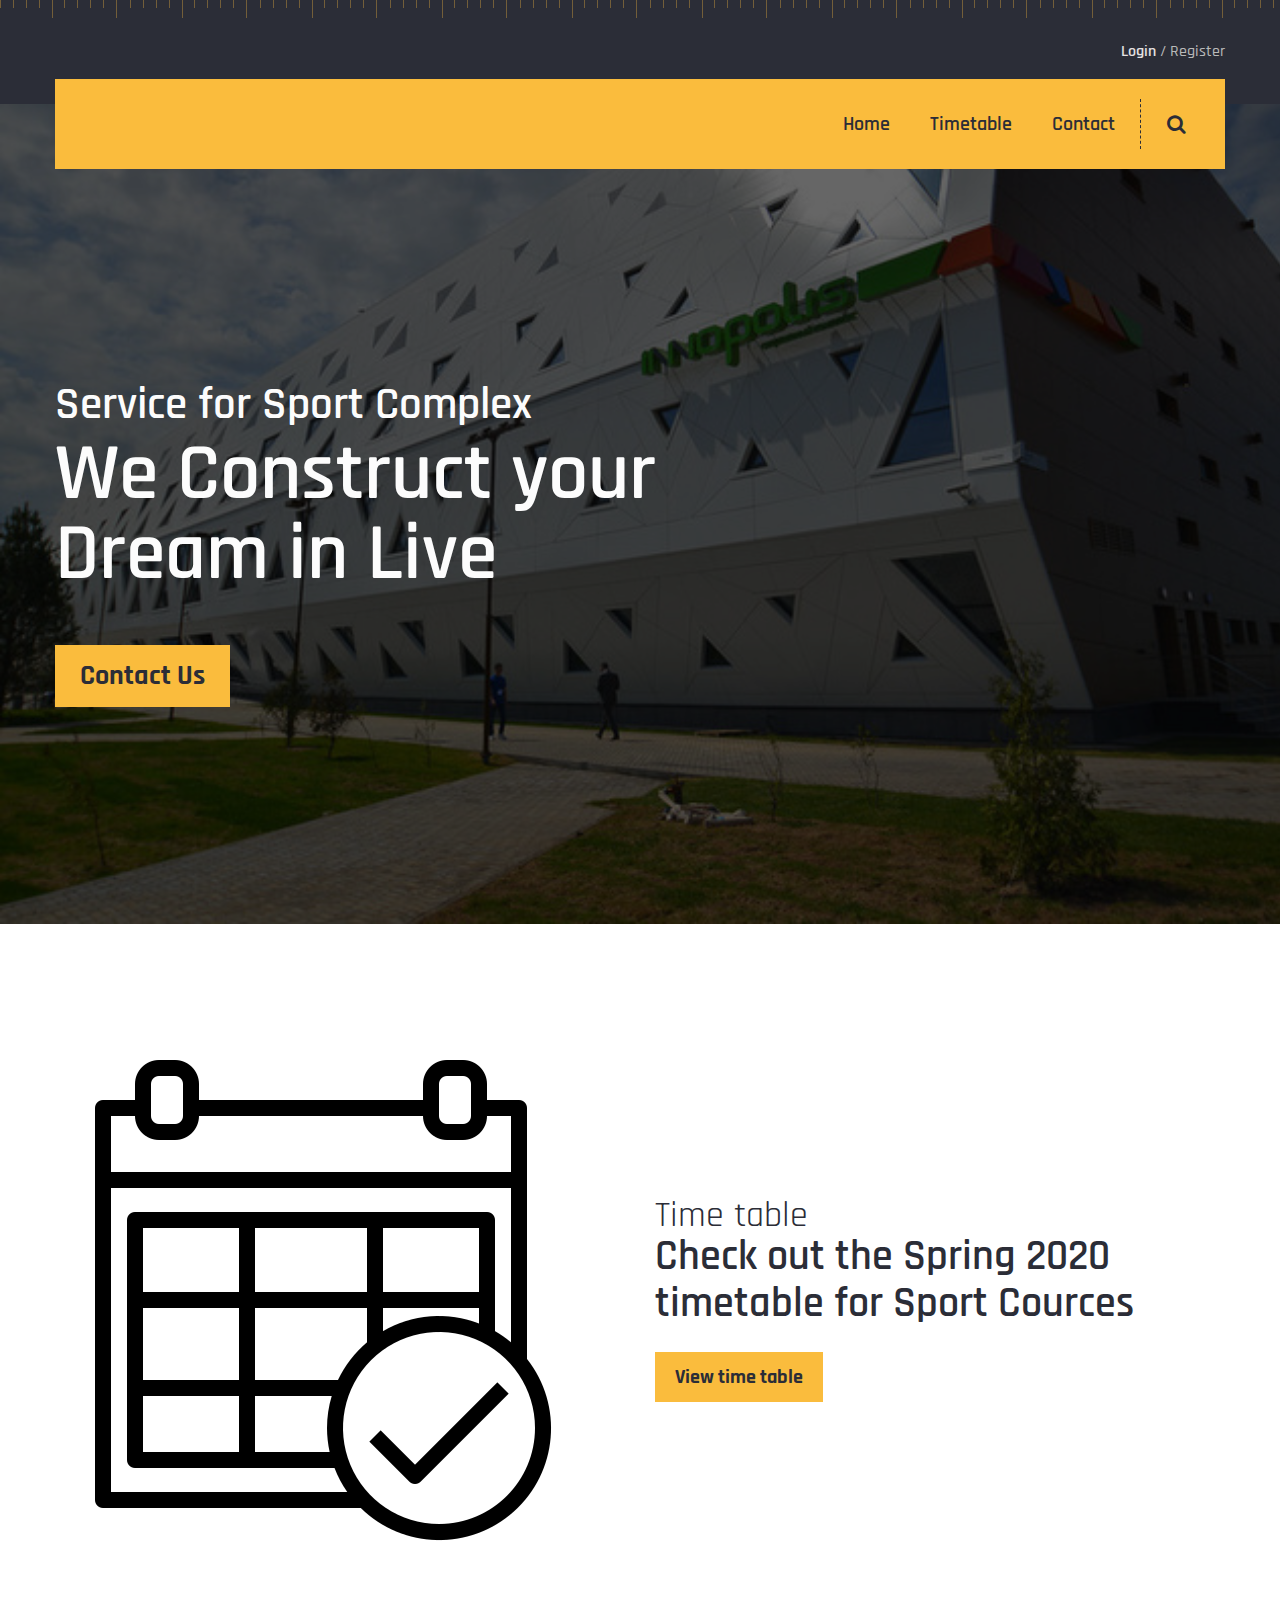
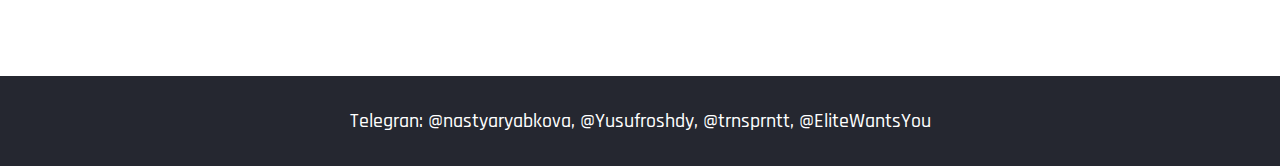
<file: main/templates/index.html>
<!DOCTYPE html><html class="no-js" lang="zxx"><head>    <meta charset="utf-8">    <meta http-equiv="X-UA-Compatible" content="IE=edge">    <title>Service for Sport Complex</title>    <meta name="description" content="">    <meta name="viewport" content="width=device-width, initial-scale=1">    <!-- CSS		============================================ -->    <!-- Bootstrap CSS -->    <link rel="stylesheet" href="assets/css/bootstrap.min.css">    <!-- FontAwesome CSS -->    <link rel="stylesheet" href="assets/css/font-awesome.min.css">    <!-- Flaticon CSS -->    <link rel="stylesheet" href="assets/css/flaticon.min.css">    <!-- Slick Slider CSS -->    <link rel="stylesheet" href="assets/css/plugins/slick.min.css">    <!-- CSS Animation CSS -->    <link rel="stylesheet" href="assets/css/plugins/cssanimation.min.css">    <!-- Justified Gallery CSS -->    <link rel="stylesheet" href="assets/css/plugins/justifiedGallery.min.css">    <!-- Light Gallery CSS -->    <link rel="stylesheet" href="assets/css/plugins/light-gallery.min.css">    <!-- Vendor & Plugins CSS (Please remove the comment from below vendor.min.css & plugins.min.css for better website load performance and remove css files from avobe) -->    <!--		<link rel="stylesheet" href="assets/css/vendor.min.css">		<link rel="stylesheet" href="assets/css/plugins/plugins.min.css">		-->    <!-- Main Style CSS -->    <link rel="stylesheet" href="assets/css/style.css"></head><body>    <!--====================  header area ====================-->    <div class="header-area header-sticky bg-img space__inner--y40 background-repeat--x background-color--dark d-none d-lg-block" data-bg="assets/img/icons/ruler.png">        <!-- header top -->        <div class="header-top">            <div class="container">                <div class="row">                    <div class="col-lg-4">                        <div class="header-top-info">                        </div>                    </div>                    <div class="col-lg-4">                        <div class="header-top-info text-center">                        </div>                    </div>                    <div class="col-lg-4">                        <div class="header-top-info text-right">                            <a class="header-top-info__link" href="http://127.0.0.1:5000/login"><span>Login</span></a> / <a class="header-top-info__link" href="http://127.0.0.1:5000/register">Register</a>                        </div>                    </div>                </div>            </div>        </div>        <!-- menu bar -->        <div class="menu-bar position-relative">            <div class="container">                <div class="row">                    <div class="col-lg-12">                        <div class="menu-bar-wrapper background-color--default space__inner--x35">                            <div class="menu-bar-wrapper-inner">                                <div class="row align-items-center">                                    <div class="col-lg-2">                                        <div class="brand-logo">                                            <a href="index.html">                                                <!-- <img src="assets/img/logo.png" class="img-fluid" alt=""> -->                                            </a>                                        </div>                                    </div>                                    <div class="col-lg-10">                                        <div class="navigation-area d-flex justify-content-end align-items-center">                                            <!-- navigation menu -->                                            <nav class="main-nav-menu">                                                <ul class="d-flex justify-content-end">                                                    <li><a href="index.html">Home</a></li>                                                       <li><a href="#timetable">Timetable</a></li>                                                    <li><a href="#contact">Contact</a></li>                                                </ul>                                            </nav>                                            <!-- search icon nav menu -->                                            <div class="nav-search-icon">                                                <button class="header-search-toggle"><i class="fa fa-search"></i></button>                                                <div class="header-search-form">                                                    <form action="#">                                                        <input type="text" placeholder="Type and hit enter">                                                        <button><i class="fa fa-search"></i></button>                                                    </form>                                                </div>                                            </div>                                        </div>                                    </div>                                </div>                            </div>                        </div>                    </div>                </div>            </div>        </div>    </div>    <!--====================  End of header area  ====================-->    <!--====================  hero slider area ====================-->    <div class="hero-slider-area space__bottom--r120">        <div class="hero-slick-slider-wrapper">            <div class="single-hero-slider single-hero-slider--background single-hero-slider--overlay position-relative bg-img" data-bg="assets/img/hero-slider/1.jpg">                <div class="container">                    <div class="row">                        <div class="col-lg-12">                            <!-- hero slider content -->                            <div class="hero-slider-content hero-slider-content--extra-space">                                <h3 class="hero-slider-content__subtitle">Service for Sport Complex</h3>                                <h2 class="hero-slider-content__title space__bottom--50">We Construct your Dream in Live</h2>                                <a href="#contact" class="default-btn default-btn--hero-slider">Contact Us</a>                            </div>                        </div>                    </div>                </div>            </div>                    </div>    </div>    <!--====================  End of hero slider area  ====================-->    <!--====================  about area ====================-->    <div id = "timetable" class="about-area space__bottom--r120 ">        <div class="container">            <div class="row align-items-center row-25">                <div class="col-md-6">                    <div class="about-image space__bottom__lm--30">                        <img src="assets/img/icons/timetable.png" class="img-fluid" alt="">                    </div>                </div>                <div class="col-md-6">                    <div class="about-content">                        <!-- section title -->                        <div class="section-title space__bottom--25">                            <h3 class="section-title__sub">Time table</h3>                            <h2 class="section-title__title">Check out the Spring 2020 timetable for Sport Cources</h2>                        </div>                        <a href="https://docs.google.com/spreadsheets/d/1PUafO5l0tKMgIRzl8q80vZjGdKpjsSgaUDLvsDmoXv8/edit#gid=298619241" class="default-btn">View time table</a>                    </div>                </div>            </div>        </div>    </div>    <!--====================  End of about area  ====================-->        <!-- copyright text -->    <div id = "contact"class="copyright-area background-color--deep-dark space__inner--y30">        <div class="container">            <div class="row">                <div class="col-lg-12 text-center">                    <p style ="color: white"class="copyright">Telegran: @nastyaryabkova, @Yusufroshdy, @trnsprntt, @EliteWantsYou </p>                </div>            </div>        </div>    </div>    <!--====================  End of footer area  ====================-->    <!--====================  scroll top ====================-->    <button class="scroll-top" id="scroll-top">        <i class="fa fa-angle-up"></i>    </button>    <!--====================  End of scroll top  ====================-->    <!-- JS    ============================================ -->    <!-- Modernizer JS -->    <script src="assets/js/modernizr-2.8.3.min.js"></script>    <!-- jQuery JS -->    <script src="assets/js/jquery-3.4.1.min.js"></script>    <!-- Bootstrap JS -->    <script src="assets/js/bootstrap.min.js"></script>    <!-- Popper JS -->    <script src="assets/js/popper.min.js"></script>    <!-- Slick slider JS -->    <script src="assets/js/plugins/slick.min.js"></script>    <!-- Counterup JS -->    <script src="assets/js/plugins/counterup.min.js"></script>    <!-- Waypoint JS -->    <script src="assets/js/plugins/waypoint.min.js"></script>    <!-- Justified Gallery JS -->    <script src="assets/js/plugins/justifiedGallery.min.js"></script>    <!-- Image Loaded JS -->    <script src="assets/js/plugins/imageloaded.min.js"></script>    <!-- Maosnry JS -->    <script src="assets/js/plugins/masonry.min.js"></script>    <!-- Light Gallery JS -->    <script src="assets/js/plugins/light-gallery.min.js"></script>    <!-- Mailchimp JS -->    <script src="assets/js/plugins/mailchimp-ajax-submit.min.js"></script>    <!-- Plugins JS (Please remove the comment from below plugins.min.js for better website load performance and remove plugin js files from avobe) -->    <!--    <script src="assets/js/plugins/plugins.min.js"></script>    -->    <!-- Main JS -->    <script src="assets/js/main.js"></script></body></html>
</file>
<file: main/templates/assets/css/style.css>
@import url("https://fonts.googleapis.com/css?family=Rajdhani:300,400,500,600,700&display=swap");

/*=============================================
=            CSS Index            =
=============================================

    -> Helper CSS
    -> Default styles
    -> Spacing
    -> Header
    -> Footer
    -> Sidebar
    -> Container
    -> Button
    -> Section title
    -> Backgrounds
    -> Scroll top
    -> Breadcrumb
    -> Pagination
    -> Hero slider
    -> About
    -> Feature
    -> Service
    -> Fun fact
    -> Brand logo
    -> Newsletter
    -> CTA
    -> Testimonial
    -> Team
    -> Contact
    -> Login


/*=====  End of CSS Index  ======*/

/*=============================================
=            Helper CSS            =
=============================================*/

.row-0 {
	margin-right: 0px;
	margin-left: 0px;
}

.row-0 > [class*="col"] {
	padding-right: 0px;
	padding-left: 0px;
}

.row-1 {
	margin-right: -1px;
	margin-left: -1px;
}

.row-1 > [class*="col"] {
	padding-right: 1px;
	padding-left: 1px;
}

.row-2 {
	margin-right: -2px;
	margin-left: -2px;
}

.row-2 > [class*="col"] {
	padding-right: 2px;
	padding-left: 2px;
}

.row-3 {
	margin-right: -3px;
	margin-left: -3px;
}

.row-3 > [class*="col"] {
	padding-right: 3px;
	padding-left: 3px;
}

.row-4 {
	margin-right: -4px;
	margin-left: -4px;
}

.row-4 > [class*="col"] {
	padding-right: 4px;
	padding-left: 4px;
}

.row-5 {
	margin-right: -5px;
	margin-left: -5px;
}

.row-5 > [class*="col"] {
	padding-right: 5px;
	padding-left: 5px;
}

.row-6 {
	margin-right: -6px;
	margin-left: -6px;
}

.row-6 > [class*="col"] {
	padding-right: 6px;
	padding-left: 6px;
}

.row-7 {
	margin-right: -7px;
	margin-left: -7px;
}

.row-7 > [class*="col"] {
	padding-right: 7px;
	padding-left: 7px;
}

.row-8 {
	margin-right: -8px;
	margin-left: -8px;
}

.row-8 > [class*="col"] {
	padding-right: 8px;
	padding-left: 8px;
}

.row-9 {
	margin-right: -9px;
	margin-left: -9px;
}

.row-9 > [class*="col"] {
	padding-right: 9px;
	padding-left: 9px;
}

.row-10 {
	margin-right: -10px;
	margin-left: -10px;
}

.row-10 > [class*="col"] {
	padding-right: 10px;
	padding-left: 10px;
}

.row-11 {
	margin-right: -11px;
	margin-left: -11px;
}

.row-11 > [class*="col"] {
	padding-right: 11px;
	padding-left: 11px;
}

.row-12 {
	margin-right: -12px;
	margin-left: -12px;
}

.row-12 > [class*="col"] {
	padding-right: 12px;
	padding-left: 12px;
}

.row-13 {
	margin-right: -13px;
	margin-left: -13px;
}

.row-13 > [class*="col"] {
	padding-right: 13px;
	padding-left: 13px;
}

.row-14 {
	margin-right: -14px;
	margin-left: -14px;
}

.row-14 > [class*="col"] {
	padding-right: 14px;
	padding-left: 14px;
}

.row-15 {
	margin-right: -15px;
	margin-left: -15px;
}

.row-15 > [class*="col"] {
	padding-right: 15px;
	padding-left: 15px;
}

.row-16 {
	margin-right: -16px;
	margin-left: -16px;
}

.row-16 > [class*="col"] {
	padding-right: 16px;
	padding-left: 16px;
}

.row-17 {
	margin-right: -17px;
	margin-left: -17px;
}

.row-17 > [class*="col"] {
	padding-right: 17px;
	padding-left: 17px;
}

.row-18 {
	margin-right: -18px;
	margin-left: -18px;
}

.row-18 > [class*="col"] {
	padding-right: 18px;
	padding-left: 18px;
}

.row-19 {
	margin-right: -19px;
	margin-left: -19px;
}

.row-19 > [class*="col"] {
	padding-right: 19px;
	padding-left: 19px;
}

.row-20 {
	margin-right: -20px;
	margin-left: -20px;
}

.row-20 > [class*="col"] {
	padding-right: 20px;
	padding-left: 20px;
}

.row-21 {
	margin-right: -21px;
	margin-left: -21px;
}

.row-21 > [class*="col"] {
	padding-right: 21px;
	padding-left: 21px;
}

.row-22 {
	margin-right: -22px;
	margin-left: -22px;
}

.row-22 > [class*="col"] {
	padding-right: 22px;
	padding-left: 22px;
}

.row-23 {
	margin-right: -23px;
	margin-left: -23px;
}

.row-23 > [class*="col"] {
	padding-right: 23px;
	padding-left: 23px;
}

.row-24 {
	margin-right: -24px;
	margin-left: -24px;
}

.row-24 > [class*="col"] {
	padding-right: 24px;
	padding-left: 24px;
}

.row-25 {
	margin-right: -25px;
	margin-left: -25px;
}

.row-25 > [class*="col"] {
	padding-right: 25px;
	padding-left: 25px;
}

.row-26 {
	margin-right: -26px;
	margin-left: -26px;
}

.row-26 > [class*="col"] {
	padding-right: 26px;
	padding-left: 26px;
}

.row-27 {
	margin-right: -27px;
	margin-left: -27px;
}

.row-27 > [class*="col"] {
	padding-right: 27px;
	padding-left: 27px;
}

.row-28 {
	margin-right: -28px;
	margin-left: -28px;
}

.row-28 > [class*="col"] {
	padding-right: 28px;
	padding-left: 28px;
}

.row-29 {
	margin-right: -29px;
	margin-left: -29px;
}

.row-29 > [class*="col"] {
	padding-right: 29px;
	padding-left: 29px;
}

.row-30 {
	margin-right: -30px;
	margin-left: -30px;
}

.row-30 > [class*="col"] {
	padding-right: 30px;
	padding-left: 30px;
}

.row-31 {
	margin-right: -31px;
	margin-left: -31px;
}

.row-31 > [class*="col"] {
	padding-right: 31px;
	padding-left: 31px;
}

.row-32 {
	margin-right: -32px;
	margin-left: -32px;
}

.row-32 > [class*="col"] {
	padding-right: 32px;
	padding-left: 32px;
}

.row-33 {
	margin-right: -33px;
	margin-left: -33px;
}

.row-33 > [class*="col"] {
	padding-right: 33px;
	padding-left: 33px;
}

.row-34 {
	margin-right: -34px;
	margin-left: -34px;
}

.row-34 > [class*="col"] {
	padding-right: 34px;
	padding-left: 34px;
}

.row-35 {
	margin-right: -35px;
	margin-left: -35px;
}

.row-35 > [class*="col"] {
	padding-right: 35px;
	padding-left: 35px;
}

.row-36 {
	margin-right: -36px;
	margin-left: -36px;
}

.row-36 > [class*="col"] {
	padding-right: 36px;
	padding-left: 36px;
}

.row-37 {
	margin-right: -37px;
	margin-left: -37px;
}

.row-37 > [class*="col"] {
	padding-right: 37px;
	padding-left: 37px;
}

.row-38 {
	margin-right: -38px;
	margin-left: -38px;
}

.row-38 > [class*="col"] {
	padding-right: 38px;
	padding-left: 38px;
}

.row-39 {
	margin-right: -39px;
	margin-left: -39px;
}

.row-39 > [class*="col"] {
	padding-right: 39px;
	padding-left: 39px;
}

.row-40 {
	margin-right: -40px;
	margin-left: -40px;
}

.row-40 > [class*="col"] {
	padding-right: 40px;
	padding-left: 40px;
}

.row-41 {
	margin-right: -41px;
	margin-left: -41px;
}

.row-41 > [class*="col"] {
	padding-right: 41px;
	padding-left: 41px;
}

.row-42 {
	margin-right: -42px;
	margin-left: -42px;
}

.row-42 > [class*="col"] {
	padding-right: 42px;
	padding-left: 42px;
}

.row-43 {
	margin-right: -43px;
	margin-left: -43px;
}

.row-43 > [class*="col"] {
	padding-right: 43px;
	padding-left: 43px;
}

.row-44 {
	margin-right: -44px;
	margin-left: -44px;
}

.row-44 > [class*="col"] {
	padding-right: 44px;
	padding-left: 44px;
}

.row-45 {
	margin-right: -45px;
	margin-left: -45px;
}

.row-45 > [class*="col"] {
	padding-right: 45px;
	padding-left: 45px;
}

.row-46 {
	margin-right: -46px;
	margin-left: -46px;
}

.row-46 > [class*="col"] {
	padding-right: 46px;
	padding-left: 46px;
}

.row-47 {
	margin-right: -47px;
	margin-left: -47px;
}

.row-47 > [class*="col"] {
	padding-right: 47px;
	padding-left: 47px;
}

.row-48 {
	margin-right: -48px;
	margin-left: -48px;
}

.row-48 > [class*="col"] {
	padding-right: 48px;
	padding-left: 48px;
}

.row-49 {
	margin-right: -49px;
	margin-left: -49px;
}

.row-49 > [class*="col"] {
	padding-right: 49px;
	padding-left: 49px;
}

.row-50 {
	margin-right: -50px;
	margin-left: -50px;
}

.row-50 > [class*="col"] {
	padding-right: 50px;
	padding-left: 50px;
}

.row-51 {
	margin-right: -51px;
	margin-left: -51px;
}

.row-51 > [class*="col"] {
	padding-right: 51px;
	padding-left: 51px;
}

.row-52 {
	margin-right: -52px;
	margin-left: -52px;
}

.row-52 > [class*="col"] {
	padding-right: 52px;
	padding-left: 52px;
}

.row-53 {
	margin-right: -53px;
	margin-left: -53px;
}

.row-53 > [class*="col"] {
	padding-right: 53px;
	padding-left: 53px;
}

.row-54 {
	margin-right: -54px;
	margin-left: -54px;
}

.row-54 > [class*="col"] {
	padding-right: 54px;
	padding-left: 54px;
}

.row-55 {
	margin-right: -55px;
	margin-left: -55px;
}

.row-55 > [class*="col"] {
	padding-right: 55px;
	padding-left: 55px;
}

.row-56 {
	margin-right: -56px;
	margin-left: -56px;
}

.row-56 > [class*="col"] {
	padding-right: 56px;
	padding-left: 56px;
}

.row-57 {
	margin-right: -57px;
	margin-left: -57px;
}

.row-57 > [class*="col"] {
	padding-right: 57px;
	padding-left: 57px;
}

.row-58 {
	margin-right: -58px;
	margin-left: -58px;
}

.row-58 > [class*="col"] {
	padding-right: 58px;
	padding-left: 58px;
}

.row-59 {
	margin-right: -59px;
	margin-left: -59px;
}

.row-59 > [class*="col"] {
	padding-right: 59px;
	padding-left: 59px;
}

.row-60 {
	margin-right: -60px;
	margin-left: -60px;
}

.row-60 > [class*="col"] {
	padding-right: 60px;
	padding-left: 60px;
}

.row-61 {
	margin-right: -61px;
	margin-left: -61px;
}

.row-61 > [class*="col"] {
	padding-right: 61px;
	padding-left: 61px;
}

.row-62 {
	margin-right: -62px;
	margin-left: -62px;
}

.row-62 > [class*="col"] {
	padding-right: 62px;
	padding-left: 62px;
}

.row-63 {
	margin-right: -63px;
	margin-left: -63px;
}

.row-63 > [class*="col"] {
	padding-right: 63px;
	padding-left: 63px;
}

.row-64 {
	margin-right: -64px;
	margin-left: -64px;
}

.row-64 > [class*="col"] {
	padding-right: 64px;
	padding-left: 64px;
}

.row-65 {
	margin-right: -65px;
	margin-left: -65px;
}

.row-65 > [class*="col"] {
	padding-right: 65px;
	padding-left: 65px;
}

.row-66 {
	margin-right: -66px;
	margin-left: -66px;
}

.row-66 > [class*="col"] {
	padding-right: 66px;
	padding-left: 66px;
}

.row-67 {
	margin-right: -67px;
	margin-left: -67px;
}

.row-67 > [class*="col"] {
	padding-right: 67px;
	padding-left: 67px;
}

.row-68 {
	margin-right: -68px;
	margin-left: -68px;
}

.row-68 > [class*="col"] {
	padding-right: 68px;
	padding-left: 68px;
}

.row-69 {
	margin-right: -69px;
	margin-left: -69px;
}

.row-69 > [class*="col"] {
	padding-right: 69px;
	padding-left: 69px;
}

.row-70 {
	margin-right: -70px;
	margin-left: -70px;
}

.row-70 > [class*="col"] {
	padding-right: 70px;
	padding-left: 70px;
}

.row-71 {
	margin-right: -71px;
	margin-left: -71px;
}

.row-71 > [class*="col"] {
	padding-right: 71px;
	padding-left: 71px;
}

.row-72 {
	margin-right: -72px;
	margin-left: -72px;
}

.row-72 > [class*="col"] {
	padding-right: 72px;
	padding-left: 72px;
}

.row-73 {
	margin-right: -73px;
	margin-left: -73px;
}

.row-73 > [class*="col"] {
	padding-right: 73px;
	padding-left: 73px;
}

.row-74 {
	margin-right: -74px;
	margin-left: -74px;
}

.row-74 > [class*="col"] {
	padding-right: 74px;
	padding-left: 74px;
}

.row-75 {
	margin-right: -75px;
	margin-left: -75px;
}

.row-75 > [class*="col"] {
	padding-right: 75px;
	padding-left: 75px;
}

.row-76 {
	margin-right: -76px;
	margin-left: -76px;
}

.row-76 > [class*="col"] {
	padding-right: 76px;
	padding-left: 76px;
}

.row-77 {
	margin-right: -77px;
	margin-left: -77px;
}

.row-77 > [class*="col"] {
	padding-right: 77px;
	padding-left: 77px;
}

.row-78 {
	margin-right: -78px;
	margin-left: -78px;
}

.row-78 > [class*="col"] {
	padding-right: 78px;
	padding-left: 78px;
}

.row-79 {
	margin-right: -79px;
	margin-left: -79px;
}

.row-79 > [class*="col"] {
	padding-right: 79px;
	padding-left: 79px;
}

.row-80 {
	margin-right: -80px;
	margin-left: -80px;
}

.row-80 > [class*="col"] {
	padding-right: 80px;
	padding-left: 80px;
}

/* no gutters */

.no-gutters {
	margin-right: 0;
	margin-left: 0;
}

.no-gutters > .col,
.no-gutters > [class*="col-"] {
	margin: 0;
	padding-right: 0;
	padding-left: 0;
}

/*=====  End of Helper CSS  ======*/

/*=============================================
=            Default CSS            =
=============================================*/

/*-- Google Font --*/

*,
*::after,
*::before {
	-webkit-box-sizing: border-box;
	box-sizing: border-box;
}

html,
body {
	height: 100%;
}

body {
	font-family: "Rajdhani", sans-serif;
	font-size: 20px;
	font-weight: 500;
	font-style: normal;
	line-height: 1.5;
	position: relative;
	visibility: visible;
	color: #2B2D37;
	background-color: #FFFFFF;
}

body.no-overflow {
	overflow: hidden;
}

h1,
h2,
h3,
h4,
h5,
h6 {
	font-family: "Rajdhani", sans-serif;
	font-weight: 600;
	line-height: 1.23;
	margin-top: 0;
	margin-bottom: 0;
	color: #2B2D37;
}

h1 {
	font-size: 56px;
}

h2 {
	font-size: 48px;
}

h3 {
	font-size: 40px;
}

h4 {
	font-size: 28px;
}

h5 {
	font-size: 24px;
}

h6 {
	font-size: 18px;
}

p:last-child {
	margin-bottom: 0;
}

a,
button {
	line-height: inherit;
	display: inline-block;
	cursor: pointer;
	text-decoration: none;
	color: inherit;
}

a,
button,
img,
input,
span {
	-webkit-transition: 0.3s;
	-o-transition: 0.3s;
	transition: 0.3s;
}

*:focus {
	outline: none !important;
}

a:focus {
	text-decoration: none;
	color: inherit;
	outline: none;
}

a:hover {
	text-decoration: none;
	color: #FABC3D;
}

button,
input[type="submit"] {
	cursor: pointer;
}

ul {
	margin: 0;
	padding: 0;
	list-style: outside none none;
}

/*-- Tab Content & Pane Fix --*/

select {
	padding-right: 15px;
	background-image: url("data:image/svg+xml;charset=utf8,%3Csvg xmlns='http://www.w3.org/2000/svg' version='1.1' height='10px' width='15px'%3E%3Ctext x='0' y='10' fill='black'%3E%E2%96%BE%3C/text%3E%3C/svg%3E");
	background-repeat: no-repeat;
	background-position: 95% 50%;
	-webkit-appearance: none;
	-moz-appearance: none;
}

/*----------  Sharp border tippyjs theme  ----------*/

/* If `animateFill: true` (default) */

.tippy-tooltip.sharpborder__yellow-theme .tippy-backdrop {
	font-weight: 400;
	color: #FFF;
	background-color: #FABC3D;
}

/* If `animateFill: false` */

.tippy-tooltip.sharpborder__yellow-theme {
	font-size: 12px;
	font-weight: 400;
	line-height: 12px;
	padding: 8px 10px;
	white-space: nowrap;
	color: #FFF;
	border-radius: 0;
	background-color: #FABC3D;
}

.tippy-popper[x-placement^="bottom"] .tippy-tooltip.sharpborder__yellow-theme .tippy-arrow {
	border-bottom-color: #FABC3D;
}

/* If `animateFill: true` (default) */

.tippy-tooltip.sharpborder__black-theme .tippy-backdrop {
	font-weight: 400;
	color: #FFF;
	background-color: #000000;
}

/* If `animateFill: false` */

.tippy-tooltip.sharpborder__black-theme {
	font-size: 12px;
	font-weight: 400;
	line-height: 12px;
	padding: 8px 10px;
	white-space: nowrap;
	color: #FFF;
	border-radius: 0;
	background-color: #000000;
}

.tippy-popper[x-placement^="bottom"] .tippy-tooltip.sharpborder__black-theme .tippy-arrow {
	border-bottom-color: #000000;
}

.tippy-popper[x-placement^="top"] .tippy-tooltip.sharpborder__black-theme .tippy-arrow {
	border-top-color: #000000;
}

.border {
	border: 1px solid #EDEDED !important;
}

.border-top {
	border-top: 1px solid #EDEDED !important;
}

.border-right {
	border-right: 1px solid #EDEDED !important;
}

.border-bottom {
	border-bottom: 1px solid #EDEDED !important;
}

.border-left {
	border-left: 1px solid #EDEDED !important;
}

::-moz-selection {
	color: #FFFFFF;
	background-color: #FABC3D;
}

::selection {
	color: #FFFFFF;
	background-color: #FABC3D;
}

.slick-slide > div > div {
	vertical-align: middle;
}

/*=====  End of Default CSS  ======*/

/*=============================================
=            spacing            =
=============================================*/

.space__inner--y30 {
	padding-top: 30px;
	padding-bottom: 30px;
}

.space__inner--y50 {
	padding-top: 50px;
	padding-bottom: 50px;
}

.space__inner--y60 {
	padding-top: 60px;
	padding-bottom: 60px;
}

.space__inner--y35 {
	padding-top: 35px;
	padding-bottom: 35px;
}

.space__inner--y40 {
	padding-top: 40px;
	padding-bottom: 40px;
}

.space__inner--ry100 {
	padding-top: 100px;
	padding-bottom: 100px;
}

.space__inner--ry120 {
	padding-top: 120px;
	padding-bottom: 120px;
}

.space__inner--x35 {
	padding-right: 35px;
	padding-left: 35px;
}

.space__inner__top--50 {
	padding-top: 50px;
}

.space__inner__top--60 {
	padding-top: 60px;
}

.space__inner__bottom--30 {
	padding-bottom: 30px;
}

.space__inner__bottom--50 {
	padding-bottom: 50px;
}

.space__inner__bottom--150 {
	padding-bottom: 150px;
}

.space__top--10 {
	margin-top: 10px;
}

.space__top--15 {
	margin-top: 15px;
}

.space__top--30 {
	margin-top: 30px;
}

.space__top--50 {
	margin-top: 50px;
}

.space__top--60 {
	margin-top: 60px;
}

.space__top--65 {
	margin-top: 65px;
}

.space__top--m100 {
	margin-top: -100px;
}

.space__bottom--10 {
	margin-bottom: 10px;
}

.space__bottom--15 {
	margin-bottom: 15px;
}

.space__bottom--20 {
	margin-bottom: 20px;
}

.space__bottom--25 {
	margin-bottom: 25px;
}

.space__bottom--30 {
	margin-bottom: 30px;
}

.space__bottom--35 {
	margin-bottom: 35px;
}

.space__bottom--40 {
	margin-bottom: 40px;
}

.space__bottom--50 {
	margin-bottom: 50px;
}

.space__bottom--m5 {
	margin-bottom: -5px;
}

.space__bottom--m30 {
	margin-bottom: -30px;
}

.space__bottom--m35 {
	margin-bottom: -35px;
}

.space__bottom--m40 {
	margin-bottom: -40px;
}

.space__bottom--m50 {
	margin-bottom: -50px;
}

.space__bottom--50 {
	margin-bottom: 50px;
}

.space__bottom--r120 {
	margin-bottom: 120px;
}

/*=====  End of spacing  ======*/

/*=============================================
=            Header            =
=============================================*/

/* header sticky */

.header-sticky.is-sticky .menu-bar-wrapper {
	position: fixed;
	z-index: 999;
	top: 0;
	left: 0;
	width: 100%;
	-webkit-transition: 0.3s;
	-o-transition: 0.3s;
	transition: 0.3s;
	-webkit-animation: 0.95s ease-in-out 0s normal none 1 running fadeInTop;
	animation: 0.95s ease-in-out 0s normal none 1 running fadeInTop;
}

.header-sticky.is-sticky .menu-bar-wrapper-inner {
	width: 100%;
	max-width: 1200px;
	margin-right: auto;
	margin-left: auto;
	padding-right: 15px;
	padding-left: 15px;
}

.header-sticky.is-sticky.mobile-header {
	position: fixed;
	z-index: 999;
	top: 0;
	left: 0;
	width: 100%;
	-webkit-transition: 0.3s;
	-o-transition: 0.3s;
	transition: 0.3s;
	-webkit-animation: 0.95s ease-in-out 0s normal none 1 running fadeInTop;
	animation: 0.95s ease-in-out 0s normal none 1 running fadeInTop;
}

/* header top */

.header-top-info {
	font-size: 16px;
	font-weight: 500;
	color: #B9B9B9;
}

.header-top-info__link {
	font-weight: 500;
}

.header-top-info__link:hover {
	color: #FABC3D;
}

.header-top-info__link span {
	font-weight: 600;
	color: #E4E1E1;
}

.header-top-info__link span:hover {
	color: #FABC3D;
}

/* menubar wrapper */

.menu-bar-wrapper {
	position: absolute;
	z-index: 9;
	top: 15px;
	left: 15px;
	width: calc(100% - 30px);
}

/* navigation menu */

.main-nav-menu > ul > li {
	margin-right: 40px;
}

.main-nav-menu > ul > li:last-child {
	margin-right: 0;
}

.main-nav-menu > ul > li > a {
	font-size: 20px;
	font-weight: 600;
	line-height: 90px;
	position: relative;
}

.main-nav-menu > ul > li > a:hover {
	color: #2B2D37;
}

.main-nav-menu > ul > li > a:after {
	position: absolute;
	right: 0;
	bottom: 0;
	left: auto;
	width: 0;
	height: 3px;
	content: "";
	-webkit-transition: 0.3s;
	-o-transition: 0.3s;
	transition: 0.3s;
	background-color: #2B2D37;
}

.main-nav-menu > ul > li.has-sub-menu {
	position: relative;
}

.main-nav-menu > ul > li.has-sub-menu:after {
	font-family: FontAwesome;
	font-size: 15px;
	position: absolute;
	top: 50%;
	right: -15px;
	content: "\f107";
	-webkit-transform: translateY(-50%);
	-ms-transform: translateY(-50%);
	transform: translateY(-50%);
	vertical-align: middle;
}

.main-nav-menu > ul > li.has-sub-menu:hover > .sub-menu {
	visibility: visible;
	margin-top: 0;
	opacity: 1;
}

.main-nav-menu > ul > li.has-sub-menu > .sub-menu {
	position: absolute;
	top: 100%;
	left: 0;
}

.main-nav-menu > ul > li.has-sub-menu > .sub-menu.left {
	right: 0;
}

.main-nav-menu > ul > li.has-sub-menu > .sub-menu li.has-sub-menu {
	position: relative;
}

.main-nav-menu > ul > li.has-sub-menu > .sub-menu li.has-sub-menu:after {
	font-family: FontAwesome;
	font-size: 15px;
	position: absolute;
	top: 50%;
	right: 15px;
	content: "\f105";
	-webkit-transform: translateY(-50%);
	-ms-transform: translateY(-50%);
	transform: translateY(-50%);
	vertical-align: middle;
}

.main-nav-menu > ul > li.has-sub-menu > .sub-menu li.has-sub-menu > .sub-menu {
	top: 0;
	right: auto;
	left: 100%;
}

.main-nav-menu > ul > li.has-sub-menu > .sub-menu li.has-sub-menu > .sub-menu.left {
	right: 100%;
	left: auto;
}

.main-nav-menu > ul > li.has-sub-menu > .sub-menu li.has-sub-menu:hover > .sub-menu {
	visibility: visible;
	margin-top: 0;
	opacity: 1;
}

.main-nav-menu > ul > li:hover > a {
	color: #2B2D37;
}

.main-nav-menu > ul > li:hover > a:after {
	right: auto;
	left: 0;
	width: 100%;
}

/* sub menu */

.sub-menu {
	position: absolute;
	visibility: hidden;
	width: 250px;
	margin-top: 20px;
	padding: 20px 0;
	-webkit-transition: 0.3s;
	-o-transition: 0.3s;
	transition: 0.3s;
	opacity: 0;
	border-bottom: 3px solid #FABC3D;
	background-color: #FFFFFF;
	-webkit-box-shadow: 0 5px 10px rgba(0, 0, 0, 0.15);
	box-shadow: 0 5px 10px rgba(0, 0, 0, 0.15);
}

.sub-menu li {
	margin-bottom: 5px;
}

.sub-menu li a {
	font-size: 17px;
	width: 100%;
	padding: 0 20px;
	-webkit-transition: 0.3s;
	-o-transition: 0.3s;
	transition: 0.3s;
}

.sub-menu li:hover > a {
	padding-left: 25px;
	color: #FABC3D;
}

/* nav search icon */

.nav-search-icon {
	line-height: 50px;
	width: 50px;
	height: 50px;
	margin-left: 25px;
	padding-left: 20px;
	border-left: 1px dashed #2B2D37;
}

.nav-search-icon button {
	border: none;
	background: none;
}

.nav-search-icon button:hover {
	color: #2B2D37;
}

/*-- Search Form --*/

.header-search-form {
	position: absolute;
	top: 100%;
	right: 0;
	display: none;
	background-color: #FFFFFF;
	-webkit-box-shadow: 0 2px 5px rgba(0, 0, 0, 0.15);
	box-shadow: 0 2px 5px rgba(0, 0, 0, 0.15);
}

.header-search-form form {
	display: -webkit-box;
	display: -webkit-flex;
	display: -ms-flexbox;
	display: flex;
}

.header-search-form form input {
	line-height: 24px;
	width: 250px;
	padding: 13px 20px;
	color: #2B2D37;
	border: none;
	background-color: transparent;
}

.header-search-form form button {
	line-height: 24px;
	display: -webkit-box;
	display: -webkit-flex;
	display: -ms-flexbox;
	display: flex;
	padding: 13px 15px;
	color: #FFFFFF;
	border: none;
	background-color: #FABC3D;
}

.header-search-form form button i {
	font-size: 24px;
	line-height: 24px;
}

/* mobile menu */

.mobile-menu-area {
	padding: 15px 0;
}

.mobile-menu-content {
	display: -webkit-box;
	display: -webkit-flex;
	display: -ms-flexbox;
	display: flex;
	-webkit-box-pack: end;
	-webkit-justify-content: flex-end;
	-ms-flex-pack: end;
	justify-content: flex-end;
}

.mobile-menu-content .social-links {
	padding: 0 15px;
}

.mobile-menu-content .mobile-navigation-icon {
	margin-left: 15px;
}

/* mobile menu overlay */

.header-wrapper--shadow {
	-webkit-box-shadow: 0 0 10px rgba(0, 0, 0, 0.07);
	box-shadow: 0 0 10px rgba(0, 0, 0, 0.07);
}

.header-wrapper__inner {
	display: -webkit-box;
	display: -webkit-flex;
	display: -ms-flexbox;
	display: flex;
	-webkit-box-align: center;
	-webkit-align-items: center;
	-ms-flex-align: center;
	align-items: center;
	-webkit-box-pack: justify;
	-webkit-justify-content: space-between;
	-ms-flex-pack: justify;
	justify-content: space-between;
}

.header-wrapper__inner .logo {
	-webkit-flex-shrink: 0;
	-ms-flex-negative: 0;
	flex-shrink: 0;
}

.header-wrapper__inner .header-navigation {
	-webkit-box-flex: 1;
	-webkit-flex-grow: 1;
	-ms-flex-positive: 1;
	flex-grow: 1;
}

.header-wrapper__inner .header-navigation__nav {
	display: -webkit-box;
	display: -webkit-flex;
	display: -ms-flexbox;
	display: flex;
	-webkit-flex-basis: 100%;
	-ms-flex-preferred-size: 100%;
	flex-basis: 100%;
	-webkit-box-pack: center;
	-webkit-justify-content: center;
	-ms-flex-pack: center;
	justify-content: center;
}

.header-wrapper__inner .request-quote-button-wrapper {
	-webkit-flex-shrink: 0;
	-ms-flex-negative: 0;
	flex-shrink: 0;
}

/* offcanvas mobile menu */

.header-mobile-navigation {
	padding: 20px 0;
}

.header-mobile-navigation .mobile-navigation .header-cart-icon a span {
	left: 50%;
}

.offcanvas-widget-area {
	margin-top: auto;
	margin-bottom: 35px;
}

.off-canvas-contact-widget {
	margin-bottom: 20px;
}

.off-canvas-contact-widget .header-contact-info {
	-webkit-flex-basis: 33.33%;
	-ms-flex-preferred-size: 33.33%;
	flex-basis: 33.33%;
}

.off-canvas-contact-widget .header-contact-info__list li {
	font-size: 17px;
	display: inline-block;
	margin-right: 25px;
	color: #666;
}

.off-canvas-contact-widget .header-contact-info__list li i {
	font-size: 17px;
	margin-right: 5px;
	color: #111;
}

.off-canvas-contact-widget .header-contact-info__list li a {
	font-size: 17px;
	font-weight: 400;
	color: #666;
}

.off-canvas-contact-widget .header-contact-info__list li a:hover {
	color: #FABC3D;
}

.off-canvas-contact-widget .header-contact-info__list li:last-child {
	margin-right: 0;
}

.offcanvas-mobile-menu {
	position: fixed;
	z-index: 9999;
	top: 0;
	right: 0;
	width: 400px;
	max-width: 100%;
	height: 100vh;
	padding-left: 60px;
	-webkit-transition: 0.6s;
	-o-transition: 0.6s;
	transition: 0.6s;
	-webkit-transform: translateX(100%);
	-ms-transform: translateX(100%);
	transform: translateX(100%);
}

.offcanvas-mobile-menu.active {
	-webkit-transform: translateX(0);
	-ms-transform: translateX(0);
	transform: translateX(0);
}

.offcanvas-mobile-menu.inactive {
	-webkit-transform: translateX(calc(100% + 60px));
	-ms-transform: translateX(calc(100% + 60px));
	transform: translateX(calc(100% + 60px));
}

.offcanvas-menu-close {
	font-size: 30px;
	line-height: 60px;
	position: absolute;
	z-index: 9;
	top: 0;
	left: 0;
	width: 60px;
	height: 60px;
	text-align: center;
	color: #FFF;
	background: #343538;
}

.offcanvas-menu-close:hover,
.offcanvas-menu-close:focus {
	color: #FFFFFF;
}

.offcanvas-menu-close i {
	-webkit-transition: 0.3s;
	-o-transition: 0.3s;
	transition: 0.3s;
	-webkit-transform: rotate(0);
	-ms-transform: rotate(0);
	transform: rotate(0);
}

.offcanvas-menu-close:hover i,
.offcanvas-menu-close:hover .menu-close {
	-webkit-transform: rotate(-90deg);
	-ms-transform: rotate(-90deg);
	transform: rotate(-90deg);
}

.offcanvas-wrapper {
	overflow: auto;
	height: 100%;
	background-color: #FFFFFF;
	-webkit-box-shadow: 0 0 87px 0 rgba(0, 0, 0, 0.09);
	box-shadow: 0 0 87px 0 rgba(0, 0, 0, 0.09);
}

.offcanvas-mobile-search-area {
	position: absolute;
	z-index: 9;
	top: 0;
	left: 0;
	width: calc(100% - 60px);
	margin-left: 60px;
	padding: 10px;
	background-color: #E6E6E6;
}

.offcanvas-mobile-search-area input {
	font-size: 16px;
	display: block;
	width: 100%;
	padding: 9px 25px;
	color: #222;
	border: none;
	background: #E6E6E6;
}

.offcanvas-mobile-search-area button {
	position: absolute;
	top: 50%;
	right: 20px;
	padding: 0;
	-webkit-transform: translateY(-50%);
	-ms-transform: translateY(-50%);
	transform: translateY(-50%);
	color: #AAA;
	border: none;
	background: none;
}

.offcanvas-mobile-search-area button i {
	font-size: 18px;
	line-height: 40px;
}

.offcanvas-inner-content {
	display: -webkit-box;
	display: -webkit-flex;
	display: -ms-flexbox;
	display: flex;
	-webkit-box-orient: vertical;
	-webkit-box-direction: normal;
	-webkit-flex-direction: column;
	-ms-flex-direction: column;
	flex-direction: column;
	height: 100%;
	padding: 90px 35px 0;
}

.offcanvas-navigation {
	margin-bottom: 50px;
}

.offcanvas-navigation > ul > li > a {
	font-size: 20px;
	font-weight: 600;
	line-height: 1.2;
	padding: 10px 0;
	color: #111;
}

.offcanvas-navigation > ul > li > a:hover {
	color: #FABC3D;
}

.offcanvas-navigation ul.sub-menu-mobile {
	margin-left: 25px;
}

.offcanvas-navigation ul.sub-menu-mobile > li > a {
	font-size: 18px;
	font-weight: 400;
	padding: 10px 0;
	color: #111;
}

.offcanvas-navigation ul.sub-menu-mobile > li > a:hover {
	color: #FABC3D;
}

.offcanvas-navigation ul li.menu-item-has-children {
	position: relative;
	display: block;
}

.offcanvas-navigation ul li.menu-item-has-children a {
	display: block;
}

.offcanvas-navigation ul li.menu-item-has-children.active > .menu-expand i:before {
	-webkit-transform: rotate(0);
	-ms-transform: rotate(0);
	transform: rotate(0);
}

.offcanvas-navigation ul li.menu-item-has-children .menu-expand {
	line-height: 50px;
	position: absolute;
	top: -5px;
	right: auto;
	left: 95%;
	width: 30px;
	height: 50px;
	cursor: pointer;
	text-align: center;
}

.offcanvas-navigation ul li.menu-item-has-children .menu-expand i {
	position: relative;
	display: block;
	width: 10px;
	margin-top: 25px;
	-webkit-transition: all 250ms ease-out;
	-o-transition: all 250ms ease-out;
	transition: all 250ms ease-out;
	border-bottom: 1px solid;
}

.offcanvas-navigation ul li.menu-item-has-children .menu-expand i:before {
	position: absolute;
	top: 0;
	display: block;
	width: 100%;
	content: "";
	-webkit-transform: rotate(90deg);
	-ms-transform: rotate(90deg);
	transform: rotate(90deg);
	border-bottom: 1px solid;
}

.off-canvas-widget-social a {
	font-size: 20px;
	margin: 0 10px;
}

.off-canvas-widget-social a:first-child {
	margin-left: 0;
}

.off-canvas-widget-social a:hover {
	color: #FABC3D;
}

/* offcanvas settings */

.offcanvas-settings .offcanvas-navigation > ul > li > a {
	font-size: 12px;
	font-weight: 400;
	padding: 5px 0;
}

.offcanvas-settings .offcanvas-navigation > ul > li.menu-item-has-children .menu-expand {
	top: -15px;
	height: 30px;
	margin-top: 0;
}

.offcanvas-settings .offcanvas-navigation ul.sub-menu-mobile > li > a {
	padding: 5px 0;
}

/* mobile menu trigger */

.mobile-menu-trigger-wrapper {
	display: block;
	width: 26px;
	height: 20px;
	margin-left: auto;
	cursor: pointer;
}

.mobile-menu-trigger {
	position: relative;
	display: block;
	width: 26px;
	height: 2px;
	background-color: #FFFFFF;
}

.mobile-menu-trigger:before,
.mobile-menu-trigger:after {
	position: absolute;
	left: 0;
	width: 100%;
	height: 100%;
	content: "";
	background-color: #FFFFFF;
}

.mobile-menu-trigger:before {
	bottom: -8px;
}

.mobile-menu-trigger:after {
	bottom: -16px;
}

/* menu close */

.menu-close {
	position: relative;
	display: block;
	width: 100%;
	height: 100%;
	background-color: transparent;
}

.menu-close:before,
.menu-close:after {
	position: absolute;
	top: 50%;
	left: 50%;
	width: 26px;
	height: 2px;
	content: "";
	background-color: #FFFFFF;
}

.menu-close:before {
	-webkit-transform: translateX(-50%) rotate(45deg);
	-ms-transform: translateX(-50%) rotate(45deg);
	transform: translateX(-50%) rotate(45deg);
}

.menu-close:after {
	-webkit-transform: translateX(-50%) rotate(-45deg);
	-ms-transform: translateX(-50%) rotate(-45deg);
	transform: translateX(-50%) rotate(-45deg);
}

/*=====  End of Header  ======*/

/*=============================================
=            footer            =
=============================================*/

/* footer widget */

.footer-widget__text {
	width: 310px;
	max-width: 100%;
	color: #DDD;
}

.footer-widget__title {
	font-weight: 700;
	color: #DDD;
}

.footer-widget__menu li {
	margin-bottom: 10px;
}

.footer-widget__menu li:last-child {
	margin-bottom: 0;
}

.footer-widget__menu li a {
	color: #DDD;
}

.footer-widget__menu li a:hover {
	color: #FABC3D;
}

.footer-widget .social-icons li {
	display: inline-block;
	margin-right: 15px;
}

.footer-widget .social-icons li:last-child {
	margin-right: 0;
}

.footer-widget .social-icons li a {
	font-size: 14px;
	line-height: 30px;
	display: block;
	width: 30px;
	height: 30px;
	padding: 0 5px;
	text-align: center;
	color: #DDD;
	border: 1px solid;
}

.footer-widget .social-icons li a:hover {
	color: #FABC3D;
}

/* footer contact */

.single-footer-contact {
	display: -webkit-box;
	display: -webkit-flex;
	display: -ms-flexbox;
	display: flex;
	margin-bottom: 20px;
}

.single-footer-contact:last-child {
	margin-bottom: 0;
}

.single-footer-contact__icon {
	-webkit-flex-basis: 20px;
	-ms-flex-preferred-size: 20px;
	flex-basis: 20px;
}

.single-footer-contact__icon i {
	color: #DDD;
}

.single-footer-contact__text {
	line-height: 1.2;
	-webkit-flex-basis: calc(100% - 20px);
	-ms-flex-preferred-size: calc(100% - 20px);
	flex-basis: calc(100% - 20px);
	margin-left: 15px;
	color: #DDD;
}

/* copyright */

.copyright-text {
	color: #FAFAFA;
}

/*=====  End of footer ======*/

/*=============================================
=            Sidebar            =
=============================================*/

/*-- Sidebar --*/

.sidebar {
	margin-bottom: 50px;
	padding: 30px;
	background-color: #F7F8F9;
}

.sidebar.sidebar-two {
	padding: 0;
	background-color: transparent;
}

.sidebar:last-child {
	margin-bottom: 0;
}

/*-- Sidebar Title --*/

.sidebar-title {
	font-size: 24px;
	font-weight: 700;
	margin-top: -4px;
	margin-bottom: 30px;
}

/*-- Sidebar Search --*/

.sidebar-search form {
	display: -webkit-box;
	display: -webkit-flex;
	display: -ms-flexbox;
	display: flex;
	border: 1px solid #E5E6E7;
}

.sidebar-search form input {
	font-size: 18px;
	-webkit-box-flex: 1;
	-webkit-flex: 1 0 calc(100% - 40px);
	-ms-flex: 1 0 calc(100% - 40px);
	flex: 1 0 calc(100% - 40px);
	max-width: calc(100% - 40px);
	height: 40px;
	padding: 5px 15px;
	color: #2B2D37;
	border: none;
	background-color: transparent;
}

.sidebar-search form button {
	display: -webkit-box;
	display: -webkit-flex;
	display: -ms-flexbox;
	display: flex;
	-webkit-box-flex: 1;
	-webkit-flex: 1 0 40px;
	-ms-flex: 1 0 40px;
	flex: 1 0 40px;
	-webkit-box-pack: center;
	-webkit-justify-content: center;
	-ms-flex-pack: center;
	justify-content: center;
	max-width: 40px;
	height: 40px;
	padding: 0;
	border: none;
	background-color: transparent;
}

.sidebar-search form button i {
	font-size: 20px;
}

.sidebar-search form button:hover {
	color: #FABC3D;
}

/*-- Sidebar List --*/

.sidebar-list li {
	margin-bottom: 10px;
	padding-bottom: 10px;
	border-bottom: 1px solid #E5E6E7;
}

.sidebar-list li:last-child {
	margin-bottom: 0;
	padding-bottom: 0;
	border-bottom: 0 solid transparent;
}

.sidebar-list li a {
	font-size: 20px;
	display: -webkit-box;
	display: -webkit-flex;
	display: -ms-flexbox;
	display: flex;
	-webkit-box-align: center;
	-webkit-align-items: center;
	-ms-flex-align: center;
	align-items: center;
}

.sidebar-list li a img {
	width: 25px;
	margin-right: 15px;
}

.sidebar-list li a i {
	font-size: 24px;
	margin-right: 15px;
}

.sidebar-list li a:hover {
	color: #FABC3D;
}

/*-- Sidebar Blog --*/

.sidebar-blog {
	display: -webkit-box;
	display: -webkit-flex;
	display: -ms-flexbox;
	display: flex;
	-webkit-flex-wrap: wrap;
	-ms-flex-wrap: wrap;
	flex-wrap: wrap;
	margin-bottom: 15px;
	padding-bottom: 15px;
	border-bottom: 1px solid #E5E6E7;
}

.sidebar-blog:last-child {
	margin-bottom: 0;
	padding-bottom: 0;
	border-bottom: 0;
}

.sidebar-blog .image {
	-webkit-box-flex: 1;
	-webkit-flex: 1 0 80px;
	-ms-flex: 1 0 80px;
	flex: 1 0 80px;
	max-width: 80px;
}

.sidebar-blog .image img {
	width: 100%;
}

.sidebar-blog .content {
	-webkit-box-flex: 1;
	-webkit-flex: 1 0 calc(100% - 80px);
	-ms-flex: 1 0 calc(100% - 80px);
	flex: 1 0 calc(100% - 80px);
	max-width: calc(100% - 80px);
	padding-left: 15px;
}

.sidebar-blog .content h5 {
	font-size: 18px;
	line-height: 1.2;
	margin-bottom: 5px;
}

.sidebar-blog .content h5 a:hover {
	color: #FABC3D;
}

.sidebar-blog .content span {
	font-size: 13px;
	line-height: 18px;
	display: block;
}

/*-- Sidebar Tags --*/

.sidebar-tag {
	display: -webkit-box;
	display: -webkit-flex;
	display: -ms-flexbox;
	display: flex;
	-webkit-flex-wrap: wrap;
	-ms-flex-wrap: wrap;
	flex-wrap: wrap;
	margin: -5px;
}

.sidebar-tag li {
	padding: 5px;
}

.sidebar-tag li a {
	font-size: 14px;
	display: block;
	padding: 3px 15px;
	border: 1px solid #E5E6E7;
}

.sidebar-tag li a:hover {
	color: #FFFFFF;
	border-color: #FABC3D;
	background-color: #FABC3D;
}

/*=====  End of Sidebar  ======*/

/*=============================================
=            container            =
=============================================*/

/*=====  End of container  ======*/

/*=============================================
=            Button            =
=============================================*/

.default-btn {
	font-size: 20px;
	font-weight: 700;
	line-height: 1;
	display: inline-block;
	padding: 15px 20px;
	color: #2B2D37;
	border: none;
	background: none;
	background: #FABC3D;
}

.default-btn--hero-slider {
	font-size: 28px;
	padding: 17px 25px;
}

.default-btn:hover {
	color: #FFFFFF;
	background: #2B2D37;
}

.see-more-link {
	font-size: 18px;
	font-weight: 700;
	line-height: 1;
	-webkit-transition: 0.3s;
	-o-transition: 0.3s;
	transition: 0.3s;
	text-decoration: underline;
	color: #2B2D37;
}

.see-more-link:hover {
	text-decoration: underline;
	color: #FABC3D;
}

.see-more-link--color {
	color: #FABC3D;
}

.see-more-link--color:hover {
	color: #2B2D37;
}

/*=====  End of Button  ======*/

/*=============================================
=            section title            =
=============================================*/

.section-title {
	width: 525px;
	max-width: 100%;
}

.section-title__sub {
	font-size: 36px;
	font-weight: 400;
	line-height: 1;
}

.section-title__title {
	font-size: 42px;
	line-height: 1.1;
	margin-bottom: 20px;
}

/*=====  End of section title  ======*/

/*=============================================
=            backgrounds            =
=============================================*/

.background-repeat--x {
	background-repeat: repeat-x;
}

.background-repeat--x-bottom {
	background-repeat: repeat-x;
	background-position: bottom;
}

.background-color--dark {
	background-color: #2B2D37;
}

.background-color--deep-dark {
	background-color: #252730;
}

.background-color--dark-overlay {
	background-color: rgba(43, 45, 55, 0.9);
}

.background-color--default {
	background-color: #FABC3D;
}

.background-color--default-overlay {
	background-color: rgba(250, 188, 61, 0.9);
}

.background-color--default-light-overlay {
	background-color: rgba(250, 188, 61, 0.8);
}

/*=====  End of backgrounds  ======*/

/*=============================================
=            scroll top            =
=============================================*/

.scroll-top {
	font-size: 25px;
	line-height: 60px;
	position: fixed;
	z-index: 999;
	right: 30px;
	bottom: -60px;
	display: block;
	visibility: hidden;
	width: 60px;
	height: 60px;
	padding: 0;
	cursor: pointer;
	-webkit-transition: 0.3s;
	-o-transition: 0.3s;
	transition: 0.3s;
	text-align: center;
	opacity: 0;
	color: #FFFFFF;
	border: none;
	border-radius: 50%;
	background-color: #FABC3D;
	-webkit-box-shadow: 0 30px 50px rgba(0, 0, 0, 0.03);
	box-shadow: 0 30px 50px rgba(0, 0, 0, 0.03);
}

.scroll-top:hover {
	background-color: #2B2D37;
}

.scroll-top.show {
	bottom: 60px;
	visibility: visible;
	opacity: 1;
}

/*=====  End of scroll top  ======*/

/*=============================================
=            breadcrumb            =
=============================================*/

.page-breadcrumb {
	position: relative;
	z-index: 1;
	padding: 125px 0 70px;
	background-repeat: no-repeat;
	background-position: center center;
	background-size: cover;
}

.page-breadcrumb::before {
	position: absolute;
	z-index: -1;
	top: 0;
	left: 0;
	width: 100%;
	height: 100%;
	content: "";
	opacity: 0.75;
	background-color: #000000;
}

/*-- Page Breadcrumb --*/

.page-breadcrumb-content h1 {
	font-size: 48px;
	font-weight: 600;
	letter-spacing: 0.1px;
	color: #FFFFFF;
}

/*-- Page Breadcrumb Links --*/

.page-breadcrumb-links {
	display: -webkit-box;
	display: -webkit-flex;
	display: -ms-flexbox;
	display: flex;
	-webkit-flex-wrap: wrap;
	-ms-flex-wrap: wrap;
	flex-wrap: wrap;
	-webkit-box-pack: center;
	-webkit-justify-content: center;
	-ms-flex-pack: center;
	justify-content: center;
	list-style: none;
}

.page-breadcrumb-links li {
	font-weight: 400;
	line-height: 1;
	margin-top: 10px;
	letter-spacing: 0.5px;
	color: #FFFFFF;
}

.page-breadcrumb-links li::after {
	margin: 0 6px;
	content: "-";
}

.page-breadcrumb-links li:last-child::after {
	display: none;
}

.page-breadcrumb-links li a:hover {
	color: #FABC3D;
}

/*=====  End of breadcrumb  ======*/

/*=============================================
=            pagination            =
=============================================*/

.page-pagination {
	display: -webkit-box;
	display: -webkit-flex;
	display: -ms-flexbox;
	display: flex;
	-webkit-flex-wrap: wrap;
	-ms-flex-wrap: wrap;
	flex-wrap: wrap;
	-webkit-box-pack: center;
	-webkit-justify-content: center;
	-ms-flex-pack: center;
	justify-content: center;
	margin: -5px -10px;
}

.page-pagination li {
	font-size: 16px;
	line-height: 24px;
	margin: 5px 10px;
	text-align: center;
	color: #2B2D37;
}

.page-pagination li a {
	display: -webkit-box;
	display: -webkit-flex;
	display: -ms-flexbox;
	display: flex;
	-webkit-box-align: center;
	-webkit-align-items: center;
	-ms-flex-align: center;
	align-items: center;
	-webkit-box-pack: center;
	-webkit-justify-content: center;
	-ms-flex-pack: center;
	justify-content: center;
	width: 44px;
	height: 44px;
	padding: 10px;
	color: #2B2D37;
	border-radius: 50px;
	background-color: #F8F8F8;
}

.page-pagination li a i {
	line-height: 24px;
}

.page-pagination li:hover a {
	color: #FABC3D;
	background-color: #2B2D37;
}

.page-pagination li.active a {
	color: #FFFFFF;
	background-color: #FABC3D;
}

.page-pagination li:first-child a {
	width: auto;
	padding: 10px 20px;
	color: #2B2D37;
}

.page-pagination li:first-child a i {
	float: left;
	margin-right: 10px;
}

.page-pagination li:first-child a:hover {
	color: #FABC3D;
}

.page-pagination li:last-child a {
	-webkit-box-orient: horizontal;
	-webkit-box-direction: reverse;
	-webkit-flex-direction: row-reverse;
	-ms-flex-direction: row-reverse;
	flex-direction: row-reverse;
	width: auto;
	padding: 10px 20px;
	color: #2B2D37;
}

.page-pagination li:last-child a i {
	float: right;
	margin-left: 10px;
}

.page-pagination li:last-child a:hover {
	color: #FABC3D;
}

/*=====  End of pagination  ======*/

/*=============================================
=            hero slider            =
=============================================*/

.single-hero-slider {
	display: -webkit-box !important;
	display: -webkit-flex !important;
	display: -ms-flexbox !important;
	display: flex !important;
	-webkit-box-orient: vertical;
	-webkit-box-direction: normal;
	-webkit-flex-direction: column;
	-ms-flex-direction: column;
	flex-direction: column;
	-webkit-box-pack: center;
	-webkit-justify-content: center;
	-ms-flex-pack: center;
	justify-content: center;
	height: 820px;
}

.single-hero-slider--background {
	background-repeat: no-repeat;
	background-size: cover;
}

.single-hero-slider--overlay:before {
	position: absolute;
	top: 0;
	left: 0;
	width: 100%;
	height: 100%;
	content: "";
	opacity: 0.6;
	background-color: #000000;
}

.single-hero-slider__abs-img {
	position: absolute;
	top: 0;
	right: 0;
	width: 950px;
}

.single-hero-slider__abs-img img {
	width: 100%;
}

/* hero slick slider */

.hero-slick-slider-wrapper .slick-active .hero-slider-content > *:nth-child(1) {
	-webkit-animation-name: fadeInBottom;
	animation-name: fadeInBottom;
	-webkit-animation-duration: 1s;
	animation-duration: 1s;
	-webkit-animation-delay: 0.5s;
	animation-delay: 0.5s;
}

.hero-slick-slider-wrapper .slick-active .hero-slider-content > *:nth-child(2) {
	-webkit-animation-name: fadeInBottom;
	animation-name: fadeInBottom;
	-webkit-animation-duration: 1s;
	animation-duration: 1s;
	-webkit-animation-delay: 1.5s;
	animation-delay: 1.5s;
}

.hero-slick-slider-wrapper .slick-active .hero-slider-content > *:nth-child(3) {
	-webkit-animation-name: fadeInBottom;
	animation-name: fadeInBottom;
	-webkit-animation-duration: 1s;
	animation-duration: 1s;
	-webkit-animation-delay: 2.5s;
	animation-delay: 2.5s;
}

.hero-slick-slider-wrapper .slick-arrow {
	font-size: 30px;
	line-height: 50px;
	position: absolute;
	z-index: 2;
	top: calc(50% - 35px);
	visibility: hidden;
	width: 50px;
	height: 50px;
	padding: 0;
	-webkit-transform: translateY(-50%);
	-ms-transform: translateY(-50%);
	transform: translateY(-50%);
	opacity: 0;
	color: #FFFFFF;
	border: none;
	background: none;
	background-color: rgba(255, 255, 255, 0.3);
}

.hero-slick-slider-wrapper .slick-arrow.slick-next {
	right: 120px;
}

.hero-slick-slider-wrapper .slick-arrow.slick-prev {
	left: 120px;
}

.hero-slick-slider-wrapper .slick-dots {
	position: absolute;
	bottom: 30px;
	left: 50%;
	-webkit-transform: translateX(-50%);
	-ms-transform: translateX(-50%);
	transform: translateX(-50%);
}

.hero-slick-slider-wrapper .slick-dots li {
	display: inline-block;
	margin-right: 10px;
}

.hero-slick-slider-wrapper .slick-dots li button {
	font-size: 0;
	width: 15px;
	height: 15px;
	padding: 0;
	border: none;
	border-radius: 50%;
	background: none;
	background-color: rgba(255, 255, 255, 0.3);
}

.hero-slick-slider-wrapper .slick-dots li.slick-active button {
	background-color: #FFFFFF;
}

.hero-slick-slider-wrapper .slick-dots li:hover button {
	background-color: #FFFFFF;
}

.hero-slick-slider-wrapper:hover .slick-arrow {
	visibility: visible;
	opacity: 1;
}

.hero-slick-slider-wrapper:hover .slick-arrow.slick-next {
	right: 100px;
}

.hero-slick-slider-wrapper:hover .slick-arrow.slick-prev {
	left: 100px;
}

/* hero slider content */

.hero-slider-content {
	width: 800px;
	max-width: 100%;
}

.hero-slider-content > * {
	-webkit-animation-name: fadeOutTop;
	animation-name: fadeOutTop;
	-webkit-animation-duration: 1s;
	animation-duration: 1s;
	-webkit-animation-fill-mode: both;
	animation-fill-mode: both;
}

.hero-slider-content__subtitle {
	font-size: 45px;
	line-height: 1.3;
	margin-bottom: 0;
	color: #FCFCFC;
}

.hero-slider-content__subtitle--dark {
	color: #2B2D37;
}

.hero-slider-content__title {
	font-size: 80px;
	line-height: 1;
	color: #FCFCFC;
}

.hero-slider-content__title--dark {
	color: #2B2D37;
}

.hero-slider-content--extra-space {
	margin-top: 55px;
}

.hero-area-wrapper .hero-slider-content > * {
	-webkit-animation: none;
	animation: none;
}

/*=====  End of hero slider  ======*/

/*=============================================
=            About            =
=============================================*/

.about-content__text {
	width: 100%;
	max-width: 520px;
}

/*=====  End of About  ======*/

/*=============================================
=            feature            =
=============================================*/

/* feature content */

.single-feature {
	display: -webkit-box;
	display: -webkit-flex;
	display: -ms-flexbox;
	display: flex;
}

.single-feature__icon {
	-webkit-flex-basis: 60px;
	-ms-flex-preferred-size: 60px;
	flex-basis: 60px;
}

.single-feature__content {
	-webkit-flex-basis: calc(100% - 60px);
	-ms-flex-preferred-size: calc(100% - 60px);
	flex-basis: calc(100% - 60px);
	margin-left: 15px;
}

.single-feature__title {
	font-weight: 700;
	margin-bottom: 20px;
}

.single-feature__text {
	width: 100%;
	max-width: 405px;
}

/* feature content image */

.feature-content-image {
	position: relative;
	min-height: 550px;
}

.feature-content-image img {
	-webkit-box-shadow: -3px 0 51.84px 2.16px rgba(0, 0, 0, 0.42);
	box-shadow: -3px 0 51.84px 2.16px rgba(0, 0, 0, 0.42);
}

.feature-content-image img:nth-child(1) {
	position: absolute;
	z-index: 9;
	top: 0;
	left: 0;
}

.feature-content-image img:nth-child(2) {
	position: absolute;
	z-index: -1;
	top: 180px;
	left: 250px;
}

/*=====  End of feature  ======*/

/*=============================================
=            Service            =
=============================================*/

.service-banner > img {
	display: block;
}

.single-service__image a {
	display: block;
}

.single-service__image a img {
	width: 100%;
}

.single-service__content {
	font-weight: 700;
}

/* service grid item */

.service-grid-item__image {
	position: relative;
	margin-bottom: 50px;
}

.service-grid-item__image .icon {
	line-height: 70px;
	position: absolute;
	bottom: -35px;
	left: 20px;
	width: 70px;
	height: 70px;
	-webkit-transition: 0.3s;
	-o-transition: 0.3s;
	transition: 0.3s;
	text-align: center;
	background-color: #393939;
}

.service-grid-item__image .icon i {
	font-size: 40px;
	color: #FFFFFF;
}

.service-grid-item__image a {
	display: block;
}

.service-grid-item__image a img {
	width: 100%;
	-webkit-transition: 0.3s;
	-o-transition: 0.3s;
	transition: 0.3s;
	-webkit-transition-duration: 0.6s;
	-o-transition-duration: 0.6s;
	transition-duration: 0.6s;
}

.service-grid-item__image-wrapper {
	overflow: hidden;
}

.service-grid-item__content .title a {
	font-size: 24px;
	font-weight: 700;
	-webkit-transition: 0.3s;
	-o-transition: 0.3s;
	transition: 0.3s;
}

.service-grid-item__content .title a:hover {
	color: #FABC3D;
}

.service-grid-item__content .subtitle {
	margin-bottom: 15px;
}

.service-grid-item:hover .service-grid-item__image .icon {
	background-color: #FABC3D;
}

.service-grid-item:hover .service-grid-item__image img {
	-webkit-transform: scale(1.1);
	-ms-transform: scale(1.1);
	transform: scale(1.1);
}

.service-grid-item:hover .service-grid-item__content .see-more-link {
	color: #FABC3D;
}

.service-gallery__wrapper .slick-arrow {
	font-size: 30px;
	line-height: 50px;
	position: absolute;
	z-index: 2;
	top: 50%;
	visibility: hidden;
	width: 50px;
	height: 50px;
	padding: 0;
	-webkit-transform: translateY(-50%);
	-ms-transform: translateY(-50%);
	transform: translateY(-50%);
	opacity: 0;
	color: #FFFFFF;
	border: none;
	background: none;
	background-color: rgba(255, 255, 255, 0.6);
}

.service-gallery__wrapper .slick-arrow.slick-next {
	right: 80px;
}

.service-gallery__wrapper .slick-arrow.slick-prev {
	left: 80px;
}

.service-gallery__wrapper:hover .slick-arrow {
	visibility: visible;
	opacity: 1;
}

.service-gallery__wrapper:hover .slick-arrow.slick-next {
	right: 60px;
}

.service-gallery__wrapper:hover .slick-arrow.slick-prev {
	left: 60px;
}

.service-details h3,
.service-details h4 {
	font-weight: 700;
}

/*=====  End of Service  ======*/

/*=============================================
=            Fun Fact            =
=============================================*/

.fun-fact-wrapper-bg {
	background-repeat: no-repeat;
	background-position: center;
	background-size: cover;
}

.fun-fact-content-wrapper {
	display: -webkit-box;
	display: -webkit-flex;
	display: -ms-flexbox;
	display: flex;
	-webkit-box-pack: justify;
	-webkit-justify-content: space-between;
	-ms-flex-pack: justify;
	justify-content: space-between;
}

.single-fun-fact {
	-webkit-flex-basis: 25%;
	-ms-flex-preferred-size: 25%;
	flex-basis: 25%;
	text-align: center;
}

.single-fun-fact__number {
	font-weight: 800;
}

/*=====  End of Fun Fact  ======*/

/*=============================================
=            Project            =
=============================================*/

.single-project-wrapper {
	position: relative;
}

.single-project-wrapper:before {
	position: absolute;
	z-index: 3;
	top: 20%;
	left: 65px;
	width: 1px;
	height: 0;
	content: "";
	-webkit-transition-duration: 0.3s;
	-o-transition-duration: 0.3s;
	transition-duration: 0.3s;
	background-color: #FFFFFF;
}

.single-project-wrapper:after {
	position: absolute;
	z-index: 3;
	bottom: 20%;
	left: 30px;
	width: 0;
	height: 1px;
	content: "";
	-webkit-transition-duration: 0.3s;
	-o-transition-duration: 0.3s;
	transition-duration: 0.3s;
	background-color: #FFFFFF;
}

.single-project-wrapper--reduced-abs:before {
	left: 35px;
}

.single-project-wrapper--reduced-abs:after {
	left: 15px;
}

.single-project-wrapper--reduced-abs .single-project-item .single-project-title {
	left: 50px;
}

.single-project-wrapper:hover .single-project-item:before {
	visibility: visible;
	opacity: 0.8;
}

.single-project-wrapper:hover .single-project-item .single-project-title {
	bottom: 25%;
	visibility: visible;
	opacity: 1;
}

.single-project-wrapper:hover:before {
	height: 70%;
}

.single-project-wrapper:hover:after {
	width: 70%;
}

.single-project-item {
	display: block;
	width: 100%;
	height: 100%;
	padding: 30px;
}

.single-project-item:before {
	position: absolute;
	z-index: 2;
	top: 0;
	left: 0;
	visibility: hidden;
	width: 100%;
	height: 100%;
	content: "";
	-webkit-transition: 0.3s;
	-o-transition: 0.3s;
	transition: 0.3s;
	opacity: 0;
	background-color: #000000;
}

.single-project-item img {
	width: 100%;
}

.single-project-item .single-project-title {
	font-size: 28px;
	font-weight: 500;
	line-height: 1.2;
	position: absolute;
	z-index: 9;
	bottom: 30%;
	left: 80px;
	display: inline-block;
	visibility: hidden;
	padding: 0 30px 0 0;
	-webkit-transition-duration: 0.3s;
	-o-transition-duration: 0.3s;
	transition-duration: 0.3s;
	opacity: 0;
	color: #FFFFFF;
}

.project-details {
	padding-left: 30px;
}

.project-details h3 {
	font-size: 40px;
	font-weight: 700;
}

/*-- Project Information --*/

.project-information {
	padding: 30px 35px;
	background-color: #2B2D37;
}

.project-information h3 {
	font-weight: 700;
	margin-bottom: 20px;
	color: #FFFFFF;
}

.project-information h4 {
	color: #FFFFFF;
}

.project-information ul li {
	font-size: 18px;
	margin-bottom: 10px;
	padding-bottom: 10px;
	color: #FFFFFF;
	border-bottom: 1px solid rgba(255, 255, 255, 0.1);
}

.project-information ul li:last-child {
	margin-bottom: 0;
	padding-bottom: 0;
	border: none;
}

.project-information ul li strong {
	display: -webkit-inline-box;
	display: -webkit-inline-flex;
	display: -ms-inline-flexbox;
	display: inline-flex;
	width: 80px;
}

.gallery-item {
	position: relative;
}

.gallery-item::before {
	position: absolute;
	z-index: 1;
	top: 0;
	left: 0;
	width: 100%;
	height: 100%;
	content: "";
	-webkit-transition: all 0.3s ease 0s;
	-o-transition: all 0.3s ease 0s;
	transition: all 0.3s ease 0s;
	opacity: 0;
	background-color: #2B2D37;
}

.gallery-item img {
	width: 100%;
}

.gallery-item .plus {
	position: absolute;
	z-index: 3;
	top: 50%;
	left: 50%;
	display: block;
	-webkit-transform: translateX(-50%) translateY(-50%);
	-ms-transform: translateX(-50%) translateY(-50%);
	transform: translateX(-50%) translateY(-50%);
	opacity: 0;
}

.gallery-item .plus::before,
.gallery-item .plus::after {
	position: absolute;
	top: 50%;
	left: 50%;
	content: "";
	-webkit-transition: all 0.3s ease 0s;
	-o-transition: all 0.3s ease 0s;
	transition: all 0.3s ease 0s;
	-webkit-transform: translateX(-50%) translateY(-50%);
	-ms-transform: translateX(-50%) translateY(-50%);
	transform: translateX(-50%) translateY(-50%);
	background-color: #FFFFFF;
}

.gallery-item .plus::before {
	width: 150px;
	height: 1px;
}

.gallery-item .plus::after {
	width: 1px;
	height: 150px;
}

.gallery-item:hover::before {
	opacity: 0.75;
}

.gallery-item:hover .plus {
	opacity: 1;
}

.gallery-item:hover .plus::before {
	width: 40px;
}

.gallery-item:hover .plus::after {
	height: 40px;
}

/*=====  End of Project  ======*/

/*=============================================
=            Blog            =
=============================================*/

.single-blog-grid__title {
	font-weight: 700;
}

.single-blog-grid a {
	display: block;
}

.single-blog-grid a img {
	width: 100%;
}

.blog-grid-wrapper {
	margin-bottom: -40px;
}

.blog-post-slider__single-slide--grid-view {
	margin-bottom: 40px;
}

.blog-post-slider__single-slide--grid-view:hover .blog-post-slider__image a:before {
	background-color: rgba(0, 0, 0, 0.3);
}

.blog-post-slider__image a {
	position: relative;
	display: block;
	width: 100%;
}

.blog-post-slider__image a:hover:before {
	background-color: rgba(0, 0, 0, 0.3);
}

.blog-post-slider__image a img {
	width: 100%;
}

.blog-post-slider__image a:before {
	position: absolute;
	top: 0;
	left: 0;
	display: inline-block;
	width: 100%;
	height: 100%;
	content: "";
	-webkit-transition: 0.3s;
	-o-transition: 0.3s;
	transition: 0.3s;
	background-color: transparent;
}

.blog-post-slider__content .post-meta {
	margin-bottom: 15px;
}

.blog-post-slider__content .post-date {
	font-size: 16px;
	font-weight: 700;
	margin-bottom: 5px;
	letter-spacing: 1px;
	color: #B5B5B5;
}

.blog-post-slider__content .post-title {
	font-size: 28px;
	font-weight: 700;
	margin-bottom: 10px;
}

.blog-post-slider__content .post-title a {
	-webkit-transition: 0.3s;
	-o-transition: 0.3s;
	transition: 0.3s;
	color: #2B2D37;
}

.blog-post-slider__content .post-title a:hover {
	color: #FABC3D;
}

.blog-post-slider__content .post-category {
	display: inline-block;
}

.blog-post-slider__content .post-category a {
	font-size: 13px;
	font-weight: 700;
	-webkit-transition: 0.3s;
	-o-transition: 0.3s;
	transition: 0.3s;
	letter-spacing: 1px;
	color: #FABC3D;
}

.blog-post-slider__content .post-category a:hover {
	color: #2B2D37;
}

/*-- Blog --*/

/*-- Blog Details --*/

.blog-details .blog-inner .media {
	margin-bottom: 30px;
}

.blog-details .blog-inner .media .image {
	display: block;
}

.blog-details .blog-inner .media .image img {
	width: 100%;
}

.blog-details .blog-inner .content .meta {
	display: -webkit-box;
	display: -webkit-flex;
	display: -ms-flexbox;
	display: flex;
	-webkit-flex-wrap: wrap;
	-ms-flex-wrap: wrap;
	flex-wrap: wrap;
	margin-bottom: 10px;
}

.blog-details .blog-inner .content .meta li {
	font-size: 18px;
	font-weight: 500;
	line-height: 18px;
	margin-bottom: 5px;
	text-transform: capitalize;
}

.blog-details .blog-inner .content .meta li::after {
	margin: 0 10px;
	content: "-";
}

.blog-details .blog-inner .content .meta li:last-child::after {
	display: none;
}

.blog-details .blog-inner .content .meta li a {
	-webkit-transition: 0.3s;
	-o-transition: 0.3s;
	transition: 0.3s;
}

.blog-details .blog-inner .content .meta li a:hover {
	color: #FABC3D;
}

.blog-details .blog-inner .content .title {
	font-size: 32px;
	font-weight: 700;
	margin-bottom: 0;
}

.blog-details .blog-inner .content .title a {
	-webkit-transition: 0.3s;
	-o-transition: 0.3s;
	transition: 0.3s;
}

.blog-details .blog-inner .content .title a:hover {
	color: #FABC3D;
}

.blog-details .blog-inner .content .desc {
	margin-top: 20px;
}

.blog-details .blog-inner .content .tags {
	display: -webkit-box;
	display: -webkit-flex;
	display: -ms-flexbox;
	display: flex;
	-webkit-box-align: center;
	-webkit-align-items: center;
	-ms-flex-align: center;
	align-items: center;
	-webkit-flex-wrap: wrap;
	-ms-flex-wrap: wrap;
	flex-wrap: wrap;
}

.blog-details .blog-inner .content .tags li {
	line-height: 24px;
	display: -webkit-box;
	display: -webkit-flex;
	display: -ms-flexbox;
	display: flex;
	-webkit-flex-wrap: wrap;
	-ms-flex-wrap: wrap;
	flex-wrap: wrap;
	margin-right: 15px;
}

.blog-details .blog-inner .content .tags li::after {
	margin-left: 3px;
	content: ",";
}

.blog-details .blog-inner .content .tags li:first-child::after,
.blog-details .blog-inner .content .tags li:last-child::after {
	display: none;
}

.blog-details .blog-inner .content .tags li i {
	font-size: 18px;
	line-height: 24px;
}

.blog-details .blog-inner .content .tags li a {
	display: block;
	-webkit-transition: 0.3s;
	-o-transition: 0.3s;
	transition: 0.3s;
}

.blog-details .blog-inner .content .tags li a:hover {
	color: #FABC3D;
}

.blog-gallery {
	position: relative;
}

/*-- Comment Wrap --*/

.comment-wrapper h3 {
	font-size: 24px;
	font-weight: 700;
	margin-bottom: 30px;
}

/*-- Comment Form --*/

.comment-form input {
	width: 100%;
	height: 50px;
	padding: 5px 20px;
	border: 1px solid #EEEEEE;
}

.comment-form textarea {
	width: 100%;
	height: 120px;
	padding: 10px 20px;
	resize: none;
	border: 1px solid #EEEEEE;
}

.comment-form input[type="submit"],
.comment-form button,
.comment-form .submit {
	font-weight: 700;
	width: auto;
	height: 50px;
	margin-top: 15px;
	padding: 5px 30px;
	-webkit-transition: 0.3s;
	-o-transition: 0.3s;
	transition: 0.3s;
	text-transform: uppercase;
	color: #FFFFFF;
	border: none;
	background-color: #FABC3D;
}

.comment-form input[type="submit"]:hover,
.comment-form button:hover,
.comment-form .submit:hover {
	background-color: #2B2D37;
}

blockquote.blockquote {
	position: relative;
	z-index: 1;
	overflow: hidden;
	padding: 30px;
	background-color: #F1F2F3;
}

blockquote.blockquote::before {
	position: absolute;
	z-index: -1;
	top: -10px;
	left: -5px;
	content: url(../img/icons/quote-left.png);
	opacity: 0.07;
}

blockquote.blockquote p {
	font-size: 18px;
	font-style: italic;
}

blockquote.blockquote .author {
	font-size: 14px;
	line-height: 18px;
	display: block;
}

/*=====  End of Blog  ======*/

/*=============================================
=            Brand Logo            =
=============================================*/

.single-brand-logo a {
	display: block;
}

.single-brand-logo a img {
	margin: 0 auto;
	-webkit-transition: 0.3s;
	-o-transition: 0.3s;
	transition: 0.3s;
	opacity: 0.25;
}

.single-brand-logo a:hover img {
	opacity: 1;
}

/*=====  End of Brand Logo  ======*/

/*=============================================
=            Newsletter            =
=============================================*/

.newsletter-area-bg {
	background-repeat: no-repeat;
	background-size: cover;
}

.newsletter-title {
	font-size: 40px;
	font-weight: 600;
	line-height: 1;
}

.newsletter-title span {
	font-size: 35px;
	font-weight: 400;
	display: block;
}

.newsletter-form {
	position: relative;
}

.newsletter-form input {
	font-size: 20px;
	font-weight: 500;
	width: 100%;
	padding: 20px;
	padding-right: 150px;
	color: #2B2D37;
	border: 1px solid #9D7A32;
	background-color: transparent;
}

.newsletter-form input::-webkit-input-placeholder {
	font-weight: 500;
	color: #2B2D37;
}

.newsletter-form input::-moz-placeholder {
	font-weight: 500;
	color: #2B2D37;
}

.newsletter-form input:-ms-input-placeholder {
	font-weight: 500;
	color: #2B2D37;
}

.newsletter-form input::-ms-input-placeholder {
	font-weight: 500;
	color: #2B2D37;
}

.newsletter-form input::placeholder {
	font-weight: 500;
	color: #2B2D37;
}

.newsletter-form button {
	font-size: 20px;
	font-weight: 700;
	position: absolute;
	top: 1px;
	right: 0;
	padding: 20px;
	-webkit-transition: 0.3s;
	-o-transition: 0.3s;
	transition: 0.3s;
	border: none;
	border-left: 1px solid #9D7A32;
	background-color: transparent;
}

.newsletter-form button:hover {
	color: #FFFFFF;
	background-color: #2B2D37;
}

.newsletter-form .mailchimp-alerts a {
	-webkit-transition: 0.3s;
	-o-transition: 0.3s;
	transition: 0.3s;
}

.newsletter-form .mailchimp-alerts a:hover {
	font-weight: 600;
	color: #2B2D37;
}

/*=====  End of Newsletter  ======*/

/*=============================================
=            CTA            =
=============================================*/

.cta-block--shadow {
	-webkit-box-shadow: -3px 0 51.84px 2.16px rgba(0, 0, 0, 0.23);
	box-shadow: -3px 0 51.84px 2.16px rgba(0, 0, 0, 0.23);
}

.cta-block--default-color p {
	color: #FABC3D;
}

.cta-block__inner {
	padding-right: 15px;
	padding-left: 15px;
}

.cta-block__light-text {
	font-size: 36px;
	font-weight: 400;
	line-height: 1;
}

.cta-block__light-text span {
	font-size: 48px;
	font-weight: 700;
	line-height: 1;
}

.cta-block__semi-bold-text {
	font-size: 42px;
	font-weight: 600;
	line-height: 1;
}

.cta-block__semi-bold-text--medium {
	font-size: 36px;
}

.cta-block__bold-text {
	font-size: 56px;
	font-weight: 700;
	line-height: 1;
}

.cta-block--bg {
	background-repeat: no-repeat;
	background-size: cover;
}

/*=====  End of CTA  ======*/

/*=============================================
=            Testimonial            =
=============================================*/

.testimonial-slider-wrapper .slick-slide > div,
.testimonial-multi-slider-wrapper .slick-slide > div {
	width: 100%;
	max-width: 530px;
	margin-right: auto;
	margin-left: auto;
}

.testimonial-slider-wrapper .slick-arrow,
.testimonial-multi-slider-wrapper .slick-arrow {
	position: absolute;
	bottom: -30px;
	left: 50%;
	width: 20px;
	height: 20px;
	padding: 0;
	-webkit-transition: 0.3s;
	-o-transition: 0.3s;
	transition: 0.3s;
	-webkit-transform: translateX(-50%);
	-ms-transform: translateX(-50%);
	transform: translateX(-50%);
	border: none;
	background: none;
	background-repeat: no-repeat;
}

.testimonial-slider-wrapper .slick-arrow.slick-prev,
.testimonial-multi-slider-wrapper .slick-arrow.slick-prev {
	-webkit-transform: translateX(-85%);
	-ms-transform: translateX(-85%);
	transform: translateX(-85%);
	background-image: url("../img/icons/left-arrow-black.png");
}

.testimonial-slider-wrapper .slick-arrow.slick-prev:hover,
.testimonial-multi-slider-wrapper .slick-arrow.slick-prev:hover {
	background-image: url("../img/icons/left-arrow-yellow.png");
}

.testimonial-slider-wrapper .slick-arrow.slick-next,
.testimonial-multi-slider-wrapper .slick-arrow.slick-next {
	-webkit-transition: 0.3s;
	-o-transition: 0.3s;
	transition: 0.3s;
	-webkit-transform: translateX(20%);
	-ms-transform: translateX(20%);
	transform: translateX(20%);
	background-image: url("../img/icons/right-arrow-black.png");
}

.testimonial-slider-wrapper .slick-arrow.slick-next:hover,
.testimonial-multi-slider-wrapper .slick-arrow.slick-next:hover {
	background-image: url("../img/icons/right-arrow-yellow.png");
}

.single-testimonial__text {
	position: relative;
	width: 100%;
	max-width: 520px;
}

.single-testimonial__text span {
	font-size: 60px;
	line-height: 1;
	position: absolute;
}

.single-testimonial__text span.quote-left {
	top: 0;
	left: -5px;
}

.single-testimonial__text span.quote-right {
	padding-left: 5px;
}

.single-testimonial__author {
	font-weight: 700;
}

.single-testimonial__rating {
	font-size: 14px;
	color: #FABC3D;
}

.single-testimonial__rating i {
	margin-right: 5px;
}

.single-testimonial__rating i:last-child {
	margin-right: 0;
}

.single-testimonial--style2 {
	padding: 40px 70px;
}

.single-testimonial--style2 .single-testimonial__text span.quote-left {
	left: -25px;
}

.testimonial-multi-slider-wrapper .slick-list {
	margin-top: -30px;
	margin-right: -70px;
	margin-bottom: -30px;
	margin-left: -70px;
	padding: 30px 0 !important;
}

.testimonial-multi-slider-wrapper .slick-slide.slick-active.slick-center .single-testimonial--style2 {
	padding: 40px 70px;
	border-top-right-radius: 50px;
	border-bottom-left-radius: 50px;
	background-color: #FFFBF2;
	-webkit-box-shadow: 0 0 56.05px 2.95px rgba(43, 45, 55, 0.11);
	box-shadow: 0 0 56.05px 2.95px rgba(43, 45, 55, 0.11);
}

.testimonial-multi-slider-wrapper .slick-arrow {
	bottom: 0;
}

/*=====  End of Testimonial  ======*/

/*=============================================
=            Team            =
=============================================*/

.team-member-title-wrapper {
	width: 100%;
	max-width: 320px;
}

.team-slider-column-wrapper {
	position: absolute;
	top: 25px;
	right: 30px;
	max-width: 60%;
}

.single-team-member__image img {
	width: 100%;
}

.single-team-member__content {
	padding: 10px 5px;
	background-color: #2B2D37;
}

.single-team-member__content h5 {
	color: #DFDDDD;
}

.single-team-member__content p {
	color: #B9B9B9;
}

.single-team-member--shadow {
	-webkit-box-shadow: 0 0 75.05px 3.95px rgba(10, 10, 10, 0.2);
	box-shadow: 0 0 75.05px 3.95px rgba(10, 10, 10, 0.2);
}

.team-member-link-wrapper {
	margin-right: -50px;
	margin-bottom: -50px;
	border: none;
}

.team-member-link-wrapper a {
	display: block;
	padding: 0;
	border: none;
	background: none;
}

.team-member-link-wrapper a img {
	width: 100%;
}

.team-member-link-wrapper a.nav-link {
	-webkit-flex-basis: calc(50% - 50px);
	-ms-flex-preferred-size: calc(50% - 50px);
	flex-basis: calc(50% - 50px);
	margin-right: 50px;
	margin-bottom: 50px;
	border: none;
	border-radius: 0;
}

.team-member-link-wrapper a.nav-link.active {
	border: none;
	-webkit-box-shadow: 0 0 75.05px 3.95px rgba(10, 10, 10, 0.2);
	box-shadow: 0 0 75.05px 3.95px rgba(10, 10, 10, 0.2);
}

/*=====  End of Team  ======*/

/*=============================================
=            contact            =
=============================================*/

/*-- Map --*/

.contact-map iframe {
	width: 100%;
	height: 400px;
	border: 1px solid #DDD;
}

/*-- Contact Information --*/

.contact-information h4 {
	font-weight: 700;
}

.contact-information ul li {
	display: -webkit-box;
	display: -webkit-flex;
	display: -ms-flexbox;
	display: flex;
	-webkit-flex-wrap: wrap;
	-ms-flex-wrap: wrap;
	flex-wrap: wrap;
	margin-bottom: 30px;
}

.contact-information ul li:last-child {
	margin-bottom: 0;
}

.contact-information ul li .icon {
	width: 50px;
}

.contact-information ul li .icon i {
	font-size: 30px;
}

.contact-information ul li .text {
	max-width: calc(100% - 50px);
}

.contact-information ul li .text span,
.contact-information ul li .text a {
	line-height: 24px;
	display: block;
	max-width: 230px;
}

.contact-information ul li .text span:hover,
.contact-information ul li .text a:hover {
	color: #FABC3D;
}

/*-- Contact Form --*/

.contact-form h4 {
	font-weight: 700;
}

.contact-form input {
	width: 100%;
	height: 50px;
	padding: 5px 20px;
	border: 1px solid #EEEEEE;
}

.contact-form textarea {
	width: 100%;
	height: 120px;
	padding: 10px 20px;
	resize: none;
	border: 1px solid #EEEEEE;
}

.contact-form input[type="submit"],
.contact-form button,
.contact-form .submit {
	font-weight: 700;
	width: auto;
	height: 50px;
	margin-top: 15px;
	padding: 5px 30px;
	text-transform: uppercase;
	color: #FFFFFF;
	border: none;
	background-color: #FABC3D;
}

.contact-form input[type="submit"]:hover,
.contact-form button:hover,
.contact-form .submit:hover {
	background-color: #2B2D37;
}

.form-message {
	line-height: 2;
}

/*=====  End of contact  ======*/

/*=============================================
=            Login            =
=============================================*/

/*-- Login Title --*/

.login-title {
	font-size: 24px;
	font-weight: 700;
	line-height: 23px;
	margin-bottom: 30px;
	text-decoration: underline;
	text-transform: capitalize;
}

/*-- Login Form --*/

.login-form {
	padding: 30px;
	background-color: #FFFFFF;
	-webkit-box-shadow: 0 5px 4px 0 rgba(0, 0, 0, 0.1);
	box-shadow: 0 5px 4px 0 rgba(0, 0, 0, 0.1);
}

.login-form label {
	font-size: 18px;
	font-weight: 600;
	display: block;
	margin-bottom: 12px;
	text-transform: capitalize;
}

.login-form input {
	font-size: 18px;
	line-height: 23px;
	width: 100%;
	margin-bottom: 15px;
	padding: 10px 20px;
	border: 1px solid #999999;
	border-radius: 0;
	background-color: transparent;
}

.login-form input[type="checkbox"] {
	width: auto;
}

.login-form .check-box {
	float: left;
	margin-right: 70px;
}

.login-form .check-box:last-child {
	margin-right: 0;
}

.login-form .check-box input[type="checkbox"] {
	display: none;
}

.login-form .check-box input[type="checkbox"] + label {
	font-size: 18px;
	font-weight: 600;
	line-height: 20px;
	position: relative;
	margin: 0;
	padding-left: 30px;
	color: #2B2D37;
}

.login-form .check-box input[type="checkbox"] + label::before {
	position: absolute;
	top: 0;
	left: 0;
	display: block;
	width: 20px;
	height: 20px;
	content: "";
	-webkit-transition: all 0.3s ease 0s;
	-o-transition: all 0.3s ease 0s;
	transition: all 0.3s ease 0s;
	border: 2px solid #999999;
}

.login-form .check-box input[type="checkbox"] + label::after {
	font-family: Fontawesome;
	font-size: 12px;
	line-height: 20px;
	position: absolute;
	top: 0;
	left: 0;
	display: block;
	width: 20px;
	content: "\f00c";
	-webkit-transition: all 0.3s ease 0s;
	-o-transition: all 0.3s ease 0s;
	transition: all 0.3s ease 0s;
	text-align: center;
	opacity: 0;
	color: #2B2D37;
}

.login-form .check-box input[type="checkbox"]:checked + label::before {
	border: 2px solid #2B2D37;
}

.login-form .check-box input[type="checkbox"]:checked + label::after {
	opacity: 1;
}

.forgot_pass {
	font-size: 18px;
}

/*=====  End of Login  ======*/

@media only screen and (min-width: 768px) and (max-width: 991px) {

.row-16 {
	margin-right: -15px;
	margin-left: -15px;
}

.row-16 > [class*="col"] {
	padding-right: 15px;
	padding-left: 15px;
}

.row-17 {
	margin-right: -15px;
	margin-left: -15px;
}

.row-17 > [class*="col"] {
	padding-right: 15px;
	padding-left: 15px;
}

.row-18 {
	margin-right: -15px;
	margin-left: -15px;
}

.row-18 > [class*="col"] {
	padding-right: 15px;
	padding-left: 15px;
}

.row-19 {
	margin-right: -15px;
	margin-left: -15px;
}

.row-19 > [class*="col"] {
	padding-right: 15px;
	padding-left: 15px;
}

.row-20 {
	margin-right: -15px;
	margin-left: -15px;
}

.row-20 > [class*="col"] {
	padding-right: 15px;
	padding-left: 15px;
}

.row-21 {
	margin-right: -15px;
	margin-left: -15px;
}

.row-21 > [class*="col"] {
	padding-right: 15px;
	padding-left: 15px;
}

.row-22 {
	margin-right: -15px;
	margin-left: -15px;
}

.row-22 > [class*="col"] {
	padding-right: 15px;
	padding-left: 15px;
}

.row-23 {
	margin-right: -15px;
	margin-left: -15px;
}

.row-23 > [class*="col"] {
	padding-right: 15px;
	padding-left: 15px;
}

.row-24 {
	margin-right: -15px;
	margin-left: -15px;
}

.row-24 > [class*="col"] {
	padding-right: 15px;
	padding-left: 15px;
}

.row-25 {
	margin-right: -15px;
	margin-left: -15px;
}

.row-25 > [class*="col"] {
	padding-right: 15px;
	padding-left: 15px;
}

.row-26 {
	margin-right: -15px;
	margin-left: -15px;
}

.row-26 > [class*="col"] {
	padding-right: 15px;
	padding-left: 15px;
}

.row-27 {
	margin-right: -15px;
	margin-left: -15px;
}

.row-27 > [class*="col"] {
	padding-right: 15px;
	padding-left: 15px;
}

.row-28 {
	margin-right: -15px;
	margin-left: -15px;
}

.row-28 > [class*="col"] {
	padding-right: 15px;
	padding-left: 15px;
}

.row-29 {
	margin-right: -15px;
	margin-left: -15px;
}

.row-29 > [class*="col"] {
	padding-right: 15px;
	padding-left: 15px;
}

.row-30 {
	margin-right: -15px;
	margin-left: -15px;
}

.row-30 > [class*="col"] {
	padding-right: 15px;
	padding-left: 15px;
}

.row-31 {
	margin-right: -15px;
	margin-left: -15px;
}

.row-31 > [class*="col"] {
	padding-right: 15px;
	padding-left: 15px;
}

.row-32 {
	margin-right: -15px;
	margin-left: -15px;
}

.row-32 > [class*="col"] {
	padding-right: 15px;
	padding-left: 15px;
}

.row-33 {
	margin-right: -15px;
	margin-left: -15px;
}

.row-33 > [class*="col"] {
	padding-right: 15px;
	padding-left: 15px;
}

.row-34 {
	margin-right: -15px;
	margin-left: -15px;
}

.row-34 > [class*="col"] {
	padding-right: 15px;
	padding-left: 15px;
}

.row-35 {
	margin-right: -15px;
	margin-left: -15px;
}

.row-35 > [class*="col"] {
	padding-right: 15px;
	padding-left: 15px;
}

.row-36 {
	margin-right: -15px;
	margin-left: -15px;
}

.row-36 > [class*="col"] {
	padding-right: 15px;
	padding-left: 15px;
}

.row-37 {
	margin-right: -15px;
	margin-left: -15px;
}

.row-37 > [class*="col"] {
	padding-right: 15px;
	padding-left: 15px;
}

.row-38 {
	margin-right: -15px;
	margin-left: -15px;
}

.row-38 > [class*="col"] {
	padding-right: 15px;
	padding-left: 15px;
}

.row-39 {
	margin-right: -15px;
	margin-left: -15px;
}

.row-39 > [class*="col"] {
	padding-right: 15px;
	padding-left: 15px;
}

.row-40 {
	margin-right: -15px;
	margin-left: -15px;
}

.row-40 > [class*="col"] {
	padding-right: 15px;
	padding-left: 15px;
}

.row-41 {
	margin-right: -15px;
	margin-left: -15px;
}

.row-41 > [class*="col"] {
	padding-right: 15px;
	padding-left: 15px;
}

.row-42 {
	margin-right: -15px;
	margin-left: -15px;
}

.row-42 > [class*="col"] {
	padding-right: 15px;
	padding-left: 15px;
}

.row-43 {
	margin-right: -15px;
	margin-left: -15px;
}

.row-43 > [class*="col"] {
	padding-right: 15px;
	padding-left: 15px;
}

.row-44 {
	margin-right: -15px;
	margin-left: -15px;
}

.row-44 > [class*="col"] {
	padding-right: 15px;
	padding-left: 15px;
}

.row-45 {
	margin-right: -15px;
	margin-left: -15px;
}

.row-45 > [class*="col"] {
	padding-right: 15px;
	padding-left: 15px;
}

.row-46 {
	margin-right: -15px;
	margin-left: -15px;
}

.row-46 > [class*="col"] {
	padding-right: 15px;
	padding-left: 15px;
}

.row-47 {
	margin-right: -15px;
	margin-left: -15px;
}

.row-47 > [class*="col"] {
	padding-right: 15px;
	padding-left: 15px;
}

.row-48 {
	margin-right: -15px;
	margin-left: -15px;
}

.row-48 > [class*="col"] {
	padding-right: 15px;
	padding-left: 15px;
}

.row-49 {
	margin-right: -15px;
	margin-left: -15px;
}

.row-49 > [class*="col"] {
	padding-right: 15px;
	padding-left: 15px;
}

.row-50 {
	margin-right: -15px;
	margin-left: -15px;
}

.row-50 > [class*="col"] {
	padding-right: 15px;
	padding-left: 15px;
}

.row-51 {
	margin-right: -15px;
	margin-left: -15px;
}

.row-51 > [class*="col"] {
	padding-right: 15px;
	padding-left: 15px;
}

.row-52 {
	margin-right: -15px;
	margin-left: -15px;
}

.row-52 > [class*="col"] {
	padding-right: 15px;
	padding-left: 15px;
}

.row-53 {
	margin-right: -15px;
	margin-left: -15px;
}

.row-53 > [class*="col"] {
	padding-right: 15px;
	padding-left: 15px;
}

.row-54 {
	margin-right: -15px;
	margin-left: -15px;
}

.row-54 > [class*="col"] {
	padding-right: 15px;
	padding-left: 15px;
}

.row-55 {
	margin-right: -15px;
	margin-left: -15px;
}

.row-55 > [class*="col"] {
	padding-right: 15px;
	padding-left: 15px;
}

.row-56 {
	margin-right: -15px;
	margin-left: -15px;
}

.row-56 > [class*="col"] {
	padding-right: 15px;
	padding-left: 15px;
}

.row-57 {
	margin-right: -15px;
	margin-left: -15px;
}

.row-57 > [class*="col"] {
	padding-right: 15px;
	padding-left: 15px;
}

.row-58 {
	margin-right: -15px;
	margin-left: -15px;
}

.row-58 > [class*="col"] {
	padding-right: 15px;
	padding-left: 15px;
}

.row-59 {
	margin-right: -15px;
	margin-left: -15px;
}

.row-59 > [class*="col"] {
	padding-right: 15px;
	padding-left: 15px;
}

.row-60 {
	margin-right: -15px;
	margin-left: -15px;
}

.row-60 > [class*="col"] {
	padding-right: 15px;
	padding-left: 15px;
}

.row-61 {
	margin-right: -15px;
	margin-left: -15px;
}

.row-61 > [class*="col"] {
	padding-right: 15px;
	padding-left: 15px;
}

.row-62 {
	margin-right: -15px;
	margin-left: -15px;
}

.row-62 > [class*="col"] {
	padding-right: 15px;
	padding-left: 15px;
}

.row-63 {
	margin-right: -15px;
	margin-left: -15px;
}

.row-63 > [class*="col"] {
	padding-right: 15px;
	padding-left: 15px;
}

.row-64 {
	margin-right: -15px;
	margin-left: -15px;
}

.row-64 > [class*="col"] {
	padding-right: 15px;
	padding-left: 15px;
}

.row-65 {
	margin-right: -15px;
	margin-left: -15px;
}

.row-65 > [class*="col"] {
	padding-right: 15px;
	padding-left: 15px;
}

.row-66 {
	margin-right: -15px;
	margin-left: -15px;
}

.row-66 > [class*="col"] {
	padding-right: 15px;
	padding-left: 15px;
}

.row-67 {
	margin-right: -15px;
	margin-left: -15px;
}

.row-67 > [class*="col"] {
	padding-right: 15px;
	padding-left: 15px;
}

.row-68 {
	margin-right: -15px;
	margin-left: -15px;
}

.row-68 > [class*="col"] {
	padding-right: 15px;
	padding-left: 15px;
}

.row-69 {
	margin-right: -15px;
	margin-left: -15px;
}

.row-69 > [class*="col"] {
	padding-right: 15px;
	padding-left: 15px;
}

.row-70 {
	margin-right: -15px;
	margin-left: -15px;
}

.row-70 > [class*="col"] {
	padding-right: 15px;
	padding-left: 15px;
}

.row-71 {
	margin-right: -15px;
	margin-left: -15px;
}

.row-71 > [class*="col"] {
	padding-right: 15px;
	padding-left: 15px;
}

.row-72 {
	margin-right: -15px;
	margin-left: -15px;
}

.row-72 > [class*="col"] {
	padding-right: 15px;
	padding-left: 15px;
}

.row-73 {
	margin-right: -15px;
	margin-left: -15px;
}

.row-73 > [class*="col"] {
	padding-right: 15px;
	padding-left: 15px;
}

.row-74 {
	margin-right: -15px;
	margin-left: -15px;
}

.row-74 > [class*="col"] {
	padding-right: 15px;
	padding-left: 15px;
}

.row-75 {
	margin-right: -15px;
	margin-left: -15px;
}

.row-75 > [class*="col"] {
	padding-right: 15px;
	padding-left: 15px;
}

.row-76 {
	margin-right: -15px;
	margin-left: -15px;
}

.row-76 > [class*="col"] {
	padding-right: 15px;
	padding-left: 15px;
}

.row-77 {
	margin-right: -15px;
	margin-left: -15px;
}

.row-77 > [class*="col"] {
	padding-right: 15px;
	padding-left: 15px;
}

.row-78 {
	margin-right: -15px;
	margin-left: -15px;
}

.row-78 > [class*="col"] {
	padding-right: 15px;
	padding-left: 15px;
}

.row-79 {
	margin-right: -15px;
	margin-left: -15px;
}

.row-79 > [class*="col"] {
	padding-right: 15px;
	padding-left: 15px;
}

.row-80 {
	margin-right: -15px;
	margin-left: -15px;
}

.row-80 > [class*="col"] {
	padding-right: 15px;
	padding-left: 15px;
}

h2 {
	font-size: 36px;
}

h3 {
	font-size: 28px;
}

h4 {
	font-size: 25px;
}

.space__inner--ry100 {
	padding-top: 80px;
	padding-bottom: 80px;
}

.space__inner--ry120 {
	padding-top: 80px;
	padding-bottom: 80px;
}

.space__inner__bottom__md--30 {
	padding-bottom: 30px;
}

.space__inner__bottom__md--50 {
	padding-bottom: 50px;
}

.space__top__md--40 {
	margin-top: 40px;
}

.space__top__md--50 {
	margin-top: 50px;
}

.space__top__md--0 {
	margin-top: 0;
}

.space__bottom--r120 {
	margin-bottom: 80px;
}

.space__bottom__md--20 {
	margin-bottom: 20px;
}

.space__bottom__md--30 {
	margin-bottom: 30px;
}

.space__bottom__md--40 {
	margin-bottom: 40px;
}

.default-btn--hero-slider {
	font-size: 25px;
	padding: 15px 20px;
}

.section-title__sub {
	font-size: 25px;
}

.section-title__title {
	font-size: 35px;
}

.page-breadcrumb {
	padding: 60px 0 65px;
}

.page-breadcrumb-content h1 {
	font-size: 36px;
}

.single-hero-slider {
	height: 600px;
}

.single-hero-slider__abs-img {
	width: 500px;
}

.hero-slider-content {
	width: 400px;
	max-width: 100%;
}

.hero-slider-content__subtitle {
	font-size: 35px;
	line-height: 1;
	margin-bottom: 15px;
}

.hero-slider-content__title {
	font-size: 50px;
	line-height: 1.1;
}

.testimonial-slider-wrapper .slick-arrow,
.testimonial-multi-slider-wrapper .slick-arrow {
	bottom: 0;
}

.team-slider-column-wrapper {
	max-width: 100%;
}

.contact-information {
	margin-bottom: 50px;
}

.login-form {
	padding: 15px;
}

}

@media only screen and (min-width: 768px) and (max-width: 991px), only screen and (max-width: 767px) {

.hero-slick-slider-wrapper .slick-arrow {
	display: none;
}

.hero-slider-content--extra-space {
	margin-top: 0;
}

.service-banner > img {
	display: inline-block;
	max-width: 100%;
}

.service-banner {
	text-align: center;
}

.service-gallery__wrapper .slick-arrow {
	display: none;
}

.project-details {
	padding-left: 0;
}

}

@media only screen and (min-width: 992px) and (max-width: 1199px) {

.row-16 {
	margin-right: -15px;
	margin-left: -15px;
}

.row-16 > [class*="col"] {
	padding-right: 15px;
	padding-left: 15px;
}

.row-17 {
	margin-right: -15px;
	margin-left: -15px;
}

.row-17 > [class*="col"] {
	padding-right: 15px;
	padding-left: 15px;
}

.row-18 {
	margin-right: -15px;
	margin-left: -15px;
}

.row-18 > [class*="col"] {
	padding-right: 15px;
	padding-left: 15px;
}

.row-19 {
	margin-right: -15px;
	margin-left: -15px;
}

.row-19 > [class*="col"] {
	padding-right: 15px;
	padding-left: 15px;
}

.row-20 {
	margin-right: -15px;
	margin-left: -15px;
}

.row-20 > [class*="col"] {
	padding-right: 15px;
	padding-left: 15px;
}

.row-21 {
	margin-right: -15px;
	margin-left: -15px;
}

.row-21 > [class*="col"] {
	padding-right: 15px;
	padding-left: 15px;
}

.row-22 {
	margin-right: -15px;
	margin-left: -15px;
}

.row-22 > [class*="col"] {
	padding-right: 15px;
	padding-left: 15px;
}

.row-23 {
	margin-right: -15px;
	margin-left: -15px;
}

.row-23 > [class*="col"] {
	padding-right: 15px;
	padding-left: 15px;
}

.row-24 {
	margin-right: -15px;
	margin-left: -15px;
}

.row-24 > [class*="col"] {
	padding-right: 15px;
	padding-left: 15px;
}

.row-25 {
	margin-right: -15px;
	margin-left: -15px;
}

.row-25 > [class*="col"] {
	padding-right: 15px;
	padding-left: 15px;
}

.row-26 {
	margin-right: -15px;
	margin-left: -15px;
}

.row-26 > [class*="col"] {
	padding-right: 15px;
	padding-left: 15px;
}

.row-27 {
	margin-right: -15px;
	margin-left: -15px;
}

.row-27 > [class*="col"] {
	padding-right: 15px;
	padding-left: 15px;
}

.row-28 {
	margin-right: -15px;
	margin-left: -15px;
}

.row-28 > [class*="col"] {
	padding-right: 15px;
	padding-left: 15px;
}

.row-29 {
	margin-right: -15px;
	margin-left: -15px;
}

.row-29 > [class*="col"] {
	padding-right: 15px;
	padding-left: 15px;
}

.row-30 {
	margin-right: -15px;
	margin-left: -15px;
}

.row-30 > [class*="col"] {
	padding-right: 15px;
	padding-left: 15px;
}

.row-31 {
	margin-right: -15px;
	margin-left: -15px;
}

.row-31 > [class*="col"] {
	padding-right: 15px;
	padding-left: 15px;
}

.row-32 {
	margin-right: -15px;
	margin-left: -15px;
}

.row-32 > [class*="col"] {
	padding-right: 15px;
	padding-left: 15px;
}

.row-33 {
	margin-right: -15px;
	margin-left: -15px;
}

.row-33 > [class*="col"] {
	padding-right: 15px;
	padding-left: 15px;
}

.row-34 {
	margin-right: -15px;
	margin-left: -15px;
}

.row-34 > [class*="col"] {
	padding-right: 15px;
	padding-left: 15px;
}

.row-35 {
	margin-right: -15px;
	margin-left: -15px;
}

.row-35 > [class*="col"] {
	padding-right: 15px;
	padding-left: 15px;
}

.row-36 {
	margin-right: -15px;
	margin-left: -15px;
}

.row-36 > [class*="col"] {
	padding-right: 15px;
	padding-left: 15px;
}

.row-37 {
	margin-right: -15px;
	margin-left: -15px;
}

.row-37 > [class*="col"] {
	padding-right: 15px;
	padding-left: 15px;
}

.row-38 {
	margin-right: -15px;
	margin-left: -15px;
}

.row-38 > [class*="col"] {
	padding-right: 15px;
	padding-left: 15px;
}

.row-39 {
	margin-right: -15px;
	margin-left: -15px;
}

.row-39 > [class*="col"] {
	padding-right: 15px;
	padding-left: 15px;
}

.row-40 {
	margin-right: -15px;
	margin-left: -15px;
}

.row-40 > [class*="col"] {
	padding-right: 15px;
	padding-left: 15px;
}

.row-41 {
	margin-right: -15px;
	margin-left: -15px;
}

.row-41 > [class*="col"] {
	padding-right: 15px;
	padding-left: 15px;
}

.row-42 {
	margin-right: -15px;
	margin-left: -15px;
}

.row-42 > [class*="col"] {
	padding-right: 15px;
	padding-left: 15px;
}

.row-43 {
	margin-right: -15px;
	margin-left: -15px;
}

.row-43 > [class*="col"] {
	padding-right: 15px;
	padding-left: 15px;
}

.row-44 {
	margin-right: -15px;
	margin-left: -15px;
}

.row-44 > [class*="col"] {
	padding-right: 15px;
	padding-left: 15px;
}

.row-45 {
	margin-right: -15px;
	margin-left: -15px;
}

.row-45 > [class*="col"] {
	padding-right: 15px;
	padding-left: 15px;
}

.row-46 {
	margin-right: -15px;
	margin-left: -15px;
}

.row-46 > [class*="col"] {
	padding-right: 15px;
	padding-left: 15px;
}

.row-47 {
	margin-right: -15px;
	margin-left: -15px;
}

.row-47 > [class*="col"] {
	padding-right: 15px;
	padding-left: 15px;
}

.row-48 {
	margin-right: -15px;
	margin-left: -15px;
}

.row-48 > [class*="col"] {
	padding-right: 15px;
	padding-left: 15px;
}

.row-49 {
	margin-right: -15px;
	margin-left: -15px;
}

.row-49 > [class*="col"] {
	padding-right: 15px;
	padding-left: 15px;
}

.row-50 {
	margin-right: -15px;
	margin-left: -15px;
}

.row-50 > [class*="col"] {
	padding-right: 15px;
	padding-left: 15px;
}

.row-51 {
	margin-right: -15px;
	margin-left: -15px;
}

.row-51 > [class*="col"] {
	padding-right: 15px;
	padding-left: 15px;
}

.row-52 {
	margin-right: -15px;
	margin-left: -15px;
}

.row-52 > [class*="col"] {
	padding-right: 15px;
	padding-left: 15px;
}

.row-53 {
	margin-right: -15px;
	margin-left: -15px;
}

.row-53 > [class*="col"] {
	padding-right: 15px;
	padding-left: 15px;
}

.row-54 {
	margin-right: -15px;
	margin-left: -15px;
}

.row-54 > [class*="col"] {
	padding-right: 15px;
	padding-left: 15px;
}

.row-55 {
	margin-right: -15px;
	margin-left: -15px;
}

.row-55 > [class*="col"] {
	padding-right: 15px;
	padding-left: 15px;
}

.row-56 {
	margin-right: -15px;
	margin-left: -15px;
}

.row-56 > [class*="col"] {
	padding-right: 15px;
	padding-left: 15px;
}

.row-57 {
	margin-right: -15px;
	margin-left: -15px;
}

.row-57 > [class*="col"] {
	padding-right: 15px;
	padding-left: 15px;
}

.row-58 {
	margin-right: -15px;
	margin-left: -15px;
}

.row-58 > [class*="col"] {
	padding-right: 15px;
	padding-left: 15px;
}

.row-59 {
	margin-right: -15px;
	margin-left: -15px;
}

.row-59 > [class*="col"] {
	padding-right: 15px;
	padding-left: 15px;
}

.row-60 {
	margin-right: -15px;
	margin-left: -15px;
}

.row-60 > [class*="col"] {
	padding-right: 15px;
	padding-left: 15px;
}

.row-61 {
	margin-right: -15px;
	margin-left: -15px;
}

.row-61 > [class*="col"] {
	padding-right: 15px;
	padding-left: 15px;
}

.row-62 {
	margin-right: -15px;
	margin-left: -15px;
}

.row-62 > [class*="col"] {
	padding-right: 15px;
	padding-left: 15px;
}

.row-63 {
	margin-right: -15px;
	margin-left: -15px;
}

.row-63 > [class*="col"] {
	padding-right: 15px;
	padding-left: 15px;
}

.row-64 {
	margin-right: -15px;
	margin-left: -15px;
}

.row-64 > [class*="col"] {
	padding-right: 15px;
	padding-left: 15px;
}

.row-65 {
	margin-right: -15px;
	margin-left: -15px;
}

.row-65 > [class*="col"] {
	padding-right: 15px;
	padding-left: 15px;
}

.row-66 {
	margin-right: -15px;
	margin-left: -15px;
}

.row-66 > [class*="col"] {
	padding-right: 15px;
	padding-left: 15px;
}

.row-67 {
	margin-right: -15px;
	margin-left: -15px;
}

.row-67 > [class*="col"] {
	padding-right: 15px;
	padding-left: 15px;
}

.row-68 {
	margin-right: -15px;
	margin-left: -15px;
}

.row-68 > [class*="col"] {
	padding-right: 15px;
	padding-left: 15px;
}

.row-69 {
	margin-right: -15px;
	margin-left: -15px;
}

.row-69 > [class*="col"] {
	padding-right: 15px;
	padding-left: 15px;
}

.row-70 {
	margin-right: -15px;
	margin-left: -15px;
}

.row-70 > [class*="col"] {
	padding-right: 15px;
	padding-left: 15px;
}

.row-71 {
	margin-right: -15px;
	margin-left: -15px;
}

.row-71 > [class*="col"] {
	padding-right: 15px;
	padding-left: 15px;
}

.row-72 {
	margin-right: -15px;
	margin-left: -15px;
}

.row-72 > [class*="col"] {
	padding-right: 15px;
	padding-left: 15px;
}

.row-73 {
	margin-right: -15px;
	margin-left: -15px;
}

.row-73 > [class*="col"] {
	padding-right: 15px;
	padding-left: 15px;
}

.row-74 {
	margin-right: -15px;
	margin-left: -15px;
}

.row-74 > [class*="col"] {
	padding-right: 15px;
	padding-left: 15px;
}

.row-75 {
	margin-right: -15px;
	margin-left: -15px;
}

.row-75 > [class*="col"] {
	padding-right: 15px;
	padding-left: 15px;
}

.row-76 {
	margin-right: -15px;
	margin-left: -15px;
}

.row-76 > [class*="col"] {
	padding-right: 15px;
	padding-left: 15px;
}

.row-77 {
	margin-right: -15px;
	margin-left: -15px;
}

.row-77 > [class*="col"] {
	padding-right: 15px;
	padding-left: 15px;
}

.row-78 {
	margin-right: -15px;
	margin-left: -15px;
}

.row-78 > [class*="col"] {
	padding-right: 15px;
	padding-left: 15px;
}

.row-79 {
	margin-right: -15px;
	margin-left: -15px;
}

.row-79 > [class*="col"] {
	padding-right: 15px;
	padding-left: 15px;
}

.row-80 {
	margin-right: -15px;
	margin-left: -15px;
}

.row-80 > [class*="col"] {
	padding-right: 15px;
	padding-left: 15px;
}

h2 {
	font-size: 36px;
}

h3 {
	font-size: 32px;
}

.header-sticky.is-sticky .menu-bar-wrapper-inner {
	max-width: 960px;
}

.single-hero-slider__abs-img {
	width: 600px;
}

.feature-content-image img:nth-child(2) {
	left: 150px;
}

.single-project-item .single-project-title {
	font-size: 24px;
}

.cta-block__light-text {
	font-size: 30px;
}

.cta-block__light-text span {
	font-size: 40px;
}

.cta-block__semi-bold-text {
	font-size: 35px;
}

.cta-block__bold-text {
	font-size: 45px;
}

.testimonial-slider-wrapper .slick-slide > div,
.testimonial-multi-slider-wrapper .slick-slide > div {
	max-width: 500px;
}

.single-testimonial__text span.quote-left {
	left: -10px;
}

.single-testimonial--style2 {
	padding: 40px 30px;
}

.single-testimonial--style2 .single-testimonial__text span.quote-left {
	left: -20px;
}

.testimonial-multi-slider-wrapper .slick-list {
	margin-right: 0;
	margin-left: 0;
}

.testimonial-multi-slider-wrapper .slick-slide.slick-active.slick-center .single-testimonial--style2 {
	padding: 40px 50px;
}

}

@media only screen and (min-width: 1200px) and (max-width: 1499px) {

.row-16 {
	margin-right: -15px;
	margin-left: -15px;
}

.row-16 > [class*="col"] {
	padding-right: 15px;
	padding-left: 15px;
}

.row-17 {
	margin-right: -15px;
	margin-left: -15px;
}

.row-17 > [class*="col"] {
	padding-right: 15px;
	padding-left: 15px;
}

.row-18 {
	margin-right: -15px;
	margin-left: -15px;
}

.row-18 > [class*="col"] {
	padding-right: 15px;
	padding-left: 15px;
}

.row-19 {
	margin-right: -15px;
	margin-left: -15px;
}

.row-19 > [class*="col"] {
	padding-right: 15px;
	padding-left: 15px;
}

.row-20 {
	margin-right: -15px;
	margin-left: -15px;
}

.row-20 > [class*="col"] {
	padding-right: 15px;
	padding-left: 15px;
}

.row-21 {
	margin-right: -15px;
	margin-left: -15px;
}

.row-21 > [class*="col"] {
	padding-right: 15px;
	padding-left: 15px;
}

.row-22 {
	margin-right: -15px;
	margin-left: -15px;
}

.row-22 > [class*="col"] {
	padding-right: 15px;
	padding-left: 15px;
}

.row-23 {
	margin-right: -15px;
	margin-left: -15px;
}

.row-23 > [class*="col"] {
	padding-right: 15px;
	padding-left: 15px;
}

.row-24 {
	margin-right: -15px;
	margin-left: -15px;
}

.row-24 > [class*="col"] {
	padding-right: 15px;
	padding-left: 15px;
}

.row-25 {
	margin-right: -15px;
	margin-left: -15px;
}

.row-25 > [class*="col"] {
	padding-right: 15px;
	padding-left: 15px;
}

.row-26 {
	margin-right: -15px;
	margin-left: -15px;
}

.row-26 > [class*="col"] {
	padding-right: 15px;
	padding-left: 15px;
}

.row-27 {
	margin-right: -15px;
	margin-left: -15px;
}

.row-27 > [class*="col"] {
	padding-right: 15px;
	padding-left: 15px;
}

.row-28 {
	margin-right: -15px;
	margin-left: -15px;
}

.row-28 > [class*="col"] {
	padding-right: 15px;
	padding-left: 15px;
}

.row-29 {
	margin-right: -15px;
	margin-left: -15px;
}

.row-29 > [class*="col"] {
	padding-right: 15px;
	padding-left: 15px;
}

.row-30 {
	margin-right: -15px;
	margin-left: -15px;
}

.row-30 > [class*="col"] {
	padding-right: 15px;
	padding-left: 15px;
}

.row-31 {
	margin-right: -15px;
	margin-left: -15px;
}

.row-31 > [class*="col"] {
	padding-right: 15px;
	padding-left: 15px;
}

.row-32 {
	margin-right: -15px;
	margin-left: -15px;
}

.row-32 > [class*="col"] {
	padding-right: 15px;
	padding-left: 15px;
}

.row-33 {
	margin-right: -15px;
	margin-left: -15px;
}

.row-33 > [class*="col"] {
	padding-right: 15px;
	padding-left: 15px;
}

.row-34 {
	margin-right: -15px;
	margin-left: -15px;
}

.row-34 > [class*="col"] {
	padding-right: 15px;
	padding-left: 15px;
}

.row-35 {
	margin-right: -15px;
	margin-left: -15px;
}

.row-35 > [class*="col"] {
	padding-right: 15px;
	padding-left: 15px;
}

.row-36 {
	margin-right: -15px;
	margin-left: -15px;
}

.row-36 > [class*="col"] {
	padding-right: 15px;
	padding-left: 15px;
}

.row-37 {
	margin-right: -15px;
	margin-left: -15px;
}

.row-37 > [class*="col"] {
	padding-right: 15px;
	padding-left: 15px;
}

.row-38 {
	margin-right: -15px;
	margin-left: -15px;
}

.row-38 > [class*="col"] {
	padding-right: 15px;
	padding-left: 15px;
}

.row-39 {
	margin-right: -15px;
	margin-left: -15px;
}

.row-39 > [class*="col"] {
	padding-right: 15px;
	padding-left: 15px;
}

.row-40 {
	margin-right: -15px;
	margin-left: -15px;
}

.row-40 > [class*="col"] {
	padding-right: 15px;
	padding-left: 15px;
}

.row-41 {
	margin-right: -15px;
	margin-left: -15px;
}

.row-41 > [class*="col"] {
	padding-right: 15px;
	padding-left: 15px;
}

.row-42 {
	margin-right: -15px;
	margin-left: -15px;
}

.row-42 > [class*="col"] {
	padding-right: 15px;
	padding-left: 15px;
}

.row-43 {
	margin-right: -15px;
	margin-left: -15px;
}

.row-43 > [class*="col"] {
	padding-right: 15px;
	padding-left: 15px;
}

.row-44 {
	margin-right: -15px;
	margin-left: -15px;
}

.row-44 > [class*="col"] {
	padding-right: 15px;
	padding-left: 15px;
}

.row-45 {
	margin-right: -15px;
	margin-left: -15px;
}

.row-45 > [class*="col"] {
	padding-right: 15px;
	padding-left: 15px;
}

.row-46 {
	margin-right: -15px;
	margin-left: -15px;
}

.row-46 > [class*="col"] {
	padding-right: 15px;
	padding-left: 15px;
}

.row-47 {
	margin-right: -15px;
	margin-left: -15px;
}

.row-47 > [class*="col"] {
	padding-right: 15px;
	padding-left: 15px;
}

.row-48 {
	margin-right: -15px;
	margin-left: -15px;
}

.row-48 > [class*="col"] {
	padding-right: 15px;
	padding-left: 15px;
}

.row-49 {
	margin-right: -15px;
	margin-left: -15px;
}

.row-49 > [class*="col"] {
	padding-right: 15px;
	padding-left: 15px;
}

.row-50 {
	margin-right: -15px;
	margin-left: -15px;
}

.row-50 > [class*="col"] {
	padding-right: 15px;
	padding-left: 15px;
}

.row-51 {
	margin-right: -15px;
	margin-left: -15px;
}

.row-51 > [class*="col"] {
	padding-right: 15px;
	padding-left: 15px;
}

.row-52 {
	margin-right: -15px;
	margin-left: -15px;
}

.row-52 > [class*="col"] {
	padding-right: 15px;
	padding-left: 15px;
}

.row-53 {
	margin-right: -15px;
	margin-left: -15px;
}

.row-53 > [class*="col"] {
	padding-right: 15px;
	padding-left: 15px;
}

.row-54 {
	margin-right: -15px;
	margin-left: -15px;
}

.row-54 > [class*="col"] {
	padding-right: 15px;
	padding-left: 15px;
}

.row-55 {
	margin-right: -15px;
	margin-left: -15px;
}

.row-55 > [class*="col"] {
	padding-right: 15px;
	padding-left: 15px;
}

.row-56 {
	margin-right: -15px;
	margin-left: -15px;
}

.row-56 > [class*="col"] {
	padding-right: 15px;
	padding-left: 15px;
}

.row-57 {
	margin-right: -15px;
	margin-left: -15px;
}

.row-57 > [class*="col"] {
	padding-right: 15px;
	padding-left: 15px;
}

.row-58 {
	margin-right: -15px;
	margin-left: -15px;
}

.row-58 > [class*="col"] {
	padding-right: 15px;
	padding-left: 15px;
}

.row-59 {
	margin-right: -15px;
	margin-left: -15px;
}

.row-59 > [class*="col"] {
	padding-right: 15px;
	padding-left: 15px;
}

.row-60 {
	margin-right: -15px;
	margin-left: -15px;
}

.row-60 > [class*="col"] {
	padding-right: 15px;
	padding-left: 15px;
}

.row-61 {
	margin-right: -15px;
	margin-left: -15px;
}

.row-61 > [class*="col"] {
	padding-right: 15px;
	padding-left: 15px;
}

.row-62 {
	margin-right: -15px;
	margin-left: -15px;
}

.row-62 > [class*="col"] {
	padding-right: 15px;
	padding-left: 15px;
}

.row-63 {
	margin-right: -15px;
	margin-left: -15px;
}

.row-63 > [class*="col"] {
	padding-right: 15px;
	padding-left: 15px;
}

.row-64 {
	margin-right: -15px;
	margin-left: -15px;
}

.row-64 > [class*="col"] {
	padding-right: 15px;
	padding-left: 15px;
}

.row-65 {
	margin-right: -15px;
	margin-left: -15px;
}

.row-65 > [class*="col"] {
	padding-right: 15px;
	padding-left: 15px;
}

.row-66 {
	margin-right: -15px;
	margin-left: -15px;
}

.row-66 > [class*="col"] {
	padding-right: 15px;
	padding-left: 15px;
}

.row-67 {
	margin-right: -15px;
	margin-left: -15px;
}

.row-67 > [class*="col"] {
	padding-right: 15px;
	padding-left: 15px;
}

.row-68 {
	margin-right: -15px;
	margin-left: -15px;
}

.row-68 > [class*="col"] {
	padding-right: 15px;
	padding-left: 15px;
}

.row-69 {
	margin-right: -15px;
	margin-left: -15px;
}

.row-69 > [class*="col"] {
	padding-right: 15px;
	padding-left: 15px;
}

.row-70 {
	margin-right: -15px;
	margin-left: -15px;
}

.row-70 > [class*="col"] {
	padding-right: 15px;
	padding-left: 15px;
}

.row-71 {
	margin-right: -15px;
	margin-left: -15px;
}

.row-71 > [class*="col"] {
	padding-right: 15px;
	padding-left: 15px;
}

.row-72 {
	margin-right: -15px;
	margin-left: -15px;
}

.row-72 > [class*="col"] {
	padding-right: 15px;
	padding-left: 15px;
}

.row-73 {
	margin-right: -15px;
	margin-left: -15px;
}

.row-73 > [class*="col"] {
	padding-right: 15px;
	padding-left: 15px;
}

.row-74 {
	margin-right: -15px;
	margin-left: -15px;
}

.row-74 > [class*="col"] {
	padding-right: 15px;
	padding-left: 15px;
}

.row-75 {
	margin-right: -15px;
	margin-left: -15px;
}

.row-75 > [class*="col"] {
	padding-right: 15px;
	padding-left: 15px;
}

.row-76 {
	margin-right: -15px;
	margin-left: -15px;
}

.row-76 > [class*="col"] {
	padding-right: 15px;
	padding-left: 15px;
}

.row-77 {
	margin-right: -15px;
	margin-left: -15px;
}

.row-77 > [class*="col"] {
	padding-right: 15px;
	padding-left: 15px;
}

.row-78 {
	margin-right: -15px;
	margin-left: -15px;
}

.row-78 > [class*="col"] {
	padding-right: 15px;
	padding-left: 15px;
}

.row-79 {
	margin-right: -15px;
	margin-left: -15px;
}

.row-79 > [class*="col"] {
	padding-right: 15px;
	padding-left: 15px;
}

.row-80 {
	margin-right: -15px;
	margin-left: -15px;
}

.row-80 > [class*="col"] {
	padding-right: 15px;
	padding-left: 15px;
}

.single-hero-slider__abs-img {
	width: 800px;
}

}

@media (min-width: 1200px) {

.container-fluid--cp-150 {
	padding: 0 50px;
}

.page-content-double-sidebar .container {
	max-width: 1600px;
}

.container {
	max-width: 1200px;
}

}

@media only screen and (min-width: 1200px) and (max-width: 1499px), only screen and (min-width: 992px) and (max-width: 1199px) {

.hero-slick-slider-wrapper .slick-arrow.slick-next {
	right: 15px;
}

.hero-slick-slider-wrapper .slick-arrow.slick-prev {
	left: 15px;
}

.hero-slick-slider-wrapper:hover .slick-arrow.slick-next {
	right: 15px;
}

.hero-slick-slider-wrapper:hover .slick-arrow.slick-prev {
	left: 15px;
}

.service-gallery__wrapper .slick-arrow.slick-next {
	right: 15px;
}

.service-gallery__wrapper .slick-arrow.slick-prev {
	left: 15px;
}

.service-gallery__wrapper:hover .slick-arrow.slick-next {
	right: 15px;
}

.service-gallery__wrapper:hover .slick-arrow.slick-prev {
	left: 15px;
}

.team-slider-column-wrapper {
	max-width: 66.666667%;
}

}

@media only screen and (min-width: 1200px) and (max-width: 1499px), only screen and (min-width: 992px) and (max-width: 1199px), only screen and (min-width: 768px) and (max-width: 991px), only screen and (max-width: 767px) {

.team-slider-column-wrapper {
	position: static;
}

}

@media (min-width: 1420px) {

.container-fluid--cp-150 {
	padding: 0 150px;
}

}

@media (max-width: 1919px) {

.container-fluid--cp-60 {
	padding: 0 30px;
}

.container-fluid--cp-80 {
	padding: 0 40px;
}

}

@media only screen and (max-width: 1919px) and (max-width: 767px) {

.container-fluid--cp-80 {
	padding: 0 30px;
}

}

@media only screen and (max-width: 1919px) and (max-width: 575px) {

.container-fluid--cp-80 {
	padding: 0 15px;
}

}

@media only screen and (max-width: 767px) {

.row-16 {
	margin-right: -15px;
	margin-left: -15px;
}

.row-16 > [class*="col"] {
	padding-right: 15px;
	padding-left: 15px;
}

.row-17 {
	margin-right: -15px;
	margin-left: -15px;
}

.row-17 > [class*="col"] {
	padding-right: 15px;
	padding-left: 15px;
}

.row-18 {
	margin-right: -15px;
	margin-left: -15px;
}

.row-18 > [class*="col"] {
	padding-right: 15px;
	padding-left: 15px;
}

.row-19 {
	margin-right: -15px;
	margin-left: -15px;
}

.row-19 > [class*="col"] {
	padding-right: 15px;
	padding-left: 15px;
}

.row-20 {
	margin-right: -15px;
	margin-left: -15px;
}

.row-20 > [class*="col"] {
	padding-right: 15px;
	padding-left: 15px;
}

.row-21 {
	margin-right: -15px;
	margin-left: -15px;
}

.row-21 > [class*="col"] {
	padding-right: 15px;
	padding-left: 15px;
}

.row-22 {
	margin-right: -15px;
	margin-left: -15px;
}

.row-22 > [class*="col"] {
	padding-right: 15px;
	padding-left: 15px;
}

.row-23 {
	margin-right: -15px;
	margin-left: -15px;
}

.row-23 > [class*="col"] {
	padding-right: 15px;
	padding-left: 15px;
}

.row-24 {
	margin-right: -15px;
	margin-left: -15px;
}

.row-24 > [class*="col"] {
	padding-right: 15px;
	padding-left: 15px;
}

.row-25 {
	margin-right: -15px;
	margin-left: -15px;
}

.row-25 > [class*="col"] {
	padding-right: 15px;
	padding-left: 15px;
}

.row-26 {
	margin-right: -15px;
	margin-left: -15px;
}

.row-26 > [class*="col"] {
	padding-right: 15px;
	padding-left: 15px;
}

.row-27 {
	margin-right: -15px;
	margin-left: -15px;
}

.row-27 > [class*="col"] {
	padding-right: 15px;
	padding-left: 15px;
}

.row-28 {
	margin-right: -15px;
	margin-left: -15px;
}

.row-28 > [class*="col"] {
	padding-right: 15px;
	padding-left: 15px;
}

.row-29 {
	margin-right: -15px;
	margin-left: -15px;
}

.row-29 > [class*="col"] {
	padding-right: 15px;
	padding-left: 15px;
}

.row-30 {
	margin-right: -15px;
	margin-left: -15px;
}

.row-30 > [class*="col"] {
	padding-right: 15px;
	padding-left: 15px;
}

.row-31 {
	margin-right: -15px;
	margin-left: -15px;
}

.row-31 > [class*="col"] {
	padding-right: 15px;
	padding-left: 15px;
}

.row-32 {
	margin-right: -15px;
	margin-left: -15px;
}

.row-32 > [class*="col"] {
	padding-right: 15px;
	padding-left: 15px;
}

.row-33 {
	margin-right: -15px;
	margin-left: -15px;
}

.row-33 > [class*="col"] {
	padding-right: 15px;
	padding-left: 15px;
}

.row-34 {
	margin-right: -15px;
	margin-left: -15px;
}

.row-34 > [class*="col"] {
	padding-right: 15px;
	padding-left: 15px;
}

.row-35 {
	margin-right: -15px;
	margin-left: -15px;
}

.row-35 > [class*="col"] {
	padding-right: 15px;
	padding-left: 15px;
}

.row-36 {
	margin-right: -15px;
	margin-left: -15px;
}

.row-36 > [class*="col"] {
	padding-right: 15px;
	padding-left: 15px;
}

.row-37 {
	margin-right: -15px;
	margin-left: -15px;
}

.row-37 > [class*="col"] {
	padding-right: 15px;
	padding-left: 15px;
}

.row-38 {
	margin-right: -15px;
	margin-left: -15px;
}

.row-38 > [class*="col"] {
	padding-right: 15px;
	padding-left: 15px;
}

.row-39 {
	margin-right: -15px;
	margin-left: -15px;
}

.row-39 > [class*="col"] {
	padding-right: 15px;
	padding-left: 15px;
}

.row-40 {
	margin-right: -15px;
	margin-left: -15px;
}

.row-40 > [class*="col"] {
	padding-right: 15px;
	padding-left: 15px;
}

.row-41 {
	margin-right: -15px;
	margin-left: -15px;
}

.row-41 > [class*="col"] {
	padding-right: 15px;
	padding-left: 15px;
}

.row-42 {
	margin-right: -15px;
	margin-left: -15px;
}

.row-42 > [class*="col"] {
	padding-right: 15px;
	padding-left: 15px;
}

.row-43 {
	margin-right: -15px;
	margin-left: -15px;
}

.row-43 > [class*="col"] {
	padding-right: 15px;
	padding-left: 15px;
}

.row-44 {
	margin-right: -15px;
	margin-left: -15px;
}

.row-44 > [class*="col"] {
	padding-right: 15px;
	padding-left: 15px;
}

.row-45 {
	margin-right: -15px;
	margin-left: -15px;
}

.row-45 > [class*="col"] {
	padding-right: 15px;
	padding-left: 15px;
}

.row-46 {
	margin-right: -15px;
	margin-left: -15px;
}

.row-46 > [class*="col"] {
	padding-right: 15px;
	padding-left: 15px;
}

.row-47 {
	margin-right: -15px;
	margin-left: -15px;
}

.row-47 > [class*="col"] {
	padding-right: 15px;
	padding-left: 15px;
}

.row-48 {
	margin-right: -15px;
	margin-left: -15px;
}

.row-48 > [class*="col"] {
	padding-right: 15px;
	padding-left: 15px;
}

.row-49 {
	margin-right: -15px;
	margin-left: -15px;
}

.row-49 > [class*="col"] {
	padding-right: 15px;
	padding-left: 15px;
}

.row-50 {
	margin-right: -15px;
	margin-left: -15px;
}

.row-50 > [class*="col"] {
	padding-right: 15px;
	padding-left: 15px;
}

.row-51 {
	margin-right: -15px;
	margin-left: -15px;
}

.row-51 > [class*="col"] {
	padding-right: 15px;
	padding-left: 15px;
}

.row-52 {
	margin-right: -15px;
	margin-left: -15px;
}

.row-52 > [class*="col"] {
	padding-right: 15px;
	padding-left: 15px;
}

.row-53 {
	margin-right: -15px;
	margin-left: -15px;
}

.row-53 > [class*="col"] {
	padding-right: 15px;
	padding-left: 15px;
}

.row-54 {
	margin-right: -15px;
	margin-left: -15px;
}

.row-54 > [class*="col"] {
	padding-right: 15px;
	padding-left: 15px;
}

.row-55 {
	margin-right: -15px;
	margin-left: -15px;
}

.row-55 > [class*="col"] {
	padding-right: 15px;
	padding-left: 15px;
}

.row-56 {
	margin-right: -15px;
	margin-left: -15px;
}

.row-56 > [class*="col"] {
	padding-right: 15px;
	padding-left: 15px;
}

.row-57 {
	margin-right: -15px;
	margin-left: -15px;
}

.row-57 > [class*="col"] {
	padding-right: 15px;
	padding-left: 15px;
}

.row-58 {
	margin-right: -15px;
	margin-left: -15px;
}

.row-58 > [class*="col"] {
	padding-right: 15px;
	padding-left: 15px;
}

.row-59 {
	margin-right: -15px;
	margin-left: -15px;
}

.row-59 > [class*="col"] {
	padding-right: 15px;
	padding-left: 15px;
}

.row-60 {
	margin-right: -15px;
	margin-left: -15px;
}

.row-60 > [class*="col"] {
	padding-right: 15px;
	padding-left: 15px;
}

.row-61 {
	margin-right: -15px;
	margin-left: -15px;
}

.row-61 > [class*="col"] {
	padding-right: 15px;
	padding-left: 15px;
}

.row-62 {
	margin-right: -15px;
	margin-left: -15px;
}

.row-62 > [class*="col"] {
	padding-right: 15px;
	padding-left: 15px;
}

.row-63 {
	margin-right: -15px;
	margin-left: -15px;
}

.row-63 > [class*="col"] {
	padding-right: 15px;
	padding-left: 15px;
}

.row-64 {
	margin-right: -15px;
	margin-left: -15px;
}

.row-64 > [class*="col"] {
	padding-right: 15px;
	padding-left: 15px;
}

.row-65 {
	margin-right: -15px;
	margin-left: -15px;
}

.row-65 > [class*="col"] {
	padding-right: 15px;
	padding-left: 15px;
}

.row-66 {
	margin-right: -15px;
	margin-left: -15px;
}

.row-66 > [class*="col"] {
	padding-right: 15px;
	padding-left: 15px;
}

.row-67 {
	margin-right: -15px;
	margin-left: -15px;
}

.row-67 > [class*="col"] {
	padding-right: 15px;
	padding-left: 15px;
}

.row-68 {
	margin-right: -15px;
	margin-left: -15px;
}

.row-68 > [class*="col"] {
	padding-right: 15px;
	padding-left: 15px;
}

.row-69 {
	margin-right: -15px;
	margin-left: -15px;
}

.row-69 > [class*="col"] {
	padding-right: 15px;
	padding-left: 15px;
}

.row-70 {
	margin-right: -15px;
	margin-left: -15px;
}

.row-70 > [class*="col"] {
	padding-right: 15px;
	padding-left: 15px;
}

.row-71 {
	margin-right: -15px;
	margin-left: -15px;
}

.row-71 > [class*="col"] {
	padding-right: 15px;
	padding-left: 15px;
}

.row-72 {
	margin-right: -15px;
	margin-left: -15px;
}

.row-72 > [class*="col"] {
	padding-right: 15px;
	padding-left: 15px;
}

.row-73 {
	margin-right: -15px;
	margin-left: -15px;
}

.row-73 > [class*="col"] {
	padding-right: 15px;
	padding-left: 15px;
}

.row-74 {
	margin-right: -15px;
	margin-left: -15px;
}

.row-74 > [class*="col"] {
	padding-right: 15px;
	padding-left: 15px;
}

.row-75 {
	margin-right: -15px;
	margin-left: -15px;
}

.row-75 > [class*="col"] {
	padding-right: 15px;
	padding-left: 15px;
}

.row-76 {
	margin-right: -15px;
	margin-left: -15px;
}

.row-76 > [class*="col"] {
	padding-right: 15px;
	padding-left: 15px;
}

.row-77 {
	margin-right: -15px;
	margin-left: -15px;
}

.row-77 > [class*="col"] {
	padding-right: 15px;
	padding-left: 15px;
}

.row-78 {
	margin-right: -15px;
	margin-left: -15px;
}

.row-78 > [class*="col"] {
	padding-right: 15px;
	padding-left: 15px;
}

.row-79 {
	margin-right: -15px;
	margin-left: -15px;
}

.row-79 > [class*="col"] {
	padding-right: 15px;
	padding-left: 15px;
}

.row-80 {
	margin-right: -15px;
	margin-left: -15px;
}

.row-80 > [class*="col"] {
	padding-right: 15px;
	padding-left: 15px;
}

h2 {
	font-size: 30px;
}

h3 {
	font-size: 25px;
}

h4 {
	font-size: 20px;
}

.space__inner--ry100 {
	padding-top: 60px;
	padding-bottom: 60px;
}

.space__inner--ry120 {
	padding-top: 60px;
	padding-bottom: 60px;
}

.space__inner__bottom__lm--30 {
	padding-bottom: 30px;
}

.space__inner__bottom__lm--50 {
	padding-bottom: 50px;
}

.space__top__lm--40 {
	margin-top: 40px;
}

.space__top__lm--50 {
	margin-top: 50px;
}

.space__top__lm--0 {
	margin-top: 0;
}

.space__bottom--r120 {
	margin-bottom: 60px;
}

.space__bottom__lm--20 {
	margin-bottom: 20px;
}

.space__bottom__lm--30 {
	margin-bottom: 30px;
}

.space__bottom__lm--40 {
	margin-bottom: 40px;
}

.default-btn--hero-slider {
	font-size: 22px;
	padding: 15px 20px;
}

.section-title__sub {
	font-size: 25px;
}

.section-title__title {
	font-size: 30px;
}

.page-breadcrumb {
	padding: 40px 0 45px;
}

.page-breadcrumb-content h1 {
	font-size: 30px;
}

.single-hero-slider {
	height: 500px;
}

.single-hero-slider__abs-img {
	width: 300px;
}

.hero-slider-content {
	width: 400px;
	max-width: 100%;
}

.hero-slider-content__subtitle {
	font-size: 30px;
	margin-bottom: 15px;
}

.hero-slider-content__title {
	font-size: 40px;
	line-height: 1.1;
}

.feature-content-image img:nth-child(2) {
	left: 180px;
}

.fun-fact-content-wrapper {
	-webkit-flex-wrap: wrap;
	-ms-flex-wrap: wrap;
	flex-wrap: wrap;
	margin-bottom: -40px;
}

.single-fun-fact {
	-webkit-flex-basis: 50%;
	-ms-flex-preferred-size: 50%;
	flex-basis: 50%;
	margin-bottom: 40px;
}

.project-details h3 {
	font-size: 30px;
}

.blog-post-slider__area {
	margin-bottom: 40px;
}

.blog-details .blog-inner .content .title {
	font-size: 25px;
}

.testimonial-slider-wrapper .slick-slide > div,
.testimonial-multi-slider-wrapper .slick-slide > div {
	max-width: 400px;
}

.testimonial-slider-wrapper .slick-arrow,
.testimonial-multi-slider-wrapper .slick-arrow {
	bottom: 0;
}

.single-testimonial__text span.quote-left {
	left: -15px;
}

.single-testimonial--style2 .single-testimonial__text span.quote-left {
	left: -25px;
}

.testimonial-multi-slider-wrapper .slick-list {
	margin-right: 0;
	margin-left: 0;
}

.testimonial-multi-slider-wrapper .slick-slide.slick-active.slick-center .single-testimonial--style2 {
	-webkit-box-shadow: none;
	box-shadow: none;
}

.team-slider-column-wrapper {
	max-width: 100%;
}

.team-member-link-wrapper {
	margin-right: 0;
	margin-bottom: 0;
}

.team-member-link-wrapper a.nav-link {
	margin-right: 30px;
	margin-bottom: 30px;
}

.contact-information {
	margin-bottom: 30px;
}

}

@media only screen and (max-width: 575px) {

.mobile-menu-content .social-links {
	display: none;
}

.page-breadcrumb {
	padding: 25px 0 30px;
}

.page-breadcrumb-links li {
	font-size: 16px;
}

.page-pagination li {
	font-size: 14px;
}

.page-pagination li a {
	width: 40px;
	height: 40px;
	padding: 9px;
}

.page-pagination li a i {
	line-height: 24px;
}

.single-feature {
	-webkit-box-orient: vertical;
	-webkit-box-direction: normal;
	-webkit-flex-direction: column;
	-ms-flex-direction: column;
	flex-direction: column;
}

.single-feature__icon {
	-webkit-flex-basis: 100%;
	-ms-flex-preferred-size: 100%;
	flex-basis: 100%;
	margin-bottom: 15px;
}

.single-feature__content {
	-webkit-flex-basis: 100%;
	-ms-flex-preferred-size: 100%;
	flex-basis: 100%;
	margin-left: 0;
}

.feature-content-image img:nth-child(2) {
	left: 130px;
}

}

@media only screen and (max-width: 479px) {

.header-search-form form input {
	width: 216px;
}

.offcanvas-widget-area {
	margin-bottom: 30px;
}

.offcanvas-menu-close {
	font-size: 25px;
	line-height: 55px;
	left: 10px;
	width: 50px;
	height: 50px;
}

.offcanvas-mobile-search-area input {
	font-size: 14px;
	padding: 5px 15px;
}

.offcanvas-inner-content {
	padding: 70px 25px 0;
}

.offcanvas-navigation > ul > li > a {
	font-size: 14px;
	line-height: 20px;
}

.offcanvas-navigation ul.sub-menu-mobile > li > a {
	font-size: 13px;
	line-height: 18px;
}

.off-canvas-widget-social a {
	margin: 0 10px;
}

.scroll-top {
	font-size: 20px;
	line-height: 50px;
	width: 50px;
	height: 50px;
}

.single-hero-slider__abs-img {
	width: 200px;
}

.feature-content-image img {
	width: 100%;
}

.feature-content-image img:nth-child(1) {
	position: static;
	margin-bottom: 30px;
}

.feature-content-image img:nth-child(2) {
	position: static;
}

.service-grid-item__content .title a {
	font-size: 22px;
}

.single-project-wrapper:before {
	left: 30px;
}

.single-project-wrapper:after {
	left: 15px;
}

.single-project-wrapper--reduced-abs .single-project-item .single-project-title {
	font-size: 23px;
	left: 40px;
}

.single-project-item .single-project-title {
	font-size: 23px;
	left: 40px;
}

.newsletter-title {
	font-size: 30px;
}

.newsletter-title span {
	font-size: 25px;
}

.newsletter-form input {
	padding: 15px;
	padding-right: 125px;
}

.newsletter-form button {
	padding: 15px;
}

.cta-block__light-text {
	font-size: 25px;
}

.cta-block__light-text span {
	font-size: 35px;
}

.cta-block__semi-bold-text {
	font-size: 30px;
}

.cta-block__bold-text {
	font-size: 35px;
}

.single-testimonial__text {
	padding: 0 10px;
}

.single-testimonial__text span.quote-left {
	left: 0;
}

.single-testimonial--style2 {
	padding: 40px 20px;
}

.single-testimonial--style2 .single-testimonial__text span.quote-left {
	top: -20px;
	left: -15px;
}

.single-testimonial--style2 .single-testimonial__text {
	padding: 0;
}

.testimonial-multi-slider-wrapper .slick-slide.slick-active.slick-center .single-testimonial--style2 {
	padding: 40px 20px;
}

}
</file>
<file: main/templates/assets/css/plugins/cssanimation.min.css>
/**
 * cssanimation.css
 * Current Version: 1.0.2
 * https://www.cssanimatio.io
 * Created and maintained by: Pavel
 * Find me at: https://www.linkedin.com/in/yesiamrocks/
 * Email: hello@cssanimation.io
 * Github: https://github.com/yesiamrocks/cssanimation.io
 * Title: A CSS Animation Library for Developers and Ninjas
 * Copyright (c) 2017 Pavel
 * License: cssanimation.io is licensed under the MIT license
 **/
 .open,.wipe{margin:0 auto;overflow:hidden}.open,.typing,.wipe{overflow:hidden}.cssanimation,.cssanimation span{-webkit-animation-duration:1s;animation-duration:1s;-webkit-animation-fill-mode:both;animation-fill-mode:both}.cssanimation span{display:inline-block}.infinite{-webkit-animation-iteration-count:infinite!important;animation-iteration-count:infinite!important}.hu__hu__{-webkit-animation:hu__hu__ infinite 2s ease-in-out;animation:hu__hu__ infinite 2s ease-in-out}@-webkit-keyframes hu__hu__{50%{-webkit-transform:translateY(30px);transform:translateY(30px)}}@keyframes hu__hu__{50%{-webkit-transform:translateY(30px);transform:translateY(30px)}}.leSnake span{-webkit-animation:leSnake 1.5s ease-in-out;animation:leSnake 1.5s ease-in-out;-webkit-animation-iteration-count:infinite;animation-iteration-count:infinite}@-webkit-keyframes leSnake{from,to{-webkit-transform:translateY(0);transform:translateY(0)}50%{-webkit-transform:translateY(30px);transform:translateY(30px)}}@keyframes leSnake{from,to{-webkit-transform:translateY(0);transform:translateY(0)}50%{-webkit-transform:translateY(30px);transform:translateY(30px)}}.lePeek span{-webkit-animation-name:lePeek;animation-name:lePeek}@-webkit-keyframes lePeek{25%{-webkit-transform:rotateX(30deg) translateY(10px) rotate(-13deg);transform:rotateX(30deg) translateY(10px) rotate(-13deg)}50%{-webkit-transform:translateY(-22px) rotate(3deg) scale(1.1);transform:translateY(-22px) rotate(3deg) scale(1.1)}}@keyframes lePeek{25%{-webkit-transform:rotateX(30deg) translateY(10px) rotate(-13deg);transform:rotateX(30deg) translateY(10px) rotate(-13deg)}50%{-webkit-transform:translateY(-22px) rotate(3deg) scale(1.1);transform:translateY(-22px) rotate(3deg) scale(1.1)}}.effect3d{-webkit-animation-name:effect3d;animation-name:effect3d}@-webkit-keyframes effect3d{to{text-shadow:0 1px 0 #ccc,0 2px 0 #c9c9c9,0 3px 0 #bbb,0 4px 0 #b9b9b9,0 5px 0 #aaa,0 6px 1px rgba(0,0,0,.1),0 0 5px rgba(0,0,0,.1),0 1px 3px rgba(0,0,0,.3),0 3px 5px rgba(0,0,0,.2),0 5px 10px rgba(0,0,0,.25),0 10px 10px rgba(0,0,0,.2),0 20px 20px rgba(0,0,0,.15)}}@keyframes effect3d{to{text-shadow:0 1px 0 #ccc,0 2px 0 #c9c9c9,0 3px 0 #bbb,0 4px 0 #b9b9b9,0 5px 0 #aaa,0 6px 1px rgba(0,0,0,.1),0 0 5px rgba(0,0,0,.1),0 1px 3px rgba(0,0,0,.3),0 3px 5px rgba(0,0,0,.2),0 5px 10px rgba(0,0,0,.25),0 10px 10px rgba(0,0,0,.2),0 20px 20px rgba(0,0,0,.15)}}.leRainDrop span{-webkit-animation-name:leRainDrop;animation-name:leRainDrop;-webkit-animation-iteration-count:infinite;animation-iteration-count:infinite}@-webkit-keyframes leRainDrop{0%,100%,25%,55%,75%,87%,97%{-webkit-transform:scaleX(1);transform:scaleX(1)}26%,56%,76%{-webkit-transform:scaleX(1.3) scaleY(.8);transform:scaleX(1.3) scaleY(.8)}31%,61%,81%{-webkit-transform:scaleX(.8) scaleY(1.2);transform:scaleX(.8) scaleY(1.2)}76%,88%{-webkit-transform:scaleX(1.2);transform:scaleX(1.2)}98%{-webkit-transform:scaleX(1.1);transform:scaleX(1.1)}}@keyframes leRainDrop{0%,100%,25%,55%,75%,87%,97%{-webkit-transform:scaleX(1);transform:scaleX(1)}26%,56%,76%{-webkit-transform:scaleX(1.3) scaleY(.8);transform:scaleX(1.3) scaleY(.8)}31%,61%,81%{-webkit-transform:scaleX(.8) scaleY(1.2);transform:scaleX(.8) scaleY(1.2)}76%,88%{-webkit-transform:scaleX(1.2);transform:scaleX(1.2)}98%{-webkit-transform:scaleX(1.1);transform:scaleX(1.1)}}.pepe{-webkit-animation-name:pepe;animation-name:pepe;-webkit-animation-iteration-count:infinite;animation-iteration-count:infinite}@-webkit-keyframes pepe{33%,66%,from,to{-webkit-transform:rotate(4deg);transform:rotate(4deg)}16%,50%,83%{-webkit-transform:rotate(-4deg);transform:rotate(-4deg)}}@keyframes pepe{33%,66%,from,to{-webkit-transform:rotate(4deg);transform:rotate(4deg)}16%,50%,83%{-webkit-transform:rotate(-4deg);transform:rotate(-4deg)}}.leWaterWave span{-webkit-animation:leWaterWave .2s linear infinite;animation:leWaterWave .2s linear infinite}@-webkit-keyframes leWaterWave{50%{-webkit-transform:skewY(1deg) skewX(-1deg) scale(1.06);transform:skewY(1deg) skewX(-1deg) scale(1.06)}}@keyframes leWaterWave{50%{-webkit-transform:skewY(1deg) skewX(-1deg) scale(1.06);transform:skewY(1deg) skewX(-1deg) scale(1.06)}}.lightning{-webkit-animation-name:lightning;animation-name:lightning}@-webkit-keyframes lightning{50%,from,to{opacity:1}25%,75%{opacity:0}}@keyframes lightning{50%,from,to{opacity:1}25%,75%{opacity:0}}.leJoltZoom span{-webkit-animation-name:leJoltZoom;animation-name:leJoltZoom}@-webkit-keyframes leJoltZoom{10%{font-size:140%}40%{font-size:80%}100%{font-size:100%}}@keyframes leJoltZoom{10%{font-size:140%}40%{font-size:80%}100%{font-size:100%}}.typing{width:473px;white-space:nowrap;border-right:2px solid #7E2EA0;-webkit-animation:typing 2s steps(12,end),cursor .2s steps(12,end) infinite;animation:typing 2s steps(12,end),cursor .2s steps(12,end) infinite}.electricity,.leSkateX span{-webkit-animation-iteration-count:infinite}@-webkit-keyframes typing{from{width:0}}@keyframes typing{from{width:0}}@-webkit-keyframes cursor{50%{border-color:transparent}}@keyframes cursor{50%{border-color:transparent}}.electricity{-webkit-animation-name:electricity;animation-name:electricity;animation-iteration-count:infinite}@-webkit-keyframes electricity{37%,48%,67%,72%,80%,85%,93%,96%,from{-webkit-transform:translateY(30px);transform:translateY(30px)}12%,20%,28%,4%,52%,56%,60%,64%,88%{-webkit-transform:translateY(10px);transform:translateY(10px)}16%,24%,32%,40%,44%,8%{-webkit-transform:translateY(5px);transform:translateY(5px)}76%,to{-webkit-transform:translateY(40px);transform:translateY(40px)}}@keyframes electricity{37%,48%,67%,72%,80%,85%,93%,96%,from{-webkit-transform:translateY(30px);transform:translateY(30px)}12%,20%,28%,4%,52%,56%,60%,64%,88%{-webkit-transform:translateY(10px);transform:translateY(10px)}16%,24%,32%,40%,44%,8%{-webkit-transform:translateY(5px);transform:translateY(5px)}76%,to{-webkit-transform:translateY(40px);transform:translateY(40px)}}.wipe{width:473px;display:-webkit-inline-box;display:-ms-inline-flexbox;display:inline-flex;-webkit-animation-name:wipe;animation-name:wipe}@-webkit-keyframes wipe{to{width:0}}@keyframes wipe{to{width:0}}.open{width:473px;display:-webkit-inline-box;display:-ms-inline-flexbox;display:inline-flex;-webkit-animation-name:open;animation-name:open}@-webkit-keyframes open{from{width:0}}@keyframes open{from{width:0}}.leMagnify span{-webkit-animation-name:leMagnify;animation-name:leMagnify}@-webkit-keyframes leMagnify{50%{-webkit-transform:scale(1.8);transform:scale(1.8);letter-spacing:26px}}@keyframes leMagnify{50%{-webkit-transform:scale(1.8);transform:scale(1.8);letter-spacing:26px}}.leBeat span{-webkit-animation-name:leBeat;animation-name:leBeat}@-webkit-keyframes leBeat{14%,42%{-webkit-transform:scale(1.3);transform:scale(1.3)}28%,70%{-webkit-transform:scale(1);transform:scale(1)}}@keyframes leBeat{14%,42%{-webkit-transform:scale(1.3);transform:scale(1.3)}28%,70%{-webkit-transform:scale(1);transform:scale(1)}}.leFadeIn span{-webkit-animation-name:leFadeIn;animation-name:leFadeIn}@-webkit-keyframes leFadeIn{from{opacity:0}to{opacity:1}}@keyframes leFadeIn{from{opacity:0}to{opacity:1}}.leFadeInLeft span{-webkit-animation-name:leFadeInLeft;animation-name:leFadeInLeft}@-webkit-keyframes leFadeInLeft{from{opacity:0;-webkit-transform:translateX(-60px);transform:translateX(-60px)}to{opacity:1}}@keyframes leFadeInLeft{from{opacity:0;-webkit-transform:translateX(-60px);transform:translateX(-60px)}to{opacity:1}}.leFadeInRight span{-webkit-animation-name:leFadeInRight;animation-name:leFadeInRight}@-webkit-keyframes leFadeInRight{from{opacity:0;-webkit-transform:translateX(60px);transform:translateX(60px)}to{opacity:1}}@keyframes leFadeInRight{from{opacity:0;-webkit-transform:translateX(60px);transform:translateX(60px)}to{opacity:1}}.leFadeInTop span{-webkit-animation-name:leFadeInTop;animation-name:leFadeInTop}@-webkit-keyframes leFadeInTop{from{opacity:0;-webkit-transform:translateY(-100%);transform:translateY(-100%)}to{opacity:1}}@keyframes leFadeInTop{from{opacity:0;-webkit-transform:translateY(-100%);transform:translateY(-100%)}to{opacity:1}}.leFadeInBottom span{-webkit-animation-name:leFadeInBottom;animation-name:leFadeInBottom}@-webkit-keyframes leFadeInBottom{from{opacity:0;-webkit-transform:translateY(100%);transform:translateY(100%)}to{opacity:1}}@keyframes leFadeInBottom{from{opacity:0;-webkit-transform:translateY(100%);transform:translateY(100%)}to{opacity:1}}.leFadeOut span{-webkit-animation-name:leFadeOut;animation-name:leFadeOut}@-webkit-keyframes leFadeOut{to{opacity:0}}@keyframes leFadeOut{to{opacity:0}}.leFadeOutLeft span{-webkit-animation-name:leFadeOutLeft;animation-name:leFadeOutLeft}@-webkit-keyframes leFadeOutLeft{from{opacity:1}to{opacity:0;-webkit-transform:translateX(-60px);transform:translateX(-60px)}}@keyframes leFadeOutLeft{from{opacity:1}to{opacity:0;-webkit-transform:translateX(-60px);transform:translateX(-60px)}}.leFadeOutRight span{-webkit-animation-name:leFadeOutRight;animation-name:leFadeOutRight}@-webkit-keyframes leFadeOutRight{from{opacity:1}to{opacity:0;-webkit-transform:translateX(60px);transform:translateX(60px)}}@keyframes leFadeOutRight{from{opacity:1}to{opacity:0;-webkit-transform:translateX(60px);transform:translateX(60px)}}.leFadeOutTop span{-webkit-animation-name:leFadeOutTop;animation-name:leFadeOutTop}@-webkit-keyframes leFadeOutTop{from{opacity:1}to{opacity:0;-webkit-transform:translateY(-100%);transform:translateY(-100%)}}@keyframes leFadeOutTop{from{opacity:1}to{opacity:0;-webkit-transform:translateY(-100%);transform:translateY(-100%)}}.leFadeOutBottom span{-webkit-animation-name:leFadeOutBottom;animation-name:leFadeOutBottom}@-webkit-keyframes leFadeOutBottom{from{opacity:1}to{opacity:0;-webkit-transform:translateY(100%);transform:translateY(100%)}}@keyframes leFadeOutBottom{from{opacity:1}to{opacity:0;-webkit-transform:translateY(100%);transform:translateY(100%)}}.leMovingBackFromRight span{-webkit-animation-name:leMovingBackFromRight;animation-name:leMovingBackFromRight;-webkit-transform-origin:bottom;transform-origin:bottom}@-webkit-keyframes leMovingBackFromRight{40%{-webkit-transform:rotate(45deg);transform:rotate(45deg)}100%{-webkit-transform:rotate(0);transform:rotate(0);-webkit-animation-timing-function:cubic-bezier(0,.9,.7,1.45);animation-timing-function:cubic-bezier(0,.9,.7,1.45)}}@keyframes leMovingBackFromRight{40%{-webkit-transform:rotate(45deg);transform:rotate(45deg)}100%{-webkit-transform:rotate(0);transform:rotate(0);-webkit-animation-timing-function:cubic-bezier(0,.9,.7,1.45);animation-timing-function:cubic-bezier(0,.9,.7,1.45)}}.leMovingBackFromLeft span{-webkit-animation-name:leMovingBackFromLeft;animation-name:leMovingBackFromLeft;-webkit-transform-origin:bottom;transform-origin:bottom}@-webkit-keyframes leMovingBackFromLeft{40%{-webkit-transform:rotate(-45deg);transform:rotate(-45deg)}100%{-webkit-transform:rotate(0);transform:rotate(0);-webkit-animation-timing-function:cubic-bezier(0,.9,.7,1.45);animation-timing-function:cubic-bezier(0,.9,.7,1.45)}}@keyframes leMovingBackFromLeft{40%{-webkit-transform:rotate(-45deg);transform:rotate(-45deg)}100%{-webkit-transform:rotate(0);transform:rotate(0);-webkit-animation-timing-function:cubic-bezier(0,.9,.7,1.45);animation-timing-function:cubic-bezier(0,.9,.7,1.45)}}.leKickOutBehind span{-webkit-animation-name:leKickOutFront;animation-name:leKickOutFront;-webkit-transform-origin:top;transform-origin:top}@-webkit-keyframes leKickOutFront{40%{-webkit-transform:rotate(45deg);transform:rotate(45deg)}100%{-webkit-transform:rotate(0);transform:rotate(0);-webkit-animation-timing-function:cubic-bezier(0,.9,.7,1.45);animation-timing-function:cubic-bezier(0,.9,.7,1.45)}}@keyframes leKickOutFront{40%{-webkit-transform:rotate(45deg);transform:rotate(45deg)}100%{-webkit-transform:rotate(0);transform:rotate(0);-webkit-animation-timing-function:cubic-bezier(0,.9,.7,1.45);animation-timing-function:cubic-bezier(0,.9,.7,1.45)}}.leKickOutFront span{-webkit-animation-name:leKickOutBehind;animation-name:leKickOutBehind;-webkit-transform-origin:top;transform-origin:top}@-webkit-keyframes leKickOutBehind{40%{-webkit-transform:rotate(-45deg);transform:rotate(-45deg)}100%{-webkit-transform:rotate(0);transform:rotate(0);-webkit-animation-timing-function:cubic-bezier(0,.9,.7,1.45);animation-timing-function:cubic-bezier(0,.9,.7,1.45)}}@keyframes leKickOutBehind{40%{-webkit-transform:rotate(-45deg);transform:rotate(-45deg)}100%{-webkit-transform:rotate(0);transform:rotate(0);-webkit-animation-timing-function:cubic-bezier(0,.9,.7,1.45);animation-timing-function:cubic-bezier(0,.9,.7,1.45)}}.leSkateX span{-webkit-animation-name:leScaleX;animation-name:leScaleX;animation-iteration-count:infinite}.leSkateXY span,.leSkateY span{-webkit-animation-iteration-count:infinite}@-webkit-keyframes leScaleX{50%{-webkit-transform:scaleX(.4);transform:scaleX(.4)}}@keyframes leScaleX{50%{-webkit-transform:scaleX(.4);transform:scaleX(.4)}}.leSkateY span{-webkit-animation-name:leSkateY;animation-name:leSkateY;animation-iteration-count:infinite}@-webkit-keyframes leSkateY{50%{-webkit-transform:scaleY(.4);transform:scaleY(.4)}}@keyframes leSkateY{50%{-webkit-transform:scaleY(.4);transform:scaleY(.4)}}.leSkateXY span{-webkit-animation-name:leSkateXY;animation-name:leSkateXY;animation-iteration-count:infinite;-webkit-animation-duration:1.5s;animation-duration:1.5s}@-webkit-keyframes leSkateXY{25%{-webkit-transform:scale3d(1,.4,0);transform:scale3d(1,.4,0)}50%{-webkit-transform:scale3d(.4,.4,1);transform:scale3d(.4,.4,1)}75%{-webkit-transform:scale3d(.4,1,1);transform:scale3d(.4,1,1)}}@keyframes leSkateXY{25%{-webkit-transform:scale3d(1,.4,0);transform:scale3d(1,.4,0)}50%{-webkit-transform:scale3d(.4,.4,1);transform:scale3d(.4,.4,1)}75%{-webkit-transform:scale3d(.4,1,1);transform:scale3d(.4,1,1)}}.leScaleXIn span{-webkit-animation-name:leScaleXIn;animation-name:leScaleXIn}@-webkit-keyframes leScaleXIn{from{-webkit-transform:perspective(400px) rotateX(90deg);transform:perspective(400px) rotateX(90deg);opacity:0}50%{opacity:1}}@keyframes leScaleXIn{from{-webkit-transform:perspective(400px) rotateX(90deg);transform:perspective(400px) rotateX(90deg);opacity:0}50%{opacity:1}}.leScaleXOut span{-webkit-animation-name:leScaleXOut;animation-name:leScaleXOut}@-webkit-keyframes leScaleXOut{to{-webkit-transform:perspective(400px) rotateX(90deg);transform:perspective(400px) rotateX(90deg);opacity:0}from{opacity:1}}@keyframes leScaleXOut{to{-webkit-transform:perspective(400px) rotateX(90deg);transform:perspective(400px) rotateX(90deg);opacity:0}from{opacity:1}}.leScaleYIn span{-webkit-animation-name:leScaleYIn;animation-name:leScaleYIn}@-webkit-keyframes leScaleYIn{from{-webkit-transform:perspective(400px) rotateY(90deg);transform:perspective(400px) rotateY(90deg);opacity:0}50%{opacity:1}}@keyframes leScaleYIn{from{-webkit-transform:perspective(400px) rotateY(90deg);transform:perspective(400px) rotateY(90deg);opacity:0}50%{opacity:1}}.leScaleYOut span{-webkit-animation-name:leScaleYOut;animation-name:leScaleYOut}@-webkit-keyframes leScaleYOut{to{-webkit-transform:perspective(400px) rotateY(90deg);transform:perspective(400px) rotateY(90deg);opacity:0}from{opacity:1}}@keyframes leScaleYOut{to{-webkit-transform:perspective(400px) rotateY(90deg);transform:perspective(400px) rotateY(90deg);opacity:0}from{opacity:1}}.leJump span{-webkit-animation-name:leJump;animation-name:leJump;-webkit-animation-iteration-count:infinite;animation-iteration-count:infinite}@-webkit-keyframes leJump{to{-webkit-transform:translateY(-20px);transform:translateY(-20px)}}@keyframes leJump{to{-webkit-transform:translateY(-20px);transform:translateY(-20px)}}.leAboundTop span{-webkit-animation-name:leAboundTop;animation-name:leAboundTop}@-webkit-keyframes leAboundTop{50%{-webkit-transform:translateY(-100px);transform:translateY(-100px);-webkit-animation-timing-function:ease-in;animation-timing-function:ease-in}}@keyframes leAboundTop{50%{-webkit-transform:translateY(-100px);transform:translateY(-100px);-webkit-animation-timing-function:ease-in;animation-timing-function:ease-in}}.leAboundBottom span{-webkit-animation-name:leAboundBottom;animation-name:leAboundBottom}@-webkit-keyframes leAboundBottom{50%{-webkit-transform:translateY(100px);transform:translateY(100px);-webkit-animation-timing-function:ease-in;animation-timing-function:ease-in}}@keyframes leAboundBottom{50%{-webkit-transform:translateY(100px);transform:translateY(100px);-webkit-animation-timing-function:ease-in;animation-timing-function:ease-in}}.leAboundLeft span{-webkit-animation-name:leAboundLeft;animation-name:leAboundLeft}@-webkit-keyframes leAboundLeft{50%{-webkit-transform:translateX(-100px);transform:translateX(-100px);-webkit-animation-timing-function:ease-in;animation-timing-function:ease-in}}@keyframes leAboundLeft{50%{-webkit-transform:translateX(-100px);transform:translateX(-100px);-webkit-animation-timing-function:ease-in;animation-timing-function:ease-in}}.leAboundRight span{-webkit-animation-name:leAboundRight;animation-name:leAboundRight}@-webkit-keyframes leAboundRight{50%{-webkit-transform:translateX(100px);transform:translateX(100px);-webkit-animation-timing-function:ease-in;animation-timing-function:ease-in}}@keyframes leAboundRight{50%{-webkit-transform:translateX(100px);transform:translateX(100px);-webkit-animation-timing-function:ease-in;animation-timing-function:ease-in}}.leFlyInTop span{-webkit-animation-name:leFlyInTop;animation-name:leFlyInTop}@-webkit-keyframes leFlyInTop{0%{-webkit-transform:translate(0,-80px);transform:translate(0,-80px);opacity:0}50%{-webkit-transform:translate(10px,50px);transform:translate(10px,50px);-webkit-animation-timing-function:ease-in-out;animation-timing-function:ease-in-out}}@keyframes leFlyInTop{0%{-webkit-transform:translate(0,-80px);transform:translate(0,-80px);opacity:0}50%{-webkit-transform:translate(10px,50px);transform:translate(10px,50px);-webkit-animation-timing-function:ease-in-out;animation-timing-function:ease-in-out}}.leFlyInLeft span{-webkit-animation-name:leFlyInLeft;animation-name:leFlyInLeft;-webkit-animation-timing-function:ease-in-out;animation-timing-function:ease-in-out}.leFlyInRight span,.leFlyOutLeft span{-webkit-animation-timing-function:ease-in-out}@-webkit-keyframes leFlyInLeft{0%{-webkit-transform:translate(-40px,0);transform:translate(-40px,0);opacity:0}50%{-webkit-transform:translate(40px,0);transform:translate(40px,0)}}@keyframes leFlyInLeft{0%{-webkit-transform:translate(-40px,0);transform:translate(-40px,0);opacity:0}50%{-webkit-transform:translate(40px,0);transform:translate(40px,0)}}.leFlyInRight span{-webkit-animation-name:leFlyInRight;animation-name:leFlyInRight;animation-timing-function:ease-in-out}@-webkit-keyframes leFlyInRight{0%{-webkit-transform:translate(40px,0);transform:translate(40px,0);opacity:0}50%{-webkit-transform:translate(-40px,0);transform:translate(-40px,0)}}@keyframes leFlyInRight{0%{-webkit-transform:translate(40px,0);transform:translate(40px,0);opacity:0}50%{-webkit-transform:translate(-40px,0);transform:translate(-40px,0)}}.leFlyInBottom span{-webkit-animation-name:leFlyInBottom;animation-name:leFlyInBottom}@-webkit-keyframes leFlyInBottom{0%{-webkit-transform:translate(0,80px);transform:translate(0,80px);opacity:0}50%{-webkit-transform:translate(10px,-50px);transform:translate(10px,-50px);-webkit-animation-timing-function:ease-in-out;animation-timing-function:ease-in-out}}@keyframes leFlyInBottom{0%{-webkit-transform:translate(0,80px);transform:translate(0,80px);opacity:0}50%{-webkit-transform:translate(10px,-50px);transform:translate(10px,-50px);-webkit-animation-timing-function:ease-in-out;animation-timing-function:ease-in-out}}.leFlyOutTop span{-webkit-animation-name:leFlyOutTop;animation-name:leFlyOutTop}@-webkit-keyframes leFlyOutTop{50%{-webkit-transform:translate(0,50px);transform:translate(0,50px)}to{-webkit-transform:translate(0,-100px);transform:translate(0,-100px);opacity:0}}@keyframes leFlyOutTop{50%{-webkit-transform:translate(0,50px);transform:translate(0,50px)}to{-webkit-transform:translate(0,-100px);transform:translate(0,-100px);opacity:0}}.leFlyOutLeft span{-webkit-animation-name:leFlyOutLeft;animation-name:leFlyOutLeft;animation-timing-function:ease-in-out}@-webkit-keyframes leFlyOutLeft{50%{-webkit-transform:translate(40px,0);transform:translate(40px,0)}to{-webkit-transform:translate(-100px,0);transform:translate(-100px,0);opacity:0}}@keyframes leFlyOutLeft{50%{-webkit-transform:translate(40px,0);transform:translate(40px,0)}to{-webkit-transform:translate(-100px,0);transform:translate(-100px,0);opacity:0}}.leFlyOutRight span{-webkit-animation-name:leFlyOutRight;animation-name:leFlyOutRight;-webkit-animation-timing-function:ease-in-out;animation-timing-function:ease-in-out}@-webkit-keyframes leFlyOutRight{50%{-webkit-transform:translate(-40px,0);transform:translate(-40px,0)}to{-webkit-transform:translate(100px,0);transform:translate(100px,0);opacity:0}}@keyframes leFlyOutRight{50%{-webkit-transform:translate(-40px,0);transform:translate(-40px,0)}to{-webkit-transform:translate(100px,0);transform:translate(100px,0);opacity:0}}.leFlyOutBottom span{-webkit-animation-name:leFlyOutBottom;animation-name:leFlyOutBottom}@-webkit-keyframes leFlyOutBottom{50%{-webkit-transform:translate(0,-40px);transform:translate(0,-40px)}to{-webkit-transform:translate(0,100px);transform:translate(0,100px);opacity:0}}@keyframes leFlyOutBottom{50%{-webkit-transform:translate(0,-40px);transform:translate(0,-40px)}to{-webkit-transform:translate(0,100px);transform:translate(0,100px);opacity:0}}.leDoorCloseLeft span{-webkit-animation-name:leDoorCloseLeft;animation-name:leDoorCloseLeft}@-webkit-keyframes leDoorCloseLeft{from,to{-webkit-transform:perspective(400px);transform:perspective(400px);-webkit-transform-origin:left;transform-origin:left}from{-webkit-transform:rotateY(90deg);transform:rotateY(90deg);opacity:0}to{opacity:1}}@keyframes leDoorCloseLeft{from,to{-webkit-transform:perspective(400px);transform:perspective(400px);-webkit-transform-origin:left;transform-origin:left}from{-webkit-transform:rotateY(90deg);transform:rotateY(90deg);opacity:0}to{opacity:1}}.leDoorOpenRight span{-webkit-animation-name:leDoorOpenRight;animation-name:leDoorOpenRight}@-webkit-keyframes leDoorOpenRight{from,to{-webkit-transform:perspective(400px);transform:perspective(400px);-webkit-transform-origin:left;transform-origin:left}to{-webkit-transform:rotateY(90deg);transform:rotateY(90deg);opacity:0}}@keyframes leDoorOpenRight{from,to{-webkit-transform:perspective(400px);transform:perspective(400px);-webkit-transform-origin:left;transform-origin:left}to{-webkit-transform:rotateY(90deg);transform:rotateY(90deg);opacity:0}}.leDoorCloseRight span{-webkit-animation-name:leDoorCloseRight;animation-name:leDoorCloseRight}@-webkit-keyframes leDoorCloseRight{from,to{-webkit-transform:perspective(400px);transform:perspective(400px);-webkit-transform-origin:right;transform-origin:right}from{-webkit-transform:rotateY(-90deg);transform:rotateY(-90deg);opacity:0}to{opacity:1}}@keyframes leDoorCloseRight{from,to{-webkit-transform:perspective(400px);transform:perspective(400px);-webkit-transform-origin:right;transform-origin:right}from{-webkit-transform:rotateY(-90deg);transform:rotateY(-90deg);opacity:0}to{opacity:1}}.leDoorOpenLeft span{-webkit-animation-name:leDoorOpenLeft;animation-name:leDoorOpenLeft}@-webkit-keyframes leDoorOpenLeft{from,to{-webkit-transform:perspective(400px);transform:perspective(400px);-webkit-transform-origin:right;transform-origin:right}to{-webkit-transform:rotateY(-90deg);transform:rotateY(-90deg);opacity:0}}@keyframes leDoorOpenLeft{from,to{-webkit-transform:perspective(400px);transform:perspective(400px);-webkit-transform-origin:right;transform-origin:right}to{-webkit-transform:rotateY(-90deg);transform:rotateY(-90deg);opacity:0}}.leHangAndDropLeft span{-webkit-animation-name:leHangAndDropLeft;animation-name:leHangAndDropLeft}@-webkit-keyframes leHangAndDropLeft{from{-webkit-transform-origin:left;transform-origin:left}50%{-webkit-transform:rotate(100deg);transform:rotate(100deg);-webkit-transform-origin:left;transform-origin:left}60%{-webkit-transform:rotate(90deg);transform:rotate(90deg);-webkit-transform-origin:left;transform-origin:left}to{-webkit-transform:translateY(800px) rotate(70deg);transform:translateY(800px) rotate(70deg);-webkit-transform-origin:left;transform-origin:left}}@keyframes leHangAndDropLeft{from{-webkit-transform-origin:left;transform-origin:left}50%{-webkit-transform:rotate(100deg);transform:rotate(100deg);-webkit-transform-origin:left;transform-origin:left}60%{-webkit-transform:rotate(90deg);transform:rotate(90deg);-webkit-transform-origin:left;transform-origin:left}to{-webkit-transform:translateY(800px) rotate(70deg);transform:translateY(800px) rotate(70deg);-webkit-transform-origin:left;transform-origin:left}}.leHangAndDropRight span{-webkit-animation-name:leHangAndDropRight;animation-name:leHangAndDropRight}@-webkit-keyframes leHangAndDropRight{from{-webkit-transform-origin:right;transform-origin:right}50%{-webkit-transform:rotate(-100deg);transform:rotate(-100deg);-webkit-transform-origin:right;transform-origin:right}60%{-webkit-transform:rotate(-90deg);transform:rotate(-90deg);-webkit-transform-origin:right;transform-origin:right}to{-webkit-transform:translateY(800px) rotate(-70deg);transform:translateY(800px) rotate(-70deg);-webkit-transform-origin:right;transform-origin:right}}@keyframes leHangAndDropRight{from{-webkit-transform-origin:right;transform-origin:right}50%{-webkit-transform:rotate(-100deg);transform:rotate(-100deg);-webkit-transform-origin:right;transform-origin:right}60%{-webkit-transform:rotate(-90deg);transform:rotate(-90deg);-webkit-transform-origin:right;transform-origin:right}to{-webkit-transform:translateY(800px) rotate(-70deg);transform:translateY(800px) rotate(-70deg);-webkit-transform-origin:right;transform-origin:right}}.leRencontre span{-webkit-animation:leRencontre .4s;animation:leRencontre .4s;-webkit-animation-iteration-count:infinite;animation-iteration-count:infinite}.leHorizontalShake span,.lePulseShake span{-webkit-animation-iteration-count:infinite}@-webkit-keyframes leRencontre{0%,100%,33%{-webkit-transform-origin:bottom;transform-origin:bottom;-webkit-animation-timing-function:cubic-bezier(.17,.67,.79,1.83);animation-timing-function:cubic-bezier(.17,.67,.79,1.83)}33%{-webkit-transform:translateY(-2px) rotate(-3deg);transform:translateY(-2px) rotate(-3deg)}66%{-webkit-transform:translateY(2px) rotate(3deg);transform:translateY(2px) rotate(3deg)}}@keyframes leRencontre{0%,100%,33%{-webkit-transform-origin:bottom;transform-origin:bottom;-webkit-animation-timing-function:cubic-bezier(.17,.67,.79,1.83);animation-timing-function:cubic-bezier(.17,.67,.79,1.83)}33%{-webkit-transform:translateY(-2px) rotate(-3deg);transform:translateY(-2px) rotate(-3deg)}66%{-webkit-transform:translateY(2px) rotate(3deg);transform:translateY(2px) rotate(3deg)}}.lePulseShake span{-webkit-animation-name:lePulseShake;animation-name:lePulseShake;animation-iteration-count:infinite}@-webkit-keyframes lePulseShake{90%{-webkit-transform:scale(1);transform:scale(1)}92%{-webkit-transform:scale(1.2);transform:scale(1.2)}96%{-webkit-transform:scale(1,1);transform:scale(1,1)}98%{-webkit-transform:scale(1.1);transform:scale(1.1)}}@keyframes lePulseShake{90%{-webkit-transform:scale(1);transform:scale(1)}92%{-webkit-transform:scale(1.2);transform:scale(1.2)}96%{-webkit-transform:scale(1,1);transform:scale(1,1)}98%{-webkit-transform:scale(1.1);transform:scale(1.1)}}.leHorizontalShake span{-webkit-animation-name:leHorizontalShake;animation-name:leHorizontalShake;animation-iteration-count:infinite}.leMadMax span,.leVerticalShake span{-webkit-animation-iteration-count:infinite}@-webkit-keyframes leHorizontalShake{12%,21%,3%,30%,39%,48%,57%,65%,74%,92%{-webkit-transform:translateX(5px);transform:translateX(5px)}15%,24%,33%,42%,51%,6%,60%,68%,77%,86%,95%{-webkit-transform:translateX(3px);transform:translateX(3px)}18%,27%,36%,45%,54%,63%,71%,80%,89%,9%,98%{-webkit-transform:translateX(-5px);transform:translateX(-5px)}}@keyframes leHorizontalShake{12%,21%,3%,30%,39%,48%,57%,65%,74%,92%{-webkit-transform:translateX(5px);transform:translateX(5px)}15%,24%,33%,42%,51%,6%,60%,68%,77%,86%,95%{-webkit-transform:translateX(3px);transform:translateX(3px)}18%,27%,36%,45%,54%,63%,71%,80%,89%,9%,98%{-webkit-transform:translateX(-5px);transform:translateX(-5px)}}.leVerticalShake span{-webkit-animation-name:leVerticalShake;animation-name:leVerticalShake;animation-iteration-count:infinite}@-webkit-keyframes leVerticalShake{12%,21%,3%,30%,39%,48%,57%,65%,74%,83%,92%{-webkit-transform:translateY(5px);transform:translateY(5px)}15%,24%,33%,42%,51%,6%,60%,68%,77%,86%,95%{-webkit-transform:translateY(3px);transform:translateY(3px)}18%,27%,36%,45%,54%,63%,71%,80%,89%,9%,98%{-webkit-transform:translateY(-5px);transform:translateY(-5px)}}@keyframes leVerticalShake{12%,21%,3%,30%,39%,48%,57%,65%,74%,83%,92%{-webkit-transform:translateY(5px);transform:translateY(5px)}15%,24%,33%,42%,51%,6%,60%,68%,77%,86%,95%{-webkit-transform:translateY(3px);transform:translateY(3px)}18%,27%,36%,45%,54%,63%,71%,80%,89%,9%,98%{-webkit-transform:translateY(-5px);transform:translateY(-5px)}}.leMadMax span{-webkit-animation-name:leMadMax;animation-name:leMadMax;animation-iteration-count:infinite}@-webkit-keyframes leMadMax{12%,21%,3%,30%,39%,48%,57%,65%,74%,83%,92%{-webkit-transform:translateY(5px) scale(1.1);transform:translateY(5px) scale(1.1)}15%,24%,33%,42%,51%,6%,60%,68%,77%,86%,95%{-webkit-transform:translateY(3px) scale(.8);transform:translateY(3px) scale(.8)}18%,27%,36%,45%,54%,63%,71%,80%,89%,9%,98%{-webkit-transform:translateY(-5px) scale(1.1);transform:translateY(-5px) scale(1.1)}}@keyframes leMadMax{12%,21%,3%,30%,39%,48%,57%,65%,74%,83%,92%{-webkit-transform:translateY(5px) scale(1.1);transform:translateY(5px) scale(1.1)}15%,24%,33%,42%,51%,6%,60%,68%,77%,86%,95%{-webkit-transform:translateY(3px) scale(.8);transform:translateY(3px) scale(.8)}18%,27%,36%,45%,54%,63%,71%,80%,89%,9%,98%{-webkit-transform:translateY(-5px) scale(1.1);transform:translateY(-5px) scale(1.1)}}.leHorizontalTremble span{-webkit-animation-name:leHorizontalTremble;animation-name:leHorizontalTremble;-webkit-animation-iteration-count:infinite;animation-iteration-count:infinite}@-webkit-keyframes leHorizontalTremble{21%,3%,39%,57%,74%,92%{-webkit-transform:translateX(5px);transform:translateX(5px)}24%,42%,6%,60%,77%,95%{-webkit-transform:translateX(3px);transform:translateX(3px)}27%,45%,63%,80%,9%,98%{-webkit-transform:translateX(-5px);transform:translateX(-5px)}}@keyframes leHorizontalTremble{21%,3%,39%,57%,74%,92%{-webkit-transform:translateX(5px);transform:translateX(5px)}24%,42%,6%,60%,77%,95%{-webkit-transform:translateX(3px);transform:translateX(3px)}27%,45%,63%,80%,9%,98%{-webkit-transform:translateX(-5px);transform:translateX(-5px)}}.leVerticalTremble span{-webkit-animation-name:leVerticalTremble;animation-name:leVerticalTremble;-webkit-animation-iteration-count:infinite;animation-iteration-count:infinite}@-webkit-keyframes leVerticalTremble{21%,3%,39%,57%,74%,92%{-webkit-transform:translateY(5px);transform:translateY(5px)}24%,42%,6%,60%,77%,95%{-webkit-transform:translateY(3px);transform:translateY(3px)}27%,45%,63%,80%,9%,98%{-webkit-transform:translateY(-5px);transform:translateY(-5px)}}@keyframes leVerticalTremble{21%,3%,39%,57%,74%,92%{-webkit-transform:translateY(5px);transform:translateY(5px)}24%,42%,6%,60%,77%,95%{-webkit-transform:translateY(3px);transform:translateY(3px)}27%,45%,63%,80%,9%,98%{-webkit-transform:translateY(-5px);transform:translateY(-5px)}}.leCrazyCool span{-webkit-animation-name:leCrazyCool;animation-name:leCrazyCool;-webkit-animation-iteration-count:infinite;animation-iteration-count:infinite}@-webkit-keyframes leCrazyCool{21%,3%,39%,57%,74%,92%{-webkit-transform:translateY(5px) scale(1.1);transform:translateY(5px) scale(1.1)}24%,42%,6%,60%,77%,95%{-webkit-transform:translateY(3px) scale(.8);transform:translateY(3px) scale(.8)}27%,45%,63%,80%,9%,98%{-webkit-transform:translateY(-5px) scale(1.1);transform:translateY(-5px) scale(1.1)}}@keyframes leCrazyCool{21%,3%,39%,57%,74%,92%{-webkit-transform:translateY(5px) scale(1.1);transform:translateY(5px) scale(1.1)}24%,42%,6%,60%,77%,95%{-webkit-transform:translateY(3px) scale(.8);transform:translateY(3px) scale(.8)}27%,45%,63%,80%,9%,98%{-webkit-transform:translateY(-5px) scale(1.1);transform:translateY(-5px) scale(1.1)}}.leVibration span{-webkit-animation:leVibration .1s linear infinite;animation:leVibration .1s linear infinite}.heartbeatFast,.heartbeatSlow{-webkit-animation-iteration-count:infinite}@-webkit-keyframes leVibration{50%{-webkit-transform:skewY(1deg) skewX(-1deg) scale(1.06);transform:skewY(1deg) skewX(-1deg) scale(1.06)}}@keyframes leVibration{50%{-webkit-transform:skewY(1deg) skewX(-1deg) scale(1.06);transform:skewY(1deg) skewX(-1deg) scale(1.06)}}.lePushReleaseFrom span{-webkit-animation-name:lePushReleaseFrom;animation-name:lePushReleaseFrom}@-webkit-keyframes lePushReleaseFrom{from{-webkit-transform:scale(3,3);transform:scale(3,3);opacity:0}50%{-webkit-transform:scale(.5,.5);transform:scale(.5,.5)}}@keyframes lePushReleaseFrom{from{-webkit-transform:scale(3,3);transform:scale(3,3);opacity:0}50%{-webkit-transform:scale(.5,.5);transform:scale(.5,.5)}}.lePushReleaseFromLeft span{-webkit-animation-name:lePushReleaseFromLeft;animation-name:lePushReleaseFromLeft}@-webkit-keyframes lePushReleaseFromLeft{from{-webkit-transform:translateX(-100%);transform:translateX(-100%);opacity:0}30%{-webkit-transform:translateX(100px);transform:translateX(100px)}}@keyframes lePushReleaseFromLeft{from{-webkit-transform:translateX(-100%);transform:translateX(-100%);opacity:0}30%{-webkit-transform:translateX(100px);transform:translateX(100px)}}.lePushReleaseFromTop span{-webkit-animation-name:lePushReleaseFromTop;animation-name:lePushReleaseFromTop}@-webkit-keyframes lePushReleaseFromTop{from{-webkit-transform:translateY(-100%);transform:translateY(-100%);opacity:0}30%{-webkit-transform:translateY(100px);transform:translateY(100px)}}@keyframes lePushReleaseFromTop{from{-webkit-transform:translateY(-100%);transform:translateY(-100%);opacity:0}30%{-webkit-transform:translateY(100px);transform:translateY(100px)}}.lePushReleaseFromBottom span{-webkit-animation-name:lePushReleaseFromBottom;animation-name:lePushReleaseFromBottom}@-webkit-keyframes lePushReleaseFromBottom{from{-webkit-transform:translateY(100%);transform:translateY(100%);opacity:0}30%{-webkit-transform:translateY(-100px);transform:translateY(-100px)}}@keyframes lePushReleaseFromBottom{from{-webkit-transform:translateY(100%);transform:translateY(100%);opacity:0}30%{-webkit-transform:translateY(-100px);transform:translateY(-100px)}}.lePushReleaseTo span{-webkit-animation-name:lePushReleaseTo;animation-name:lePushReleaseTo}@-webkit-keyframes lePushReleaseTo{30%{-webkit-transform:scale(.5,.5);transform:scale(.5,.5)}to{-webkit-transform:scale(5,5);transform:scale(5,5);opacity:0}}@keyframes lePushReleaseTo{30%{-webkit-transform:scale(.5,.5);transform:scale(.5,.5)}to{-webkit-transform:scale(5,5);transform:scale(5,5);opacity:0}}.lePushReleaseToTop span{-webkit-animation-name:lePushReleaseToTop;animation-name:lePushReleaseToTop}@-webkit-keyframes lePushReleaseToTop{30%{-webkit-transform:translateY(100px);transform:translateY(100px)}to{-webkit-transform:translateY(-100%);transform:translateY(-100%);opacity:0}}@keyframes lePushReleaseToTop{30%{-webkit-transform:translateY(100px);transform:translateY(100px)}to{-webkit-transform:translateY(-100%);transform:translateY(-100%);opacity:0}}.lePushReleaseToBottom span{-webkit-animation-name:lePushReleaseToBottom;animation-name:lePushReleaseToBottom}@-webkit-keyframes lePushReleaseToBottom{30%{-webkit-transform:translateY(-100px);transform:translateY(-100px)}to{-webkit-transform:translateY(100%);transform:translateY(100%);opacity:0}}@keyframes lePushReleaseToBottom{30%{-webkit-transform:translateY(-100px);transform:translateY(-100px)}to{-webkit-transform:translateY(100%);transform:translateY(100%);opacity:0}}.leFlipInTop span{-webkit-animation-name:leFlipInTop;animation-name:leFlipInTop}@-webkit-keyframes leFlipInTop{from{-webkit-transform:perspective(600px);transform:perspective(600px);opacity:0}30%{-webkit-transform:perspective(600px) rotateX(180deg);transform:perspective(600px) rotateX(180deg);-webkit-transform-origin:0 0;transform-origin:0 0;-webkit-animation-timing-function:ease-out;animation-timing-function:ease-out}to{-webkit-transform:perspective(600px);transform:perspective(600px)}}@keyframes leFlipInTop{from{-webkit-transform:perspective(600px);transform:perspective(600px);opacity:0}30%{-webkit-transform:perspective(600px) rotateX(180deg);transform:perspective(600px) rotateX(180deg);-webkit-transform-origin:0 0;transform-origin:0 0;-webkit-animation-timing-function:ease-out;animation-timing-function:ease-out}to{-webkit-transform:perspective(600px);transform:perspective(600px)}}.leFlipOutTop span{-webkit-animation-name:leFlipOutTop;animation-name:leFlipOutTop}@-webkit-keyframes leFlipOutTop{70%{-webkit-transform:perspective(600px) rotateX(180deg);transform:perspective(600px) rotateX(180deg);-webkit-transform-origin:0 0;transform-origin:0 0;-webkit-animation-timing-function:ease-out;animation-timing-function:ease-out}to{opacity:0;-webkit-transform:perspective(600px);transform:perspective(600px)}}@keyframes leFlipOutTop{70%{-webkit-transform:perspective(600px) rotateX(180deg);transform:perspective(600px) rotateX(180deg);-webkit-transform-origin:0 0;transform-origin:0 0;-webkit-animation-timing-function:ease-out;animation-timing-function:ease-out}to{opacity:0;-webkit-transform:perspective(600px);transform:perspective(600px)}}.leFlipInBottom span{-webkit-animation-name:leFlipInBottom;animation-name:leFlipInBottom}@-webkit-keyframes leFlipInBottom{from{-webkit-transform:perspective(600px);transform:perspective(600px);opacity:0}30%{-webkit-transform:perspective(600px) rotateX(180deg);transform:perspective(600px) rotateX(180deg);-webkit-transform-origin:bottom;transform-origin:bottom;-webkit-animation-timing-function:ease-out;animation-timing-function:ease-out}to{-webkit-transform:perspective(600px);transform:perspective(600px)}}@keyframes leFlipInBottom{from{-webkit-transform:perspective(600px);transform:perspective(600px);opacity:0}30%{-webkit-transform:perspective(600px) rotateX(180deg);transform:perspective(600px) rotateX(180deg);-webkit-transform-origin:bottom;transform-origin:bottom;-webkit-animation-timing-function:ease-out;animation-timing-function:ease-out}to{-webkit-transform:perspective(600px);transform:perspective(600px)}}.leFlipOutBottom span{-webkit-animation-name:leFlipOutBottom;animation-name:leFlipOutBottom}@-webkit-keyframes leFlipOutBottom{70%{-webkit-transform:perspective(600px) rotateX(180deg);transform:perspective(600px) rotateX(180deg);-webkit-transform-origin:bottom;transform-origin:bottom;-webkit-animation-timing-function:ease-out;animation-timing-function:ease-out}to{opacity:0;-webkit-transform:perspective(600px);transform:perspective(600px)}}@keyframes leFlipOutBottom{70%{-webkit-transform:perspective(600px) rotateX(180deg);transform:perspective(600px) rotateX(180deg);-webkit-transform-origin:bottom;transform-origin:bottom;-webkit-animation-timing-function:ease-out;animation-timing-function:ease-out}to{opacity:0;-webkit-transform:perspective(600px);transform:perspective(600px)}}.leElevateLeft span{-webkit-animation-name:leElevateLeft;animation-name:leElevateLeft}@-webkit-keyframes leElevateLeft{from{-webkit-transform:translateY(100%) rotate(-20deg);transform:translateY(100%) rotate(-20deg);-webkit-transform-origin:right;transform-origin:right;opacity:0}40%{-webkit-transform:rotate(20deg);transform:rotate(20deg);-webkit-transform-origin:right;transform-origin:right}65%{-webkit-transform:rotate(0);transform:rotate(0);-webkit-transform-origin:right;transform-origin:right}}@keyframes leElevateLeft{from{-webkit-transform:translateY(100%) rotate(-20deg);transform:translateY(100%) rotate(-20deg);-webkit-transform-origin:right;transform-origin:right;opacity:0}40%{-webkit-transform:rotate(20deg);transform:rotate(20deg);-webkit-transform-origin:right;transform-origin:right}65%{-webkit-transform:rotate(0);transform:rotate(0);-webkit-transform-origin:right;transform-origin:right}}.leElevateRight span{-webkit-animation-name:leElevateRight;animation-name:leElevateRight}@-webkit-keyframes leElevateRight{from{-webkit-transform:translateY(100%) rotate(20deg);transform:translateY(100%) rotate(20deg);-webkit-transform-origin:left;transform-origin:left;opacity:0}40%{-webkit-transform:rotate(-20deg);transform:rotate(-20deg);-webkit-transform-origin:left;transform-origin:left}65%{-webkit-transform:rotate(0);transform:rotate(0);-webkit-transform-origin:left;transform-origin:left}}@keyframes leElevateRight{from{-webkit-transform:translateY(100%) rotate(20deg);transform:translateY(100%) rotate(20deg);-webkit-transform-origin:left;transform-origin:left;opacity:0}40%{-webkit-transform:rotate(-20deg);transform:rotate(-20deg);-webkit-transform-origin:left;transform-origin:left}65%{-webkit-transform:rotate(0);transform:rotate(0);-webkit-transform-origin:left;transform-origin:left}}.leRollFromLeft span{-webkit-animation-name:leRollFromLeft;animation-name:leRollFromLeft}@-webkit-keyframes leRollFromLeft{from{-webkit-transform:translateX(-60px) perspective(600px) rotateY(180deg);transform:translateX(-60px) perspective(600px) rotateY(180deg);opacity:0}}@keyframes leRollFromLeft{from{-webkit-transform:translateX(-60px) perspective(600px) rotateY(180deg);transform:translateX(-60px) perspective(600px) rotateY(180deg);opacity:0}}.leRollFromRight span{-webkit-animation-name:leRollFromRight;animation-name:leRollFromRight}@-webkit-keyframes leRollFromRight{from{-webkit-transform:translateX(60px) perspective(600px) rotateY(-180deg);transform:translateX(60px) perspective(600px) rotateY(-180deg);opacity:0}}@keyframes leRollFromRight{from{-webkit-transform:translateX(60px) perspective(600px) rotateY(-180deg);transform:translateX(60px) perspective(600px) rotateY(-180deg);opacity:0}}.leRollFromTop span{-webkit-animation-name:leRollFromTop;animation-name:leRollFromTop}@-webkit-keyframes leRollFromTop{from{-webkit-transform:translateY(-60px) perspective(600px) rotateX(180deg);transform:translateY(-60px) perspective(600px) rotateX(180deg);opacity:0}}@keyframes leRollFromTop{from{-webkit-transform:translateY(-60px) perspective(600px) rotateX(180deg);transform:translateY(-60px) perspective(600px) rotateX(180deg);opacity:0}}.leRollFromBottom span{-webkit-animation-name:leRollFromBottom;animation-name:leRollFromBottom}@-webkit-keyframes leRollFromBottom{from{-webkit-transform:translateY(60px) perspective(600px) rotateX(-180deg);transform:translateY(60px) perspective(600px) rotateX(-180deg);opacity:0}}@keyframes leRollFromBottom{from{-webkit-transform:translateY(60px) perspective(600px) rotateX(-180deg);transform:translateY(60px) perspective(600px) rotateX(-180deg);opacity:0}}.leRollToLeft span{-webkit-animation-name:leRollToLeft;animation-name:leRollToLeft}@-webkit-keyframes leRollToLeft{to{-webkit-transform:translateX(-60px) perspective(600px) rotateY(180deg);transform:translateX(-60px) perspective(600px) rotateY(180deg);opacity:0}}@keyframes leRollToLeft{to{-webkit-transform:translateX(-60px) perspective(600px) rotateY(180deg);transform:translateX(-60px) perspective(600px) rotateY(180deg);opacity:0}}.leRollToRight span{-webkit-animation-name:leRollToRight;animation-name:leRollToRight}@-webkit-keyframes leRollToRight{to{-webkit-transform:translateX(60px) perspective(600px) rotateY(-180deg);transform:translateX(60px) perspective(600px) rotateY(-180deg);opacity:0}}@keyframes leRollToRight{to{-webkit-transform:translateX(60px) perspective(600px) rotateY(-180deg);transform:translateX(60px) perspective(600px) rotateY(-180deg);opacity:0}}.leRollToTop span{-webkit-animation-name:leRollToTop;animation-name:leRollToTop}@-webkit-keyframes leRollToTop{to{-webkit-transform:translateY(-60px) perspective(600px) rotateX(180deg);transform:translateY(-60px) perspective(600px) rotateX(180deg);opacity:0}}@keyframes leRollToTop{to{-webkit-transform:translateY(-60px) perspective(600px) rotateX(180deg);transform:translateY(-60px) perspective(600px) rotateX(180deg);opacity:0}}.leRollToBottom span{-webkit-animation-name:leRollToBottom;animation-name:leRollToBottom}@-webkit-keyframes leRollToBottom{to{-webkit-transform:translateY(60px) perspective(600px) rotateX(-180deg);transform:translateY(60px) perspective(600px) rotateX(-180deg);opacity:0}}@keyframes leRollToBottom{to{-webkit-transform:translateY(60px) perspective(600px) rotateX(-180deg);transform:translateY(60px) perspective(600px) rotateX(-180deg);opacity:0}}.leRotateSkateInRight span{-webkit-animation-name:leRotateSkateInRight;animation-name:leRotateSkateInRight}@-webkit-keyframes leRotateSkateInRight{from{-webkit-transform:scaleX(.2) translateX(100px);transform:scaleX(.2) translateX(100px);opacity:0}}@keyframes leRotateSkateInRight{from{-webkit-transform:scaleX(.2) translateX(100px);transform:scaleX(.2) translateX(100px);opacity:0}}.leRotateSkateInLeft span{-webkit-animation-name:leRotateSkateInLeft;animation-name:leRotateSkateInLeft}@-webkit-keyframes leRotateSkateInLeft{from{-webkit-transform:scaleX(.2) translateX(-100px);transform:scaleX(.2) translateX(-100px);opacity:0}}@keyframes leRotateSkateInLeft{from{-webkit-transform:scaleX(.2) translateX(-100px);transform:scaleX(.2) translateX(-100px);opacity:0}}.leRotateSkateInTop span{-webkit-animation-name:leRotateSkateInTop;animation-name:leRotateSkateInTop}@-webkit-keyframes leRotateSkateInTop{from{-webkit-transform:scaleY(.2) translateY(-100px);transform:scaleY(.2) translateY(-100px);opacity:0}}@keyframes leRotateSkateInTop{from{-webkit-transform:scaleY(.2) translateY(-100px);transform:scaleY(.2) translateY(-100px);opacity:0}}.leRotateSkateInBottom span{-webkit-animation-name:leRotateSkateInBottom;animation-name:leRotateSkateInBottom}@-webkit-keyframes leRotateSkateInBottom{from{-webkit-transform:scaleY(.2) translateY(100px);transform:scaleY(.2) translateY(100px);opacity:0}}@keyframes leRotateSkateInBottom{from{-webkit-transform:scaleY(.2) translateY(100px);transform:scaleY(.2) translateY(100px);opacity:0}}.leRotateSkateOutRight span{-webkit-animation-name:leRotateSkateOutRight;animation-name:leRotateSkateOutRight}@-webkit-keyframes leRotateSkateOutRight{to{-webkit-transform:scaleX(.2) translateX(100px);transform:scaleX(.2) translateX(100px);opacity:0}}@keyframes leRotateSkateOutRight{to{-webkit-transform:scaleX(.2) translateX(100px);transform:scaleX(.2) translateX(100px);opacity:0}}.leRotateSkateOutLeft span{-webkit-animation-name:leRotateSkateOutLeft;animation-name:leRotateSkateOutLeft}@-webkit-keyframes leRotateSkateOutLeft{to{-webkit-transform:scaleX(.2) translateX(-100px);transform:scaleX(.2) translateX(-100px);opacity:0}}@keyframes leRotateSkateOutLeft{to{-webkit-transform:scaleX(.2) translateX(-100px);transform:scaleX(.2) translateX(-100px);opacity:0}}.leRotateSkateOutTop span{-webkit-animation-name:leRotateSkateOutTop;animation-name:leRotateSkateOutTop}@-webkit-keyframes leRotateSkateOutTop{to{-webkit-transform:scaleY(.2) translateY(-100px);transform:scaleY(.2) translateY(-100px);opacity:0}}@keyframes leRotateSkateOutTop{to{-webkit-transform:scaleY(.2) translateY(-100px);transform:scaleY(.2) translateY(-100px);opacity:0}}.leRotateSkateOutBottom span{-webkit-animation-name:leRotateSkateOutBottom;animation-name:leRotateSkateOutBottom}@-webkit-keyframes leRotateSkateOutBottom{to{-webkit-transform:scaleY(.2) translateY(100px);transform:scaleY(.2) translateY(100px);opacity:0}}@keyframes leRotateSkateOutBottom{to{-webkit-transform:scaleY(.2) translateY(100px);transform:scaleY(.2) translateY(100px);opacity:0}}.leRotateXZoomIn span{-webkit-animation-name:leRotateXZoomIn;animation-name:leRotateXZoomIn}@-webkit-keyframes leRotateXZoomIn{from{-webkit-transform:perspective(600px) translate3d(0,-60px,-2000px) rotateX(75deg);transform:perspective(600px) translate3d(0,-60px,-2000px) rotateX(75deg);opacity:0}5%{-webkit-transform:perspective(600px) translate3d(0,-60px,-1500px) rotateX(75deg);transform:perspective(600px) translate3d(0,-60px,-1500px) rotateX(75deg)}}@keyframes leRotateXZoomIn{from{-webkit-transform:perspective(600px) translate3d(0,-60px,-2000px) rotateX(75deg);transform:perspective(600px) translate3d(0,-60px,-2000px) rotateX(75deg);opacity:0}5%{-webkit-transform:perspective(600px) translate3d(0,-60px,-1500px) rotateX(75deg);transform:perspective(600px) translate3d(0,-60px,-1500px) rotateX(75deg)}}.leRotateXZoomOut span{-webkit-animation-name:leRotateXZoomOut;animation-name:leRotateXZoomOut}@-webkit-keyframes leRotateXZoomOut{95%{-webkit-transform:perspective(600px) translate3d(0,-60px,-1500px) rotateX(75deg);transform:perspective(600px) translate3d(0,-60px,-1500px) rotateX(75deg)}to{-webkit-transform:perspective(600px) translate3d(0,-60px,-2000px) rotateX(75deg);transform:perspective(600px) translate3d(0,-60px,-2000px) rotateX(75deg);opacity:0}}@keyframes leRotateXZoomOut{95%{-webkit-transform:perspective(600px) translate3d(0,-60px,-1500px) rotateX(75deg);transform:perspective(600px) translate3d(0,-60px,-1500px) rotateX(75deg)}to{-webkit-transform:perspective(600px) translate3d(0,-60px,-2000px) rotateX(75deg);transform:perspective(600px) translate3d(0,-60px,-2000px) rotateX(75deg);opacity:0}}.leRotateYZoomIn span{-webkit-animation-name:leRotateYZoomIn;animation-name:leRotateYZoomIn}@-webkit-keyframes leRotateYZoomIn{from{-webkit-transform:perspective(600px) translate3d(0,-60px,-2000px) rotateY(75deg);transform:perspective(600px) translate3d(0,-60px,-2000px) rotateY(75deg);opacity:0}5%{-webkit-transform:perspective(600px) translate3d(0,-60px,-1500px) rotateY(75deg);transform:perspective(600px) translate3d(0,-60px,-1500px) rotateY(75deg)}}@keyframes leRotateYZoomIn{from{-webkit-transform:perspective(600px) translate3d(0,-60px,-2000px) rotateY(75deg);transform:perspective(600px) translate3d(0,-60px,-2000px) rotateY(75deg);opacity:0}5%{-webkit-transform:perspective(600px) translate3d(0,-60px,-1500px) rotateY(75deg);transform:perspective(600px) translate3d(0,-60px,-1500px) rotateY(75deg)}}.leRotateYZoomOut span{-webkit-animation-name:leRotateYZoomOut;animation-name:leRotateYZoomOut}@-webkit-keyframes leRotateYZoomOut{95%{-webkit-transform:perspective(600px) translate3d(0,-60px,-1500px) rotateY(75deg);transform:perspective(600px) translate3d(0,-60px,-1500px) rotateY(75deg)}to{-webkit-transform:perspective(600px) translate3d(0,-60px,-2000px) rotateY(75deg);transform:perspective(600px) translate3d(0,-60px,-2000px) rotateY(75deg);opacity:0}}@keyframes leRotateYZoomOut{95%{-webkit-transform:perspective(600px) translate3d(0,-60px,-1500px) rotateY(75deg);transform:perspective(600px) translate3d(0,-60px,-1500px) rotateY(75deg)}to{-webkit-transform:perspective(600px) translate3d(0,-60px,-2000px) rotateY(75deg);transform:perspective(600px) translate3d(0,-60px,-2000px) rotateY(75deg);opacity:0}}.leRotateIn span{-webkit-animation-name:leRotateIn;animation-name:leRotateIn}@-webkit-keyframes leRotateIn{from{-webkit-transform:rotate(-180deg);transform:rotate(-180deg);opacity:0}to{opacity:1}}@keyframes leRotateIn{from{-webkit-transform:rotate(-180deg);transform:rotate(-180deg);opacity:0}to{opacity:1}}.leRotateOut span{-webkit-animation-name:leRotateOut;animation-name:leRotateOut}@-webkit-keyframes leRotateOut{from{opacity:1}to{-webkit-transform:rotate(180deg);transform:rotate(180deg);opacity:0}}@keyframes leRotateOut{from{opacity:1}to{-webkit-transform:rotate(180deg);transform:rotate(180deg);opacity:0}}.leRotateInLeft span{-webkit-animation-name:leRotateInLeft;animation-name:leRotateInLeft}@-webkit-keyframes leRotateInLeft{from{-webkit-transform:rotate(-180deg) translateX(150px);transform:rotate(-180deg) translateX(150px);opacity:0}to{opacity:1}}@keyframes leRotateInLeft{from{-webkit-transform:rotate(-180deg) translateX(150px);transform:rotate(-180deg) translateX(150px);opacity:0}to{opacity:1}}.leRotateOutLeft span{-webkit-animation-name:leRotateOutLeft;animation-name:leRotateOutLeft}@-webkit-keyframes leRotateOutLeft{from{opacity:1}to{-webkit-transform:rotate(180deg) translateX(150px);transform:rotate(180deg) translateX(150px);opacity:0}}@keyframes leRotateOutLeft{from{opacity:1}to{-webkit-transform:rotate(180deg) translateX(150px);transform:rotate(180deg) translateX(150px);opacity:0}}.leRotateInRight span{-webkit-animation-name:leRotateInRight;animation-name:leRotateInRight}@-webkit-keyframes leRotateInRight{from{-webkit-transform:rotate(-180deg) translateX(-150px);transform:rotate(-180deg) translateX(-150px);opacity:0}to{opacity:1}}@keyframes leRotateInRight{from{-webkit-transform:rotate(-180deg) translateX(-150px);transform:rotate(-180deg) translateX(-150px);opacity:0}to{opacity:1}}.leRotateOutRight span{-webkit-animation-name:leRotateOutRight;animation-name:leRotateOutRight}@-webkit-keyframes leRotateOutRight{from{opacity:1}to{-webkit-transform:rotate(180deg) translateX(-150px);transform:rotate(180deg) translateX(-150px);opacity:0}}@keyframes leRotateOutRight{from{opacity:1}to{-webkit-transform:rotate(180deg) translateX(-150px);transform:rotate(180deg) translateX(-150px);opacity:0}}.leSpinInLeft span{-webkit-animation-name:leSpinInLeft;animation-name:leSpinInLeft}@-webkit-keyframes leSpinInLeft{from,to{-webkit-transform-origin:left bottom;transform-origin:left bottom}from{-webkit-transform:rotate(90deg);transform:rotate(90deg);opacity:0}}@keyframes leSpinInLeft{from,to{-webkit-transform-origin:left bottom;transform-origin:left bottom}from{-webkit-transform:rotate(90deg);transform:rotate(90deg);opacity:0}}.leSpinInRight span{-webkit-animation-name:leSpinInRight;animation-name:leSpinInRight}@-webkit-keyframes leSpinInRight{from,to{-webkit-transform-origin:right bottom;transform-origin:right bottom}from{-webkit-transform:rotate(-90deg);transform:rotate(-90deg);opacity:0}}@keyframes leSpinInRight{from,to{-webkit-transform-origin:right bottom;transform-origin:right bottom}from{-webkit-transform:rotate(-90deg);transform:rotate(-90deg);opacity:0}}.leSpinOutLeft span{-webkit-animation-name:leSpinOutLeft;animation-name:leSpinOutLeft}@-webkit-keyframes leSpinOutLeft{from,to{-webkit-transform-origin:left bottom;transform-origin:left bottom}to{-webkit-transform:rotate(90deg);transform:rotate(90deg);opacity:0}}@keyframes leSpinOutLeft{from,to{-webkit-transform-origin:left bottom;transform-origin:left bottom}to{-webkit-transform:rotate(90deg);transform:rotate(90deg);opacity:0}}.leSpinOutRight span{-webkit-animation-name:leSpinOutRight;animation-name:leSpinOutRight}@-webkit-keyframes leSpinOutRight{from,to{-webkit-transform-origin:right bottom;transform-origin:right bottom}to{-webkit-transform:rotate(-90deg);transform:rotate(-90deg);opacity:0}}@keyframes leSpinOutRight{from,to{-webkit-transform-origin:right bottom;transform-origin:right bottom}to{-webkit-transform:rotate(-90deg);transform:rotate(-90deg);opacity:0}}.leBlurIn span{-webkit-animation-name:leBlurIn;animation-name:leBlurIn}@-webkit-keyframes leBlurIn{from{-webkit-transform:scaleX(.2);transform:scaleX(.2);-webkit-filter:blur(20px);filter:blur(20px);opacity:0}}@keyframes leBlurIn{from{-webkit-transform:scaleX(.2);transform:scaleX(.2);-webkit-filter:blur(20px);filter:blur(20px);opacity:0}}.leBlurInRight span{-webkit-animation-name:leBlurInRight;animation-name:leBlurInRight}@-webkit-keyframes leBlurInRight{from{-webkit-transform:scaleX(.2) translateX(100px);transform:scaleX(.2) translateX(100px);-webkit-filter:blur(20px);filter:blur(20px);opacity:0}}@keyframes leBlurInRight{from{-webkit-transform:scaleX(.2) translateX(100px);transform:scaleX(.2) translateX(100px);-webkit-filter:blur(20px);filter:blur(20px);opacity:0}}.leBlurInLeft span{-webkit-animation-name:leBlurInLeft;animation-name:leBlurInLeft}@-webkit-keyframes leBlurInLeft{from{-webkit-transform:scaleX(.2) translateX(-100px);transform:scaleX(.2) translateX(-100px);-webkit-filter:blur(20px);filter:blur(20px);opacity:0}}@keyframes leBlurInLeft{from{-webkit-transform:scaleX(.2) translateX(-100px);transform:scaleX(.2) translateX(-100px);-webkit-filter:blur(20px);filter:blur(20px);opacity:0}}.leBlurInTop span{-webkit-animation-name:leBlurInTop;animation-name:leBlurInTop}@-webkit-keyframes leBlurInTop{from{-webkit-transform:scaleY(.2) translateY(-100px);transform:scaleY(.2) translateY(-100px);-webkit-filter:blur(20px);filter:blur(20px);opacity:0}}@keyframes leBlurInTop{from{-webkit-transform:scaleY(.2) translateY(-100px);transform:scaleY(.2) translateY(-100px);-webkit-filter:blur(20px);filter:blur(20px);opacity:0}}.leBlurInBottom span{-webkit-animation-name:leBlurInBottom;animation-name:leBlurInBottom}@-webkit-keyframes leBlurInBottom{from{-webkit-transform:scaleY(.2) translateY(100px);transform:scaleY(.2) translateY(100px);-webkit-filter:blur(20px);filter:blur(20px);opacity:0}}@keyframes leBlurInBottom{from{-webkit-transform:scaleY(.2) translateY(100px);transform:scaleY(.2) translateY(100px);-webkit-filter:blur(20px);filter:blur(20px);opacity:0}}.leBlurOut span{-webkit-animation-name:leBlurOut;animation-name:leBlurOut}@-webkit-keyframes leBlurOut{to{-webkit-transform:scaleX(.2);transform:scaleX(.2);-webkit-filter:blur(20px);filter:blur(20px);opacity:0}}@keyframes leBlurOut{to{-webkit-transform:scaleX(.2);transform:scaleX(.2);-webkit-filter:blur(20px);filter:blur(20px);opacity:0}}.leBlurOutRight span{-webkit-animation-name:leBlurOutRight;animation-name:leBlurOutRight}@-webkit-keyframes leBlurOutRight{to{-webkit-transform:scaleX(.2) translateX(100px);transform:scaleX(.2) translateX(100px);-webkit-filter:blur(20px);filter:blur(20px);opacity:0}}@keyframes leBlurOutRight{to{-webkit-transform:scaleX(.2) translateX(100px);transform:scaleX(.2) translateX(100px);-webkit-filter:blur(20px);filter:blur(20px);opacity:0}}.leBlurOutLeft span{-webkit-animation-name:leBlurOutLeft;animation-name:leBlurOutLeft}@-webkit-keyframes leBlurOutLeft{to{-webkit-transform:scaleX(.2) translateX(-100px);transform:scaleX(.2) translateX(-100px);-webkit-filter:blur(20px);filter:blur(20px);opacity:0}}@keyframes leBlurOutLeft{to{-webkit-transform:scaleX(.2) translateX(-100px);transform:scaleX(.2) translateX(-100px);-webkit-filter:blur(20px);filter:blur(20px);opacity:0}}.leBlurOutTop span{-webkit-animation-name:leBlurOutTop;animation-name:leBlurOutTop}@-webkit-keyframes leBlurOutTop{to{-webkit-transform:scaleY(.2) translateY(-100px);transform:scaleY(.2) translateY(-100px);-webkit-filter:blur(20px);filter:blur(20px);opacity:0}}@keyframes leBlurOutTop{to{-webkit-transform:scaleY(.2) translateY(-100px);transform:scaleY(.2) translateY(-100px);-webkit-filter:blur(20px);filter:blur(20px);opacity:0}}.leBlurOutBottom span{-webkit-animation-name:leBlurOutBottom;animation-name:leBlurOutBottom}@-webkit-keyframes leBlurOutBottom{to{-webkit-transform:scaleY(.2) translateY(100px);transform:scaleY(.2) translateY(100px);-webkit-filter:blur(20px);filter:blur(20px);opacity:0}}@keyframes leBlurOutBottom{to{-webkit-transform:scaleY(.2) translateY(100px);transform:scaleY(.2) translateY(100px);-webkit-filter:blur(20px);filter:blur(20px);opacity:0}}.lePopUp span{-webkit-animation-name:lePopUp;animation-name:lePopUp}@-webkit-keyframes lePopUp{50%{-webkit-transform:scale(1.5);transform:scale(1.5)}}@keyframes lePopUp{50%{-webkit-transform:scale(1.5);transform:scale(1.5)}}.lePopUpLeft span{-webkit-animation-name:lePopUpLeft;animation-name:lePopUpLeft}@-webkit-keyframes lePopUpLeft{50%{-webkit-transform:translateX(-50px) scale(1.5);transform:translateX(-50px) scale(1.5);-webkit-animation-timing-function:ease-in;animation-timing-function:ease-in}}@keyframes lePopUpLeft{50%{-webkit-transform:translateX(-50px) scale(1.5);transform:translateX(-50px) scale(1.5);-webkit-animation-timing-function:ease-in;animation-timing-function:ease-in}}.lePopUpRight span{-webkit-animation-name:lePopUpRight;animation-name:lePopUpRight}@-webkit-keyframes lePopUpRight{50%{-webkit-transform:translateX(50px) scale(1.5);transform:translateX(50px) scale(1.5);-webkit-animation-timing-function:ease-in;animation-timing-function:ease-in}}@keyframes lePopUpRight{50%{-webkit-transform:translateX(50px) scale(1.5);transform:translateX(50px) scale(1.5);-webkit-animation-timing-function:ease-in;animation-timing-function:ease-in}}.lePopOut span{-webkit-animation-name:lePopOut;animation-name:lePopOut}@-webkit-keyframes lePopOut{50%{-webkit-transform:scale(.5);transform:scale(.5)}}@keyframes lePopOut{50%{-webkit-transform:scale(.5);transform:scale(.5)}}.lePopOutLeft span{-webkit-animation-name:lePopOutLeft;animation-name:lePopOutLeft}@-webkit-keyframes lePopOutLeft{50%{-webkit-transform:translateX(-50px) scale(.5);transform:translateX(-50px) scale(.5);-webkit-animation-timing-function:ease-in;animation-timing-function:ease-in}}@keyframes lePopOutLeft{50%{-webkit-transform:translateX(-50px) scale(.5);transform:translateX(-50px) scale(.5);-webkit-animation-timing-function:ease-in;animation-timing-function:ease-in}}.lePopOutRight span{-webkit-animation-name:lePopOutRight;animation-name:lePopOutRight}@-webkit-keyframes lePopOutRight{50%{-webkit-transform:translateX(50px) scale(.5);transform:translateX(50px) scale(.5);-webkit-animation-timing-function:ease-in;animation-timing-function:ease-in}}@keyframes lePopOutRight{50%{-webkit-transform:translateX(50px) scale(.5);transform:translateX(50px) scale(.5);-webkit-animation-timing-function:ease-in;animation-timing-function:ease-in}}.leBounceFromTop span{-webkit-animation-name:leBounceFromTop;animation-name:leBounceFromTop}@-webkit-keyframes leBounceFromTop{0%,100%,25%,55%,85%{-webkit-animation-timing-function:ease-out;animation-timing-function:ease-out;-webkit-transform:translate3d(0,0,0);transform:translate3d(0,0,0)}41%,44%{-webkit-animation-timing-function:ease-in;animation-timing-function:ease-in;-webkit-transform:translate3d(0,-80px,0) scale3d(1,1.2,1);transform:translate3d(0,-80px,0) scale3d(1,1.2,1)}70%{-webkit-animation-timing-function:ease-in;animation-timing-function:ease-in;-webkit-transform:translate3d(0,-20px,0);transform:translate3d(0,-20px,0)}90%{-webkit-transform:translate3d(0,-4px,0);transform:translate3d(0,-4px,0)}}@keyframes leBounceFromTop{0%,100%,25%,55%,85%{-webkit-animation-timing-function:ease-out;animation-timing-function:ease-out;-webkit-transform:translate3d(0,0,0);transform:translate3d(0,0,0)}41%,44%{-webkit-animation-timing-function:ease-in;animation-timing-function:ease-in;-webkit-transform:translate3d(0,-80px,0) scale3d(1,1.2,1);transform:translate3d(0,-80px,0) scale3d(1,1.2,1)}70%{-webkit-animation-timing-function:ease-in;animation-timing-function:ease-in;-webkit-transform:translate3d(0,-20px,0);transform:translate3d(0,-20px,0)}90%{-webkit-transform:translate3d(0,-4px,0);transform:translate3d(0,-4px,0)}}.leBounceFromDown span{-webkit-animation-name:leBounceFromDown;animation-name:leBounceFromDown}@-webkit-keyframes leBounceFromDown{0%,100%,25%,55%,85%{-webkit-animation-timing-function:ease-out;animation-timing-function:ease-out;-webkit-transform:translate3d(0,0,0);transform:translate3d(0,0,0)}41%,44%{-webkit-animation-timing-function:ease-in;animation-timing-function:ease-in;-webkit-transform:translate3d(0,80px,0) scale3d(1,1.2,1);transform:translate3d(0,80px,0) scale3d(1,1.2,1)}70%{-webkit-animation-timing-function:ease-in;animation-timing-function:ease-in;-webkit-transform:translate3d(0,20px,0);transform:translate3d(0,20px,0)}90%{-webkit-transform:translate3d(0,4px,0);transform:translate3d(0,4px,0)}}@keyframes leBounceFromDown{0%,100%,25%,55%,85%{-webkit-animation-timing-function:ease-out;animation-timing-function:ease-out;-webkit-transform:translate3d(0,0,0);transform:translate3d(0,0,0)}41%,44%{-webkit-animation-timing-function:ease-in;animation-timing-function:ease-in;-webkit-transform:translate3d(0,80px,0) scale3d(1,1.2,1);transform:translate3d(0,80px,0) scale3d(1,1.2,1)}70%{-webkit-animation-timing-function:ease-in;animation-timing-function:ease-in;-webkit-transform:translate3d(0,20px,0);transform:translate3d(0,20px,0)}90%{-webkit-transform:translate3d(0,4px,0);transform:translate3d(0,4px,0)}}.leBounceY span{-webkit-animation-name:leBounceY;animation-name:leBounceY}@-webkit-keyframes leBounceY{0%,100%,25%,55%,85%{-webkit-animation-timing-function:ease-out;animation-timing-function:ease-out;-webkit-transform:scale3d(1,1,1);transform:scale3d(1,1,1)}41%,44%{-webkit-animation-timing-function:ease-in;animation-timing-function:ease-in;-webkit-transform:scale3d(1,2,1);transform:scale3d(1,2,1)}70%{-webkit-animation-timing-function:ease-in;animation-timing-function:ease-in;-webkit-transform:scale3d(1,1.5,1);transform:scale3d(1,1.5,1)}90%{-webkit-transform:scale3d(1,1.1,1);transform:scale3d(1,1.1,1)}}@keyframes leBounceY{0%,100%,25%,55%,85%{-webkit-animation-timing-function:ease-out;animation-timing-function:ease-out;-webkit-transform:scale3d(1,1,1);transform:scale3d(1,1,1)}41%,44%{-webkit-animation-timing-function:ease-in;animation-timing-function:ease-in;-webkit-transform:scale3d(1,2,1);transform:scale3d(1,2,1)}70%{-webkit-animation-timing-function:ease-in;animation-timing-function:ease-in;-webkit-transform:scale3d(1,1.5,1);transform:scale3d(1,1.5,1)}90%{-webkit-transform:scale3d(1,1.1,1);transform:scale3d(1,1.1,1)}}.leBounceZoomIn span{-webkit-animation-name:leBounceZoomIn;animation-name:leBounceZoomIn}@-webkit-keyframes leBounceZoomIn{0%,100%,25%,55%,85%{-webkit-animation-timing-function:ease-out;animation-timing-function:ease-out;-webkit-transform:scale(1);transform:scale(1)}41%,44%{-webkit-animation-timing-function:ease-in;animation-timing-function:ease-in;-webkit-transform:scale(1.7);transform:scale(1.7)}70%{-webkit-animation-timing-function:ease-in;animation-timing-function:ease-in;-webkit-transform:scale(1.9);transform:scale(1.9)}90%{-webkit-transform:scale(1.1);transform:scale(1.1)}}@keyframes leBounceZoomIn{0%,100%,25%,55%,85%{-webkit-animation-timing-function:ease-out;animation-timing-function:ease-out;-webkit-transform:scale(1);transform:scale(1)}41%,44%{-webkit-animation-timing-function:ease-in;animation-timing-function:ease-in;-webkit-transform:scale(1.7);transform:scale(1.7)}70%{-webkit-animation-timing-function:ease-in;animation-timing-function:ease-in;-webkit-transform:scale(1.9);transform:scale(1.9)}90%{-webkit-transform:scale(1.1);transform:scale(1.1)}}.leBounceZoomOut span{-webkit-animation-name:leBounceZoomOut;animation-name:leBounceZoomOut}@-webkit-keyframes leBounceZoomOut{0%,100%,25%,55%,85%{-webkit-animation-timing-function:ease-out;animation-timing-function:ease-out;-webkit-transform:scale(1);transform:scale(1)}41%,44%{-webkit-animation-timing-function:ease-in;animation-timing-function:ease-in;-webkit-transform:scale(.5);transform:scale(.5)}70%{-webkit-animation-timing-function:ease-in;animation-timing-function:ease-in;-webkit-transform:scale(.7);transform:scale(.7)}90%{-webkit-transform:scale(.9);transform:scale(.9)}}@keyframes leBounceZoomOut{0%,100%,25%,55%,85%{-webkit-animation-timing-function:ease-out;animation-timing-function:ease-out;-webkit-transform:scale(1);transform:scale(1)}41%,44%{-webkit-animation-timing-function:ease-in;animation-timing-function:ease-in;-webkit-transform:scale(.5);transform:scale(.5)}70%{-webkit-animation-timing-function:ease-in;animation-timing-function:ease-in;-webkit-transform:scale(.7);transform:scale(.7)}90%{-webkit-transform:scale(.9);transform:scale(.9)}}.lePerspectiveOutTop span{-webkit-animation-name:lePerspectiveOutTop;animation-name:lePerspectiveOutTop;-webkit-transform:perspective(500px);transform:perspective(500px);-webkit-transform-style:preserve-3d;transform-style:preserve-3d}@-webkit-keyframes lePerspectiveOutTop{50%{opacity:1}to{-webkit-transform:perspective(500px) rotateX(90deg) translateY(-50px) translateZ(50px);transform:perspective(500px) rotateX(90deg) translateY(-50px) translateZ(50px);opacity:0}}@keyframes lePerspectiveOutTop{50%{opacity:1}to{-webkit-transform:perspective(500px) rotateX(90deg) translateY(-50px) translateZ(50px);transform:perspective(500px) rotateX(90deg) translateY(-50px) translateZ(50px);opacity:0}}.lePerspectiveOutBottom span{-webkit-animation-name:lePerspectiveOutBottom;animation-name:lePerspectiveOutBottom;-webkit-transform:perspective(500px);transform:perspective(500px);-webkit-transform-style:preserve-3d;transform-style:preserve-3d}@-webkit-keyframes lePerspectiveOutBottom{50%{opacity:1}to{-webkit-transform:perspective(500px) rotateX(90deg) translateY(50px) translateZ(-50px);transform:perspective(500px) rotateX(90deg) translateY(50px) translateZ(-50px);opacity:0}}@keyframes lePerspectiveOutBottom{50%{opacity:1}to{-webkit-transform:perspective(500px) rotateX(90deg) translateY(50px) translateZ(-50px);transform:perspective(500px) rotateX(90deg) translateY(50px) translateZ(-50px);opacity:0}}.leZoomIn span{-webkit-animation-name:leZoomIn;animation-name:leZoomIn}@-webkit-keyframes leZoomIn{from{-webkit-transform:scale(10);transform:scale(10);opacity:0}}@keyframes leZoomIn{from{-webkit-transform:scale(10);transform:scale(10);opacity:0}}.leZoomInLeft span{-webkit-animation-name:leZoomInLeft;animation-name:leZoomInLeft}@-webkit-keyframes leZoomInLeft{from{-webkit-transform:scale(10) translateX(-150%);transform:scale(10) translateX(-150%);opacity:0}}@keyframes leZoomInLeft{from{-webkit-transform:scale(10) translateX(-150%);transform:scale(10) translateX(-150%);opacity:0}}.leZoomInRight span{-webkit-animation-name:leZoomInRight;animation-name:leZoomInRight}@-webkit-keyframes leZoomInRight{from{-webkit-transform:scale(10) translateX(150%);transform:scale(10) translateX(150%);opacity:0}}@keyframes leZoomInRight{from{-webkit-transform:scale(10) translateX(150%);transform:scale(10) translateX(150%);opacity:0}}.leZoomInTop span{-webkit-animation-name:LetterZoomInTop;animation-name:LetterZoomInTop}@-webkit-keyframes LetterZoomInTop{from{-webkit-transform:scale(10) translateY(-50%);transform:scale(10) translateY(-50%);opacity:0}}@keyframes LetterZoomInTop{from{-webkit-transform:scale(10) translateY(-50%);transform:scale(10) translateY(-50%);opacity:0}}.leZoomInBottom span{-webkit-animation-name:leZoomInBottom;animation-name:leZoomInBottom}@-webkit-keyframes leZoomInBottom{from{-webkit-transform:scale(10) translateY(50%);transform:scale(10) translateY(50%);opacity:0}}@keyframes leZoomInBottom{from{-webkit-transform:scale(10) translateY(50%);transform:scale(10) translateY(50%);opacity:0}}.leZoomOut span{-webkit-animation-name:leZoomOut;animation-name:leZoomOut}@-webkit-keyframes leZoomOut{to{-webkit-transform:scale(10);transform:scale(10);opacity:0}}@keyframes leZoomOut{to{-webkit-transform:scale(10);transform:scale(10);opacity:0}}.leZoomOutLeft span{-webkit-animation-name:leZoomOutLeft;animation-name:leZoomOutLeft}@-webkit-keyframes leZoomOutLeft{to{-webkit-transform:scale(10) translateX(-150%);transform:scale(10) translateX(-150%);opacity:0}}@keyframes leZoomOutLeft{to{-webkit-transform:scale(10) translateX(-150%);transform:scale(10) translateX(-150%);opacity:0}}.leZoomOutRight span{-webkit-animation-name:leZoomOutRight;animation-name:leZoomOutRight}@-webkit-keyframes leZoomOutRight{to{-webkit-transform:scale(10) translateX(150%);transform:scale(10) translateX(150%);opacity:0}}@keyframes leZoomOutRight{to{-webkit-transform:scale(10) translateX(150%);transform:scale(10) translateX(150%);opacity:0}}.leZoomOutTop span{-webkit-animation-name:leZoomOutTop;animation-name:leZoomOutTop}@-webkit-keyframes leZoomOutTop{to{-webkit-transform:scale(10) translateY(-50%);transform:scale(10) translateY(-50%);opacity:0}}@keyframes leZoomOutTop{to{-webkit-transform:scale(10) translateY(-50%);transform:scale(10) translateY(-50%);opacity:0}}.leZoomOutBottom span{-webkit-animation-name:leZoomOutBottom;animation-name:leZoomOutBottom}@-webkit-keyframes leZoomOutBottom{to{-webkit-transform:scale(10) translateY(50%);transform:scale(10) translateY(50%);opacity:0}}@keyframes leZoomOutBottom{to{-webkit-transform:scale(10) translateY(50%);transform:scale(10) translateY(50%);opacity:0}}.leDanceInTop span{-webkit-animation-name:leDanceInTop;animation-name:leDanceInTop;-webkit-transform-origin:top;transform-origin:top}@-webkit-keyframes leDanceInTop{from{opacity:0}16%{-webkit-transform:skew(-14deg);transform:skew(-14deg)}33%{-webkit-transform:skew(12deg);transform:skew(12deg)}49%{-webkit-transform:skew(-8deg);transform:skew(-8deg)}66%{-webkit-transform:skew(6deg);transform:skew(6deg)}83%{-webkit-transform:skew(-4deg);transform:skew(-4deg)}}@keyframes leDanceInTop{from{opacity:0}16%{-webkit-transform:skew(-14deg);transform:skew(-14deg)}33%{-webkit-transform:skew(12deg);transform:skew(12deg)}49%{-webkit-transform:skew(-8deg);transform:skew(-8deg)}66%{-webkit-transform:skew(6deg);transform:skew(6deg)}83%{-webkit-transform:skew(-4deg);transform:skew(-4deg)}}.leDanceInMiddle span{-webkit-animation-name:leDanceInMiddle;animation-name:leDanceInMiddle}@-webkit-keyframes leDanceInMiddle{from{opacity:0}16%{-webkit-transform:skew(-14deg);transform:skew(-14deg)}33%{-webkit-transform:skew(12deg);transform:skew(12deg)}49%{-webkit-transform:skew(-8deg);transform:skew(-8deg)}66%{-webkit-transform:skew(6deg);transform:skew(6deg)}83%{-webkit-transform:skew(-4deg);transform:skew(-4deg)}}@keyframes leDanceInMiddle{from{opacity:0}16%{-webkit-transform:skew(-14deg);transform:skew(-14deg)}33%{-webkit-transform:skew(12deg);transform:skew(12deg)}49%{-webkit-transform:skew(-8deg);transform:skew(-8deg)}66%{-webkit-transform:skew(6deg);transform:skew(6deg)}83%{-webkit-transform:skew(-4deg);transform:skew(-4deg)}}.leDanceInBottom span{-webkit-animation-name:leDanceInBottom;animation-name:leDanceInBottom;-webkit-transform-origin:bottom;transform-origin:bottom}@-webkit-keyframes leDanceInBottom{from{opacity:0}16%{-webkit-transform:skew(-14deg);transform:skew(-14deg)}33%{-webkit-transform:skew(12deg);transform:skew(12deg)}49%{-webkit-transform:skew(-8deg);transform:skew(-8deg)}66%{-webkit-transform:skew(6deg);transform:skew(6deg)}83%{-webkit-transform:skew(-4deg);transform:skew(-4deg)}}@keyframes leDanceInBottom{from{opacity:0}16%{-webkit-transform:skew(-14deg);transform:skew(-14deg)}33%{-webkit-transform:skew(12deg);transform:skew(12deg)}49%{-webkit-transform:skew(-8deg);transform:skew(-8deg)}66%{-webkit-transform:skew(6deg);transform:skew(6deg)}83%{-webkit-transform:skew(-4deg);transform:skew(-4deg)}}.leDanceOutTop span{-webkit-animation-name:leDanceOutTop;animation-name:leDanceOutTop;-webkit-transform-origin:top;transform-origin:top}@-webkit-keyframes leDanceOutTop{16%{-webkit-transform:skew(-14deg);transform:skew(-14deg)}33%{-webkit-transform:skew(12deg);transform:skew(12deg)}49%{-webkit-transform:skew(-8deg);transform:skew(-8deg)}66%{-webkit-transform:skew(6deg);transform:skew(6deg)}83%{-webkit-transform:skew(-4deg);transform:skew(-4deg)}to{opacity:0}}@keyframes leDanceOutTop{16%{-webkit-transform:skew(-14deg);transform:skew(-14deg)}33%{-webkit-transform:skew(12deg);transform:skew(12deg)}49%{-webkit-transform:skew(-8deg);transform:skew(-8deg)}66%{-webkit-transform:skew(6deg);transform:skew(6deg)}83%{-webkit-transform:skew(-4deg);transform:skew(-4deg)}to{opacity:0}}.leDanceOutMiddle span{-webkit-animation-name:leDanceOutMiddle;animation-name:leDanceOutMiddle}@-webkit-keyframes leDanceOutMiddle{16%{-webkit-transform:skew(-14deg);transform:skew(-14deg)}33%{-webkit-transform:skew(12deg);transform:skew(12deg)}49%{-webkit-transform:skew(-8deg);transform:skew(-8deg)}66%{-webkit-transform:skew(6deg);transform:skew(6deg)}83%{-webkit-transform:skew(-4deg);transform:skew(-4deg)}to{opacity:0}}@keyframes leDanceOutMiddle{16%{-webkit-transform:skew(-14deg);transform:skew(-14deg)}33%{-webkit-transform:skew(12deg);transform:skew(12deg)}49%{-webkit-transform:skew(-8deg);transform:skew(-8deg)}66%{-webkit-transform:skew(6deg);transform:skew(6deg)}83%{-webkit-transform:skew(-4deg);transform:skew(-4deg)}to{opacity:0}}.leDanceOutBottom span{-webkit-animation-name:leDanceOutBottom;animation-name:leDanceOutBottom;-webkit-transform-origin:bottom;transform-origin:bottom}@-webkit-keyframes leDanceOutBottom{16%{-webkit-transform:skew(-14deg);transform:skew(-14deg)}33%{-webkit-transform:skew(12deg);transform:skew(12deg)}49%{-webkit-transform:skew(-8deg);transform:skew(-8deg)}66%{-webkit-transform:skew(6deg);transform:skew(6deg)}83%{-webkit-transform:skew(-4deg);transform:skew(-4deg)}to{opacity:0}}@keyframes leDanceOutBottom{16%{-webkit-transform:skew(-14deg);transform:skew(-14deg)}33%{-webkit-transform:skew(12deg);transform:skew(12deg)}49%{-webkit-transform:skew(-8deg);transform:skew(-8deg)}66%{-webkit-transform:skew(6deg);transform:skew(6deg)}83%{-webkit-transform:skew(-4deg);transform:skew(-4deg)}to{opacity:0}}.oaoFadeIn span:nth-child(even){-webkit-animation-name:leoaoFadeInTop;animation-name:leoaoFadeInTop;-webkit-animation-duration:.7s;animation-duration:.7s;-webkit-animation-timing-function:ease-out;animation-timing-function:ease-out}@-webkit-keyframes leoaoFadeInTop{from{-webkit-transform:translateY(-100px);transform:translateY(-100px);opacity:0}}@keyframes leoaoFadeInTop{from{-webkit-transform:translateY(-100px);transform:translateY(-100px);opacity:0}}.oaoFadeIn span:nth-child(odd){-webkit-animation-name:leoaoFadeInBottom;animation-name:leoaoFadeInBottom;-webkit-animation-duration:.7s;animation-duration:.7s;-webkit-animation-timing-function:ease-out;animation-timing-function:ease-out}@-webkit-keyframes leoaoFadeInBottom{from{-webkit-transform:translateY(100px);transform:translateY(100px);opacity:0}}@keyframes leoaoFadeInBottom{from{-webkit-transform:translateY(100px);transform:translateY(100px);opacity:0}}.oaoFadeOut span:nth-child(even){-webkit-animation-name:leoaoFadeOutop;animation-name:leoaoFadeOutop;-webkit-animation-duration:.7s;animation-duration:.7s;-webkit-animation-timing-function:ease-in;animation-timing-function:ease-in}@-webkit-keyframes leoaoFadeOutop{to{-webkit-transform:translateY(-100px);transform:translateY(-100px);opacity:0}}@keyframes leoaoFadeOutop{to{-webkit-transform:translateY(-100px);transform:translateY(-100px);opacity:0}}.oaoFadeOut span:nth-child(odd){-webkit-animation-name:leoaoFadeOutBottom;animation-name:leoaoFadeOutBottom;-webkit-animation-duration:.7s;animation-duration:.7s;-webkit-animation-timing-function:ease-in;animation-timing-function:ease-in}@-webkit-keyframes leoaoFadeOutBottom{to{-webkit-transform:translateY(100%);transform:translateY(100%);opacity:0}}@keyframes leoaoFadeOutBottom{to{-webkit-transform:translateY(100%);transform:translateY(100%);opacity:0}}.oaoFlyIn span:nth-child(even){-webkit-animation-name:leoaoFlyInTop;animation-name:leoaoFlyInTop}@-webkit-keyframes leoaoFlyInTop{0%{-webkit-transform:translateY(80px);transform:translateY(80px);opacity:0}50%{-webkit-transform:translateY(-50px);transform:translateY(-50px);-webkit-animation-timing-function:ease-out;animation-timing-function:ease-out}}@keyframes leoaoFlyInTop{0%{-webkit-transform:translateY(80px);transform:translateY(80px);opacity:0}50%{-webkit-transform:translateY(-50px);transform:translateY(-50px);-webkit-animation-timing-function:ease-out;animation-timing-function:ease-out}}.oaoFlyIn span:nth-child(odd){-webkit-animation-name:leoaoFlyInBottom;animation-name:leoaoFlyInBottom}@-webkit-keyframes leoaoFlyInBottom{0%{-webkit-transform:translateY(-80px);transform:translateY(-80px);opacity:0}50%{-webkit-transform:translateY(50px);transform:translateY(50px);-webkit-animation-timing-function:ease-out;animation-timing-function:ease-out}}@keyframes leoaoFlyInBottom{0%{-webkit-transform:translateY(-80px);transform:translateY(-80px);opacity:0}50%{-webkit-transform:translateY(50px);transform:translateY(50px);-webkit-animation-timing-function:ease-out;animation-timing-function:ease-out}}.oaoFlyOut span:nth-child(even){-webkit-animation-name:leoaoFlyOutTop;animation-name:leoaoFlyOutTop}@-webkit-keyframes leoaoFlyOutTop{30%{-webkit-transform:translateY(80px);transform:translateY(80px);-webkit-animation-timing-function:ease-out;animation-timing-function:ease-out}80%{-webkit-transform:translateY(-50px);transform:translateY(-50px);-webkit-animation-timing-function:ease-out;animation-timing-function:ease-out}to{opacity:0}}@keyframes leoaoFlyOutTop{30%{-webkit-transform:translateY(80px);transform:translateY(80px);-webkit-animation-timing-function:ease-out;animation-timing-function:ease-out}80%{-webkit-transform:translateY(-50px);transform:translateY(-50px);-webkit-animation-timing-function:ease-out;animation-timing-function:ease-out}to{opacity:0}}.oaoFlyOut span:nth-child(odd){-webkit-animation-name:leoaoFlyOutBottom;animation-name:leoaoFlyOutBottom}@-webkit-keyframes leoaoFlyOutBottom{30%{-webkit-transform:translateY(-80px);transform:translateY(-80px);-webkit-animation-timing-function:ease-out;animation-timing-function:ease-out}80%{-webkit-transform:translateY(50px);transform:translateY(50px);-webkit-animation-timing-function:ease-out;animation-timing-function:ease-out}to{opacity:0}}@keyframes leoaoFlyOutBottom{30%{-webkit-transform:translateY(-80px);transform:translateY(-80px);-webkit-animation-timing-function:ease-out;animation-timing-function:ease-out}80%{-webkit-transform:translateY(50px);transform:translateY(50px);-webkit-animation-timing-function:ease-out;animation-timing-function:ease-out}to{opacity:0}}.oaoRotateIn span:nth-child(even){-webkit-animation-name:oaoRotateInTop;animation-name:oaoRotateInTop}@-webkit-keyframes oaoRotateInTop{from{-webkit-transform:translateY(-100px) rotate(360deg);transform:translateY(-100px) rotate(360deg);opacity:0}}@keyframes oaoRotateInTop{from{-webkit-transform:translateY(-100px) rotate(360deg);transform:translateY(-100px) rotate(360deg);opacity:0}}.oaoRotateIn span:nth-child(odd){-webkit-animation-name:oaoRotateInBottom;animation-name:oaoRotateInBottom}@-webkit-keyframes oaoRotateInBottom{from{-webkit-transform:translateY(100px) rotate(360deg);transform:translateY(100px) rotate(360deg);opacity:0}}@keyframes oaoRotateInBottom{from{-webkit-transform:translateY(100px) rotate(360deg);transform:translateY(100px) rotate(360deg);opacity:0}}.oaoRotateOut span:nth-child(even){-webkit-animation-name:oaoRotateOutTop;animation-name:oaoRotateOutTop}@-webkit-keyframes oaoRotateOutTop{to{-webkit-transform:translateY(-100px) rotate(360deg);transform:translateY(-100px) rotate(360deg);opacity:0}}@keyframes oaoRotateOutTop{to{-webkit-transform:translateY(-100px) rotate(360deg);transform:translateY(-100px) rotate(360deg);opacity:0}}.oaoRotateOut span:nth-child(odd){-webkit-animation-name:oaoRotateOutBottom;animation-name:oaoRotateOutBottom}@-webkit-keyframes oaoRotateOutBottom{to{-webkit-transform:translateY(100px) rotate(360deg);transform:translateY(100px) rotate(360deg);opacity:0}}@keyframes oaoRotateOutBottom{to{-webkit-transform:translateY(100px) rotate(360deg);transform:translateY(100px) rotate(360deg);opacity:0}}.oaoRotateXIn span:nth-child(even){-webkit-animation-name:oaoRotateXInTop;animation-name:oaoRotateXInTop}@-webkit-keyframes oaoRotateXInTop{from{-webkit-transform:translateY(-100px) rotateX(360deg);transform:translateY(-100px) rotateX(360deg);opacity:0}}@keyframes oaoRotateXInTop{from{-webkit-transform:translateY(-100px) rotateX(360deg);transform:translateY(-100px) rotateX(360deg);opacity:0}}.oaoRotateXIn span:nth-child(odd){-webkit-animation-name:oaoRotateXInBottom;animation-name:oaoRotateXInBottom}@-webkit-keyframes oaoRotateXInBottom{from{-webkit-transform:translateY(100px) rotateX(360deg);transform:translateY(100px) rotateX(360deg);opacity:0}}@keyframes oaoRotateXInBottom{from{-webkit-transform:translateY(100px) rotateX(360deg);transform:translateY(100px) rotateX(360deg);opacity:0}}.oaoRotateXOut span:nth-child(even){-webkit-animation-name:oaoRotateXOutTop;animation-name:oaoRotateXOutTop}@-webkit-keyframes oaoRotateXOutTop{to{-webkit-transform:translateY(-100px) rotateX(360deg);transform:translateY(-100px) rotateX(360deg);opacity:0}}@keyframes oaoRotateXOutTop{to{-webkit-transform:translateY(-100px) rotateX(360deg);transform:translateY(-100px) rotateX(360deg);opacity:0}}.oaoRotateXOut span:nth-child(odd){-webkit-animation-name:oaoRotateXOutBottom;animation-name:oaoRotateXOutBottom}@-webkit-keyframes oaoRotateXOutBottom{to{-webkit-transform:translateY(100px) rotateX(360deg);transform:translateY(100px) rotateX(360deg);opacity:0}}@keyframes oaoRotateXOutBottom{to{-webkit-transform:translateY(100px) rotateX(360deg);transform:translateY(100px) rotateX(360deg);opacity:0}}.oaoRotateYIn span:nth-child(even){-webkit-animation-name:oaoRotateYInTop;animation-name:oaoRotateYInTop}@-webkit-keyframes oaoRotateYInTop{from{-webkit-transform:translateY(-100px) rotateY(360deg);transform:translateY(-100px) rotateY(360deg);opacity:0}}@keyframes oaoRotateYInTop{from{-webkit-transform:translateY(-100px) rotateY(360deg);transform:translateY(-100px) rotateY(360deg);opacity:0}}.oaoRotateYIn span:nth-child(odd){-webkit-animation-name:oaoRotateYInBottom;animation-name:oaoRotateYInBottom}@-webkit-keyframes oaoRotateYInBottom{from{-webkit-transform:translateY(100px) rotateY(360deg);transform:translateY(100px) rotateY(360deg);opacity:0}}@keyframes oaoRotateYInBottom{from{-webkit-transform:translateY(100px) rotateY(360deg);transform:translateY(100px) rotateY(360deg);opacity:0}}.oaoRotateYOut span:nth-child(even){-webkit-animation-name:oaoRotateYOutTop;animation-name:oaoRotateYOutTop}@-webkit-keyframes oaoRotateYOutTop{to{-webkit-transform:translateY(-100px) rotateY(360deg);transform:translateY(-100px) rotateY(360deg);opacity:0}}@keyframes oaoRotateYOutTop{to{-webkit-transform:translateY(-100px) rotateY(360deg);transform:translateY(-100px) rotateY(360deg);opacity:0}}.oaoRotateYOut span:nth-child(odd){-webkit-animation-name:oaoRotateYOutBottom;animation-name:oaoRotateYOutBottom}@-webkit-keyframes oaoRotateYOutBottom{to{-webkit-transform:translateY(100px) rotateY(360deg);transform:translateY(100px) rotateY(360deg);opacity:0}}@keyframes oaoRotateYOutBottom{to{-webkit-transform:translateY(100px) rotateY(360deg);transform:translateY(100px) rotateY(360deg);opacity:0}}.fadeIn{-webkit-animation-name:fadeIn;animation-name:fadeIn}@-webkit-keyframes fadeIn{from{opacity:0}to{opacity:1}}@keyframes fadeIn{from{opacity:0}to{opacity:1}}.fadeInLeft{-webkit-animation-name:fadeInLeft;animation-name:fadeInLeft}@-webkit-keyframes fadeInLeft{from{opacity:0;-webkit-transform:translateX(-100%);transform:translateX(-100%)}to{opacity:1}}@keyframes fadeInLeft{from{opacity:0;-webkit-transform:translateX(-100%);transform:translateX(-100%)}to{opacity:1}}.fadeInRight{-webkit-animation-name:fadeInRight;animation-name:fadeInRight}@-webkit-keyframes fadeInRight{from{opacity:0;-webkit-transform:translateX(100%);transform:translateX(100%)}to{opacity:1}}@keyframes fadeInRight{from{opacity:0;-webkit-transform:translateX(100%);transform:translateX(100%)}to{opacity:1}}.fadeInTop{-webkit-animation-name:fadeInTop;animation-name:fadeInTop}@-webkit-keyframes fadeInTop{from{opacity:0;-webkit-transform:translateY(-100%);transform:translateY(-100%)}to{opacity:1}}@keyframes fadeInTop{from{opacity:0;-webkit-transform:translateY(-100%);transform:translateY(-100%)}to{opacity:1}}.fadeInBottom{-webkit-animation-name:fadeInBottom;animation-name:fadeInBottom}@-webkit-keyframes fadeInBottom{from{opacity:0;-webkit-transform:translateY(100%);transform:translateY(100%)}to{opacity:1}}@keyframes fadeInBottom{from{opacity:0;-webkit-transform:translateY(100%);transform:translateY(100%)}to{opacity:1}}.fadeOut{-webkit-animation-name:fadeOut;animation-name:fadeOut}@-webkit-keyframes fadeOut{to{opacity:0}}@keyframes fadeOut{to{opacity:0}}.fadeOutLeft{-webkit-animation-name:fadeOutLeft;animation-name:fadeOutLeft}@-webkit-keyframes fadeOutLeft{from{opacity:1}to{opacity:0;-webkit-transform:translateX(-100%);transform:translateX(-100%)}}@keyframes fadeOutLeft{from{opacity:1}to{opacity:0;-webkit-transform:translateX(-100%);transform:translateX(-100%)}}.fadeOutRight{-webkit-animation-name:fadeOutRight;animation-name:fadeOutRight}@-webkit-keyframes fadeOutRight{from{opacity:1}to{opacity:0;-webkit-transform:translateX(100%);transform:translateX(100%)}}@keyframes fadeOutRight{from{opacity:1}to{opacity:0;-webkit-transform:translateX(100%);transform:translateX(100%)}}.fadeOutTop{-webkit-animation-name:fadeOutTop;animation-name:fadeOutTop}@-webkit-keyframes fadeOutTop{from{opacity:1}to{opacity:0;-webkit-transform:translateY(-100%);transform:translateY(-100%)}}@keyframes fadeOutTop{from{opacity:1}to{opacity:0;-webkit-transform:translateY(-100%);transform:translateY(-100%)}}.fadeOutBottom{-webkit-animation-name:fadeOutBottom;animation-name:fadeOutBottom}@-webkit-keyframes fadeOutBottom{from{opacity:1}to{opacity:0;-webkit-transform:translateY(100%);transform:translateY(100%)}}@keyframes fadeOutBottom{from{opacity:1}to{opacity:0;-webkit-transform:translateY(100%);transform:translateY(100%)}}.moveFromLeft{-webkit-animation-name:moveFromLeft;animation-name:moveFromLeft}@-webkit-keyframes moveFromLeft{from{-webkit-transform:translateX(-800px);transform:translateX(-800px)}}@keyframes moveFromLeft{from{-webkit-transform:translateX(-800px);transform:translateX(-800px)}}.moveFromRight{-webkit-animation-name:moveFromRight;animation-name:moveFromRight}@-webkit-keyframes moveFromRight{from{-webkit-transform:translateX(800px);transform:translateX(800px)}}@keyframes moveFromRight{from{-webkit-transform:translateX(800px);transform:translateX(800px)}}.moveFromTop{-webkit-animation-name:moveFromTop;animation-name:moveFromTop}@-webkit-keyframes moveFromTop{from{-webkit-transform:translateY(-800px);transform:translateY(-800px)}}@keyframes moveFromTop{from{-webkit-transform:translateY(-800px);transform:translateY(-800px)}}.moveFromBottom{-webkit-animation-name:moveFromBottom;animation-name:moveFromBottom}@-webkit-keyframes moveFromBottom{from{-webkit-transform:translateY(800px);transform:translateY(800px)}}@keyframes moveFromBottom{from{-webkit-transform:translateY(800px);transform:translateY(800px)}}.moveToLeft{-webkit-animation-name:moveToLeft;animation-name:moveToLeft}@-webkit-keyframes moveToLeft{to{-webkit-transform:translateX(-800px);transform:translateX(-800px)}}@keyframes moveToLeft{to{-webkit-transform:translateX(-800px);transform:translateX(-800px)}}.moveToRight{-webkit-animation-name:moveToRight;animation-name:moveToRight}@-webkit-keyframes moveToRight{to{-webkit-transform:translateX(800px);transform:translateX(800px)}}@keyframes moveToRight{to{-webkit-transform:translateX(800px);transform:translateX(800px)}}.moveToTop{-webkit-animation-name:moveToTop;animation-name:moveToTop}@-webkit-keyframes moveToTop{to{-webkit-transform:translateY(-800px);transform:translateY(-800px)}}@keyframes moveToTop{to{-webkit-transform:translateY(-800px);transform:translateY(-800px)}}.moveToBottom{-webkit-animation-name:moveToBottom;animation-name:moveToBottom}@-webkit-keyframes moveToBottom{to{-webkit-transform:translateY(800px);transform:translateY(800px)}}@keyframes moveToBottom{to{-webkit-transform:translateY(800px);transform:translateY(800px)}}.doorCloseFromLeft{-webkit-animation-name:doorCloseFromLeft;animation-name:doorCloseFromLeft}@-webkit-keyframes doorCloseFromLeft{from{-webkit-transform:perspective(400px) rotateY(90deg);transform:perspective(400px) rotateY(90deg);-webkit-transform-origin:left;transform-origin:left;opacity:0}50%,to{-webkit-transform:perspective(400px) rotateY(0);transform:perspective(400px) rotateY(0);-webkit-transform-origin:left;transform-origin:left;opacity:1}}@keyframes doorCloseFromLeft{from{-webkit-transform:perspective(400px) rotateY(90deg);transform:perspective(400px) rotateY(90deg);-webkit-transform-origin:left;transform-origin:left;opacity:0}50%,to{-webkit-transform:perspective(400px) rotateY(0);transform:perspective(400px) rotateY(0);-webkit-transform-origin:left;transform-origin:left;opacity:1}}.doorOpenFromRight{-webkit-animation-name:doorOpenFromRight;animation-name:doorOpenFromRight}@-webkit-keyframes doorOpenFromRight{from{-webkit-transform:perspective(400px) rotateY(0);transform:perspective(400px) rotateY(0);-webkit-transform-origin:left;transform-origin:left;opacity:1}50%,to{-webkit-transform:perspective(400px) rotateY(90deg);transform:perspective(400px) rotateY(90deg);-webkit-transform-origin:left;transform-origin:left;opacity:0}}@keyframes doorOpenFromRight{from{-webkit-transform:perspective(400px) rotateY(0);transform:perspective(400px) rotateY(0);-webkit-transform-origin:left;transform-origin:left;opacity:1}50%,to{-webkit-transform:perspective(400px) rotateY(90deg);transform:perspective(400px) rotateY(90deg);-webkit-transform-origin:left;transform-origin:left;opacity:0}}.doorCloseFromRight{-webkit-animation-name:doorCloseFromRight;animation-name:doorCloseFromRight}@-webkit-keyframes doorCloseFromRight{from{-webkit-transform:perspective(400px) rotateY(-90deg);transform:perspective(400px) rotateY(-90deg);-webkit-transform-origin:right;transform-origin:right;opacity:0}50%,to{-webkit-transform:perspective(400px) rotateY(0);transform:perspective(400px) rotateY(0);-webkit-transform-origin:right;transform-origin:right;opacity:1}}@keyframes doorCloseFromRight{from{-webkit-transform:perspective(400px) rotateY(-90deg);transform:perspective(400px) rotateY(-90deg);-webkit-transform-origin:right;transform-origin:right;opacity:0}50%,to{-webkit-transform:perspective(400px) rotateY(0);transform:perspective(400px) rotateY(0);-webkit-transform-origin:right;transform-origin:right;opacity:1}}.doorOpenFromLeft{-webkit-animation-name:doorOpenFromLeft;animation-name:doorOpenFromLeft}@-webkit-keyframes doorOpenFromLeft{from{-webkit-transform:perspective(400px) rotateY(0);transform:perspective(400px) rotateY(0);-webkit-transform-origin:right;transform-origin:right;opacity:1}50%,to{-webkit-transform:perspective(400px) rotateY(-90deg);transform:perspective(400px) rotateY(-90deg);-webkit-transform-origin:right;transform-origin:right;opacity:0}}@keyframes doorOpenFromLeft{from{-webkit-transform:perspective(400px) rotateY(0);transform:perspective(400px) rotateY(0);-webkit-transform-origin:right;transform-origin:right;opacity:1}50%,to{-webkit-transform:perspective(400px) rotateY(-90deg);transform:perspective(400px) rotateY(-90deg);-webkit-transform-origin:right;transform-origin:right;opacity:0}}.heartbeatSlow{-webkit-animation-name:heartbeatSlow;animation-name:heartbeatSlow;animation-iteration-count:infinite;-webkit-animation-duration:.5s;animation-duration:.5s}@-webkit-keyframes heartbeatSlow{35%,65%{-webkit-transform:scale(1.2);transform:scale(1.2)}}@keyframes heartbeatSlow{35%,65%{-webkit-transform:scale(1.2);transform:scale(1.2)}}.heartbeatFast{-webkit-animation-name:heartbeatFast;animation-name:heartbeatFast;animation-iteration-count:infinite}.horizontalShake,.pulseShake{-webkit-animation-iteration-count:infinite}@-webkit-keyframes heartbeatFast{14%,42%{-webkit-transform:scale(1.3);transform:scale(1.3)}28%,70%{-webkit-transform:scale(1);transform:scale(1)}}@keyframes heartbeatFast{14%,42%{-webkit-transform:scale(1.3);transform:scale(1.3)}28%,70%{-webkit-transform:scale(1);transform:scale(1)}}.hangOnLeft{-webkit-animation-name:hangOnLeft;animation-name:hangOnLeft}@-webkit-keyframes hangOnLeft{from{-webkit-transform-origin:left;transform-origin:left}40%{-webkit-transform:rotate(100deg);transform:rotate(100deg);-webkit-transform-origin:left;transform-origin:left}55%{-webkit-transform:rotate(80deg);transform:rotate(80deg);-webkit-transform-origin:left;transform-origin:left}70%{-webkit-transform:rotate(95deg);transform:rotate(95deg);-webkit-transform-origin:left;transform-origin:left}85%{-webkit-transform:rotate(85deg);transform:rotate(85deg);-webkit-transform-origin:left;transform-origin:left}100%{-webkit-transform:rotate(90deg);transform:rotate(90deg);-webkit-transform-origin:left;transform-origin:left}}@keyframes hangOnLeft{from{-webkit-transform-origin:left;transform-origin:left}40%{-webkit-transform:rotate(100deg);transform:rotate(100deg);-webkit-transform-origin:left;transform-origin:left}55%{-webkit-transform:rotate(80deg);transform:rotate(80deg);-webkit-transform-origin:left;transform-origin:left}70%{-webkit-transform:rotate(95deg);transform:rotate(95deg);-webkit-transform-origin:left;transform-origin:left}85%{-webkit-transform:rotate(85deg);transform:rotate(85deg);-webkit-transform-origin:left;transform-origin:left}100%{-webkit-transform:rotate(90deg);transform:rotate(90deg);-webkit-transform-origin:left;transform-origin:left}}.hangOnRight{-webkit-animation-name:hangOnRight;animation-name:hangOnRight}@-webkit-keyframes hangOnRight{from{-webkit-transform-origin:right;transform-origin:right}40%{-webkit-transform:rotate(-100deg);transform:rotate(-100deg);-webkit-transform-origin:right;transform-origin:right}55%{-webkit-transform:rotate(-80deg);transform:rotate(-80deg);-webkit-transform-origin:right;transform-origin:right}70%{-webkit-transform:rotate(-95deg);transform:rotate(-95deg);-webkit-transform-origin:right;transform-origin:right}85%{-webkit-transform:rotate(-85deg);transform:rotate(-85deg);-webkit-transform-origin:right;transform-origin:right}100%{-webkit-transform:rotate(-90deg);transform:rotate(-90deg);-webkit-transform-origin:right;transform-origin:right}}@keyframes hangOnRight{from{-webkit-transform-origin:right;transform-origin:right}40%{-webkit-transform:rotate(-100deg);transform:rotate(-100deg);-webkit-transform-origin:right;transform-origin:right}55%{-webkit-transform:rotate(-80deg);transform:rotate(-80deg);-webkit-transform-origin:right;transform-origin:right}70%{-webkit-transform:rotate(-95deg);transform:rotate(-95deg);-webkit-transform-origin:right;transform-origin:right}85%{-webkit-transform:rotate(-85deg);transform:rotate(-85deg);-webkit-transform-origin:right;transform-origin:right}100%{-webkit-transform:rotate(-90deg);transform:rotate(-90deg);-webkit-transform-origin:right;transform-origin:right}}.hangAndDropLeft{-webkit-animation-name:hangAndDropLeft;animation-name:hangAndDropLeft}@-webkit-keyframes hangAndDropLeft{from{-webkit-transform-origin:left;transform-origin:left}50%{-webkit-transform:rotate(100deg);transform:rotate(100deg);-webkit-transform-origin:left;transform-origin:left}60%{-webkit-transform:rotate(90deg);transform:rotate(90deg);-webkit-transform-origin:left;transform-origin:left;opacity:1}to{-webkit-transform:translateY(300px) rotate(70deg);transform:translateY(300px) rotate(70deg);-webkit-transform-origin:left;transform-origin:left;opacity:0}}@keyframes hangAndDropLeft{from{-webkit-transform-origin:left;transform-origin:left}50%{-webkit-transform:rotate(100deg);transform:rotate(100deg);-webkit-transform-origin:left;transform-origin:left}60%{-webkit-transform:rotate(90deg);transform:rotate(90deg);-webkit-transform-origin:left;transform-origin:left;opacity:1}to{-webkit-transform:translateY(300px) rotate(70deg);transform:translateY(300px) rotate(70deg);-webkit-transform-origin:left;transform-origin:left;opacity:0}}.hangAndDropRight{-webkit-animation-name:hangAndDropRight;animation-name:hangAndDropRight}@-webkit-keyframes hangAndDropRight{from{-webkit-transform-origin:right;transform-origin:right}50%{-webkit-transform:rotate(-100deg);transform:rotate(-100deg);-webkit-transform-origin:right;transform-origin:right}60%{-webkit-transform:rotate(-90deg);transform:rotate(-90deg);-webkit-transform-origin:right;transform-origin:right;opacity:1}to{-webkit-transform:translateY(300px) rotate(-70deg);transform:translateY(300px) rotate(-70deg);-webkit-transform-origin:right;transform-origin:right;opacity:0}}@keyframes hangAndDropRight{from{-webkit-transform-origin:right;transform-origin:right}50%{-webkit-transform:rotate(-100deg);transform:rotate(-100deg);-webkit-transform-origin:right;transform-origin:right}60%{-webkit-transform:rotate(-90deg);transform:rotate(-90deg);-webkit-transform-origin:right;transform-origin:right;opacity:1}to{-webkit-transform:translateY(300px) rotate(-70deg);transform:translateY(300px) rotate(-70deg);-webkit-transform-origin:right;transform-origin:right;opacity:0}}.pulseShake{-webkit-animation-name:pulseShake;animation-name:pulseShake;animation-iteration-count:infinite}@-webkit-keyframes pulseShake{90%{-webkit-transform:scale(1);transform:scale(1)}92%{-webkit-transform:scale(1.2);transform:scale(1.2)}96%{-webkit-transform:scale(1,1);transform:scale(1,1)}98%{-webkit-transform:scale(1.1);transform:scale(1.1)}}@keyframes pulseShake{90%{-webkit-transform:scale(1);transform:scale(1)}92%{-webkit-transform:scale(1.2);transform:scale(1.2)}96%{-webkit-transform:scale(1,1);transform:scale(1,1)}98%{-webkit-transform:scale(1.1);transform:scale(1.1)}}.horizontalShake{-webkit-animation-name:horizontalShake;animation-name:horizontalShake;animation-iteration-count:infinite}.madMax,.verticalShake{-webkit-animation-iteration-count:infinite}@-webkit-keyframes horizontalShake{12%,21%,3%,30%,39%,48%,57%,65%,74%,83%,92%{-webkit-transform:translateX(5px);transform:translateX(5px)}15%,24%,33%,42%,51%,6%,60%,68%,77%,86%,95%{-webkit-transform:translateX(3px);transform:translateX(3px)}18%,27%,36%,45%,54%,63%,71%,80%,89%,9%,98%{-webkit-transform:translateX(-5px);transform:translateX(-5px)}}@keyframes horizontalShake{12%,21%,3%,30%,39%,48%,57%,65%,74%,83%,92%{-webkit-transform:translateX(5px);transform:translateX(5px)}15%,24%,33%,42%,51%,6%,60%,68%,77%,86%,95%{-webkit-transform:translateX(3px);transform:translateX(3px)}18%,27%,36%,45%,54%,63%,71%,80%,89%,9%,98%{-webkit-transform:translateX(-5px);transform:translateX(-5px)}}.verticalShake{-webkit-animation-name:verticalShake;animation-name:verticalShake;animation-iteration-count:infinite}@-webkit-keyframes verticalShake{12%,21%,3%,30%,39%,48%,57%,65%,74%,83%,92%{-webkit-transform:translateY(5px);transform:translateY(5px)}15%,24%,33%,42%,51%,6%,60%,68%,77%,86%,95%{-webkit-transform:translateY(3px);transform:translateY(3px)}18%,27%,36%,45%,54%,63%,71%,80%,89%,9%,98%{-webkit-transform:translateY(-5px);transform:translateY(-5px)}}@keyframes verticalShake{12%,21%,3%,30%,39%,48%,57%,65%,74%,83%,92%{-webkit-transform:translateY(5px);transform:translateY(5px)}15%,24%,33%,42%,51%,6%,60%,68%,77%,86%,95%{-webkit-transform:translateY(3px);transform:translateY(3px)}18%,27%,36%,45%,54%,63%,71%,80%,89%,9%,98%{-webkit-transform:translateY(-5px);transform:translateY(-5px)}}.madMax{-webkit-animation-name:madMax;animation-name:madMax;animation-iteration-count:infinite}.coolHorizontalShake,.coolVerticalShake{-webkit-animation-iteration-count:infinite}@-webkit-keyframes madMax{12%,21%,3%,30%,39%,48%,57%,65%,74%,83%,92%{-webkit-transform:translateY(5px) scale(1.1);transform:translateY(5px) scale(1.1)}15%,24%,33%,42%,51%,6%,60%,68%,77%,86%,95%{-webkit-transform:translateY(3px) scale(.8);transform:translateY(3px) scale(.8)}18%,27%,36%,45%,54%,63%,71%,80%,89%,9%,98%{-webkit-transform:translateY(-5px) scale(1.1);transform:translateY(-5px) scale(1.1)}}@keyframes madMax{12%,21%,3%,30%,39%,48%,57%,65%,74%,83%,92%{-webkit-transform:translateY(5px) scale(1.1);transform:translateY(5px) scale(1.1)}15%,24%,33%,42%,51%,6%,60%,68%,77%,86%,95%{-webkit-transform:translateY(3px) scale(.8);transform:translateY(3px) scale(.8)}18%,27%,36%,45%,54%,63%,71%,80%,89%,9%,98%{-webkit-transform:translateY(-5px) scale(1.1);transform:translateY(-5px) scale(1.1)}}.coolHorizontalShake{-webkit-animation-name:coolHorizontalShake;animation-name:coolHorizontalShake;animation-iteration-count:infinite}@-webkit-keyframes coolHorizontalShake{21%,3%,39%,57%,74%,92%{-webkit-transform:translateX(5px);transform:translateX(5px)}24%,42%,6%,60%,77%,95%{-webkit-transform:translateX(3px);transform:translateX(3px)}27%,45%,63%,80%,9%,98%{-webkit-transform:translateX(-5px);transform:translateX(-5px)}}@keyframes coolHorizontalShake{21%,3%,39%,57%,74%,92%{-webkit-transform:translateX(5px);transform:translateX(5px)}24%,42%,6%,60%,77%,95%{-webkit-transform:translateX(3px);transform:translateX(3px)}27%,45%,63%,80%,9%,98%{-webkit-transform:translateX(-5px);transform:translateX(-5px)}}.coolVerticalShake{-webkit-animation-name:coolVerticalShake;animation-name:coolVerticalShake;animation-iteration-count:infinite}@-webkit-keyframes coolVerticalShake{21%,3%,39%,57%,74%,92%{-webkit-transform:translateY(5px);transform:translateY(5px)}24%,42%,6%,60%,77%,95%{-webkit-transform:translateY(3px);transform:translateY(3px)}27%,45%,63%,80%,9%,98%{-webkit-transform:translateY(-5px);transform:translateY(-5px)}}@keyframes coolVerticalShake{21%,3%,39%,57%,74%,92%{-webkit-transform:translateY(5px);transform:translateY(5px)}24%,42%,6%,60%,77%,95%{-webkit-transform:translateY(3px);transform:translateY(3px)}27%,45%,63%,80%,9%,98%{-webkit-transform:translateY(-5px);transform:translateY(-5px)}}.quietMad{-webkit-animation-name:quietMad;animation-name:quietMad;-webkit-animation-iteration-count:infinite;animation-iteration-count:infinite}@-webkit-keyframes quietMad{21%,3%,39%,57%,74%,92%{-webkit-transform:translateY(5px) scale(1.1);transform:translateY(5px) scale(1.1)}24%,42%,6%,60%,77%,95%{-webkit-transform:translateY(3px) scale(.8);transform:translateY(3px) scale(.8)}27%,45%,63%,80%,9%,98%{-webkit-transform:translateY(-5px) scale(1.1);transform:translateY(-5px) scale(1.1)}}@keyframes quietMad{21%,3%,39%,57%,74%,92%{-webkit-transform:translateY(5px) scale(1.1);transform:translateY(5px) scale(1.1)}24%,42%,6%,60%,77%,95%{-webkit-transform:translateY(3px) scale(.8);transform:translateY(3px) scale(.8)}27%,45%,63%,80%,9%,98%{-webkit-transform:translateY(-5px) scale(1.1);transform:translateY(-5px) scale(1.1)}}.vibration{-webkit-animation:vibration .1s linear infinite;animation:vibration .1s linear infinite}@-webkit-keyframes vibration{50%{-webkit-transform:skewY(1deg) skewX(-1deg) scale(1.06);transform:skewY(1deg) skewX(-1deg) scale(1.06)}}@keyframes vibration{50%{-webkit-transform:skewY(1deg) skewX(-1deg) scale(1.06);transform:skewY(1deg) skewX(-1deg) scale(1.06)}}.pushReleaseFrom{-webkit-animation-name:pushReleaseFrom;animation-name:pushReleaseFrom}@-webkit-keyframes pushReleaseFrom{from{-webkit-transform:scale(3,3);transform:scale(3,3);opacity:0}30%{-webkit-transform:scale(.5,.5);transform:scale(.5,.5)}}@keyframes pushReleaseFrom{from{-webkit-transform:scale(3,3);transform:scale(3,3);opacity:0}30%{-webkit-transform:scale(.5,.5);transform:scale(.5,.5)}}.pushReleaseFromLeft{-webkit-animation-name:pushReleaseFromLeft;animation-name:pushReleaseFromLeft}@-webkit-keyframes pushReleaseFromLeft{from{-webkit-transform:translateX(-100%);transform:translateX(-100%)}30%{-webkit-transform:translateX(100px);transform:translateX(100px)}}@keyframes pushReleaseFromLeft{from{-webkit-transform:translateX(-100%);transform:translateX(-100%)}30%{-webkit-transform:translateX(100px);transform:translateX(100px)}}.pushReleaseFromRight{-webkit-animation-name:pushReleaseFromRight;animation-name:pushReleaseFromRight}@-webkit-keyframes pushReleaseFromRight{from{-webkit-transform:translateX(100%);transform:translateX(100%)}30%{-webkit-transform:translateX(-100px);transform:translateX(-100px)}}@keyframes pushReleaseFromRight{from{-webkit-transform:translateX(100%);transform:translateX(100%)}30%{-webkit-transform:translateX(-100px);transform:translateX(-100px)}}.pushReleaseFromTop{-webkit-animation-name:pushReleaseFromTop;animation-name:pushReleaseFromTop}@-webkit-keyframes pushReleaseFromTop{from{-webkit-transform:translateY(-100%);transform:translateY(-100%)}30%{-webkit-transform:translateY(100px);transform:translateY(100px)}}@keyframes pushReleaseFromTop{from{-webkit-transform:translateY(-100%);transform:translateY(-100%)}30%{-webkit-transform:translateY(100px);transform:translateY(100px)}}.pushReleaseFromBottom{-webkit-animation-name:pushReleaseFromBottom;animation-name:pushReleaseFromBottom}@-webkit-keyframes pushReleaseFromBottom{from{-webkit-transform:translateY(100%);transform:translateY(100%)}30%{-webkit-transform:translateY(-100px);transform:translateY(-100px)}}@keyframes pushReleaseFromBottom{from{-webkit-transform:translateY(100%);transform:translateY(100%)}30%{-webkit-transform:translateY(-100px);transform:translateY(-100px)}}.pushReleaseTo{-webkit-animation-name:pushReleaseTo;animation-name:pushReleaseTo}@-webkit-keyframes pushReleaseTo{30%{-webkit-transform:scale(.5,.5);transform:scale(.5,.5)}to{-webkit-transform:scale(5,5);transform:scale(5,5);opacity:0}}@keyframes pushReleaseTo{30%{-webkit-transform:scale(.5,.5);transform:scale(.5,.5)}to{-webkit-transform:scale(5,5);transform:scale(5,5);opacity:0}}.pushReleaseToLeft{-webkit-animation-name:pushReleaseToLeft;animation-name:pushReleaseToLeft}@-webkit-keyframes pushReleaseToLeft{30%{-webkit-transform:translateX(100px);transform:translateX(100px)}to{-webkit-transform:translateX(-100%);transform:translateX(-100%);opacity:0}}@keyframes pushReleaseToLeft{30%{-webkit-transform:translateX(100px);transform:translateX(100px)}to{-webkit-transform:translateX(-100%);transform:translateX(-100%);opacity:0}}.pushReleaseToRight{-webkit-animation-name:pushReleaseToRight;animation-name:pushReleaseToRight}@-webkit-keyframes pushReleaseToRight{30%{-webkit-transform:translateX(-100px);transform:translateX(-100px)}to{-webkit-transform:translateX(100%);transform:translateX(100%);opacity:0}}@keyframes pushReleaseToRight{30%{-webkit-transform:translateX(-100px);transform:translateX(-100px)}to{-webkit-transform:translateX(100%);transform:translateX(100%);opacity:0}}.pushReleaseToTop{-webkit-animation-name:pushReleaseToTop;animation-name:pushReleaseToTop}@-webkit-keyframes pushReleaseToTop{30%{-webkit-transform:translateY(100px);transform:translateY(100px)}to{-webkit-transform:translateY(-100%);transform:translateY(-100%);opacity:0}}@keyframes pushReleaseToTop{30%{-webkit-transform:translateY(100px);transform:translateY(100px)}to{-webkit-transform:translateY(-100%);transform:translateY(-100%);opacity:0}}.pushReleaseToBottom{-webkit-animation-name:pushReleaseToBottom;animation-name:pushReleaseToBottom}@-webkit-keyframes pushReleaseToBottom{30%{-webkit-transform:translateY(-100px);transform:translateY(-100px)}to{-webkit-transform:translateY(100%);transform:translateY(100%);opacity:0}}@keyframes pushReleaseToBottom{30%{-webkit-transform:translateY(-100px);transform:translateY(-100px)}to{-webkit-transform:translateY(100%);transform:translateY(100%);opacity:0}}.flipX{-webkit-animation-name:flipX;animation-name:flipX}@-webkit-keyframes flipX{from{-webkit-transform:perspective(600px) rotateX(-180deg);transform:perspective(600px) rotateX(-180deg);opacity:0}to{-webkit-transform:perspective(600px) rotateX(-360deg);transform:perspective(600px) rotateX(-360deg)}}@keyframes flipX{from{-webkit-transform:perspective(600px) rotateX(-180deg);transform:perspective(600px) rotateX(-180deg);opacity:0}to{-webkit-transform:perspective(600px) rotateX(-360deg);transform:perspective(600px) rotateX(-360deg)}}.flipXZoomIn{-webkit-animation-name:flipXZoomIn;animation-name:flipXZoomIn}@-webkit-keyframes flipXZoomIn{from{-webkit-transform:perspective(600px) rotateX(0) scale(1);transform:perspective(600px) rotateX(0) scale(1);-webkit-animation-timing-function:ease-out;animation-timing-function:ease-out}40%{-webkit-transform:perspective(600px) rotateX(-180deg) scale(1.8);transform:perspective(600px) rotateX(-180deg) scale(1.8);-webkit-animation-timing-function:ease-out;animation-timing-function:ease-out}80%{-webkit-transform:perspective(600px) rotateX(-360deg) scale(.7);transform:perspective(600px) rotateX(-360deg) scale(.7);-webkit-animation-timing-function:ease-in;animation-timing-function:ease-in}to{-webkit-transform:scale(1);transform:scale(1)}}@keyframes flipXZoomIn{from{-webkit-transform:perspective(600px) rotateX(0) scale(1);transform:perspective(600px) rotateX(0) scale(1);-webkit-animation-timing-function:ease-out;animation-timing-function:ease-out}40%{-webkit-transform:perspective(600px) rotateX(-180deg) scale(1.8);transform:perspective(600px) rotateX(-180deg) scale(1.8);-webkit-animation-timing-function:ease-out;animation-timing-function:ease-out}80%{-webkit-transform:perspective(600px) rotateX(-360deg) scale(.7);transform:perspective(600px) rotateX(-360deg) scale(.7);-webkit-animation-timing-function:ease-in;animation-timing-function:ease-in}to{-webkit-transform:scale(1);transform:scale(1)}}.flipXZoomOut{-webkit-animation-name:flipXZoomOut;animation-name:flipXZoomOut}@-webkit-keyframes flipXZoomOut{from{-webkit-transform:perspective(600px) rotateX(0) scale(1);transform:perspective(600px) rotateX(0) scale(1);-webkit-animation-timing-function:ease-out;animation-timing-function:ease-out}40%{-webkit-transform:perspective(600px) rotateX(180deg) scale(1.8);transform:perspective(600px) rotateX(180deg) scale(1.8);-webkit-animation-timing-function:ease-out;animation-timing-function:ease-out}80%{-webkit-transform:perspective(600px) rotateX(360deg) scale(.7);transform:perspective(600px) rotateX(360deg) scale(.7);-webkit-animation-timing-function:ease-in;animation-timing-function:ease-in}to{-webkit-transform:scale(1);transform:scale(1)}}@keyframes flipXZoomOut{from{-webkit-transform:perspective(600px) rotateX(0) scale(1);transform:perspective(600px) rotateX(0) scale(1);-webkit-animation-timing-function:ease-out;animation-timing-function:ease-out}40%{-webkit-transform:perspective(600px) rotateX(180deg) scale(1.8);transform:perspective(600px) rotateX(180deg) scale(1.8);-webkit-animation-timing-function:ease-out;animation-timing-function:ease-out}80%{-webkit-transform:perspective(600px) rotateX(360deg) scale(.7);transform:perspective(600px) rotateX(360deg) scale(.7);-webkit-animation-timing-function:ease-in;animation-timing-function:ease-in}to{-webkit-transform:scale(1);transform:scale(1)}}.flipY{-webkit-animation-name:flipY;animation-name:flipY}@-webkit-keyframes flipY{from{-webkit-transform:perspective(600px) rotateY(180deg);transform:perspective(600px) rotateY(180deg);opacity:0}to{-webkit-transform:perspective(600px) rotateY(360deg);transform:perspective(600px) rotateY(360deg)}}@keyframes flipY{from{-webkit-transform:perspective(600px) rotateY(180deg);transform:perspective(600px) rotateY(180deg);opacity:0}to{-webkit-transform:perspective(600px) rotateY(360deg);transform:perspective(600px) rotateY(360deg)}}.flipYZoomIn{-webkit-animation-name:flipYZoomIn;animation-name:flipYZoomIn}@-webkit-keyframes flipYZoomIn{from{-webkit-transform:perspective(600px) rotateY(0) scale(1);transform:perspective(600px) rotateY(0) scale(1);-webkit-animation-timing-function:ease-out;animation-timing-function:ease-out}40%{-webkit-transform:perspective(600px) rotateY(180deg) scale(1.6);transform:perspective(600px) rotateY(180deg) scale(1.6);-webkit-animation-timing-function:ease-out;animation-timing-function:ease-out}80%{-webkit-transform:perspective(600px) rotateY(360deg) scale(.7);transform:perspective(600px) rotateY(360deg) scale(.7);-webkit-animation-timing-function:ease-in;animation-timing-function:ease-in}to{-webkit-transform:scale(1);transform:scale(1)}}@keyframes flipYZoomIn{from{-webkit-transform:perspective(600px) rotateY(0) scale(1);transform:perspective(600px) rotateY(0) scale(1);-webkit-animation-timing-function:ease-out;animation-timing-function:ease-out}40%{-webkit-transform:perspective(600px) rotateY(180deg) scale(1.6);transform:perspective(600px) rotateY(180deg) scale(1.6);-webkit-animation-timing-function:ease-out;animation-timing-function:ease-out}80%{-webkit-transform:perspective(600px) rotateY(360deg) scale(.7);transform:perspective(600px) rotateY(360deg) scale(.7);-webkit-animation-timing-function:ease-in;animation-timing-function:ease-in}to{-webkit-transform:scale(1);transform:scale(1)}}.flipYZoomOut{-webkit-animation-name:flipYZoomOut;animation-name:flipYZoomOut}@-webkit-keyframes flipYZoomOut{from{-webkit-transform:perspective(600px) rotateY(0) scale(1);transform:perspective(600px) rotateY(0) scale(1);-webkit-animation-timing-function:ease-out;animation-timing-function:ease-out}40%{-webkit-transform:perspective(600px) rotateY(180deg) scale(.6);transform:perspective(600px) rotateY(180deg) scale(.6);-webkit-animation-timing-function:ease-out;animation-timing-function:ease-out}80%{-webkit-transform:perspective(600px) rotateY(360deg) scale(1.8);transform:perspective(600px) rotateY(360deg) scale(1.8);-webkit-animation-timing-function:ease-in;animation-timing-function:ease-in}to{-webkit-transform:scale(1);transform:scale(1)}}@keyframes flipYZoomOut{from{-webkit-transform:perspective(600px) rotateY(0) scale(1);transform:perspective(600px) rotateY(0) scale(1);-webkit-animation-timing-function:ease-out;animation-timing-function:ease-out}40%{-webkit-transform:perspective(600px) rotateY(180deg) scale(.6);transform:perspective(600px) rotateY(180deg) scale(.6);-webkit-animation-timing-function:ease-out;animation-timing-function:ease-out}80%{-webkit-transform:perspective(600px) rotateY(360deg) scale(1.8);transform:perspective(600px) rotateY(360deg) scale(1.8);-webkit-animation-timing-function:ease-in;animation-timing-function:ease-in}to{-webkit-transform:scale(1);transform:scale(1)}}.skewLeft{-webkit-animation-name:skewLeft;animation-name:skewLeft}@-webkit-keyframes skewLeft{70%{-webkit-transform:skewX(40deg);transform:skewX(40deg)}}@keyframes skewLeft{70%{-webkit-transform:skewX(40deg);transform:skewX(40deg)}}.skewRight{-webkit-animation-name:skewRight;animation-name:skewRight}@-webkit-keyframes skewRight{70%{-webkit-transform:skewX(-40deg);transform:skewX(-40deg)}}@keyframes skewRight{70%{-webkit-transform:skewX(-40deg);transform:skewX(-40deg)}}.skewInLeft{-webkit-animation-name:skewInLeft;animation-name:skewInLeft}@-webkit-keyframes skewInLeft{from{opacity:0;-webkit-transform:translateX(-100%) skewX(-40deg);transform:translateX(-100%) skewX(-40deg)}70%{-webkit-transform:skewX(-30deg);transform:skewX(-30deg)}}@keyframes skewInLeft{from{opacity:0;-webkit-transform:translateX(-100%) skewX(-40deg);transform:translateX(-100%) skewX(-40deg)}70%{-webkit-transform:skewX(-30deg);transform:skewX(-30deg)}}.skewInRight{-webkit-animation-name:skewInRight;animation-name:skewInRight}@-webkit-keyframes skewInRight{from{opacity:0;-webkit-transform:translateX(100%) skewX(40deg);transform:translateX(100%) skewX(40deg)}70%{-webkit-transform:skewX(30deg);transform:skewX(30deg)}}@keyframes skewInRight{from{opacity:0;-webkit-transform:translateX(100%) skewX(40deg);transform:translateX(100%) skewX(40deg)}70%{-webkit-transform:skewX(30deg);transform:skewX(30deg)}}.skewOutLeft{-webkit-animation-name:skewOutLeft;animation-name:skewOutLeft}@-webkit-keyframes skewOutLeft{20%{-webkit-transform:skewX(40deg);transform:skewX(40deg)}to{-webkit-transform:translateX(-100%) skewX(40deg);transform:translateX(-100%) skewX(40deg);opacity:0}}@keyframes skewOutLeft{20%{-webkit-transform:skewX(40deg);transform:skewX(40deg)}to{-webkit-transform:translateX(-100%) skewX(40deg);transform:translateX(-100%) skewX(40deg);opacity:0}}.skewOutRight{-webkit-animation-name:skewOutRight;animation-name:skewOutRight}@-webkit-keyframes skewOutRight{20%{-webkit-transform:skewX(-40deg);transform:skewX(-40deg)}to{-webkit-transform:translateX(100%) skewX(-40deg);transform:translateX(100%) skewX(-40deg);opacity:0}}@keyframes skewOutRight{20%{-webkit-transform:skewX(-40deg);transform:skewX(-40deg)}to{-webkit-transform:translateX(100%) skewX(-40deg);transform:translateX(100%) skewX(-40deg);opacity:0}}.shockZoom{-webkit-animation-name:shockZoom;animation-name:shockZoom}@-webkit-keyframes shockZoom{from{-webkit-transform:matrix(5,0,0,5,0,0);transform:matrix(5,0,0,5,0,0)}35%{-webkit-transform:matrix(2,0,0,2,0,0);transform:matrix(2,0,0,2,0,0)}43%{-webkit-transform:matrix(1,0,0,1,0,0);transform:matrix(1,0,0,1,0,0)}}@keyframes shockZoom{from{-webkit-transform:matrix(5,0,0,5,0,0);transform:matrix(5,0,0,5,0,0)}35%{-webkit-transform:matrix(2,0,0,2,0,0);transform:matrix(2,0,0,2,0,0)}43%{-webkit-transform:matrix(1,0,0,1,0,0);transform:matrix(1,0,0,1,0,0)}}.shockInLeft{-webkit-animation-name:shockInLeft;animation-name:shockInLeft}@-webkit-keyframes shockInLeft{from{-webkit-transform:matrix(1,0,0,1,-800,0);transform:matrix(1,0,0,1,-800,0)}35%{-webkit-transform:matrix(1,0,0,1,50,0);transform:matrix(1,0,0,1,50,0)}43%{-webkit-transform:matrix(1,0,0,1,0,0);transform:matrix(1,0,0,1,0,0)}}@keyframes shockInLeft{from{-webkit-transform:matrix(1,0,0,1,-800,0);transform:matrix(1,0,0,1,-800,0)}35%{-webkit-transform:matrix(1,0,0,1,50,0);transform:matrix(1,0,0,1,50,0)}43%{-webkit-transform:matrix(1,0,0,1,0,0);transform:matrix(1,0,0,1,0,0)}}.shockInRight{-webkit-animation-name:shockInRight;animation-name:shockInRight}@-webkit-keyframes shockInRight{from{-webkit-transform:matrix(1,0,0,1,800,0);transform:matrix(1,0,0,1,800,0)}35%{-webkit-transform:matrix(1,0,0,1,-50,0);transform:matrix(1,0,0,1,-50,0)}43%{-webkit-transform:matrix(1,0,0,1,0,0);transform:matrix(1,0,0,1,0,0)}}@keyframes shockInRight{from{-webkit-transform:matrix(1,0,0,1,800,0);transform:matrix(1,0,0,1,800,0)}35%{-webkit-transform:matrix(1,0,0,1,-50,0);transform:matrix(1,0,0,1,-50,0)}43%{-webkit-transform:matrix(1,0,0,1,0,0);transform:matrix(1,0,0,1,0,0)}}.shockInTop{-webkit-animation-name:shockInTop;animation-name:shockInTop}@-webkit-keyframes shockInTop{from{-webkit-transform:matrix(1,0,0,1,0,-400);transform:matrix(1,0,0,1,0,-400)}35%{-webkit-transform:matrix(1,0,0,1,0,50);transform:matrix(1,0,0,1,0,50)}43%{-webkit-transform:matrix(1,0,0,1,0,0);transform:matrix(1,0,0,1,0,0)}}@keyframes shockInTop{from{-webkit-transform:matrix(1,0,0,1,0,-400);transform:matrix(1,0,0,1,0,-400)}35%{-webkit-transform:matrix(1,0,0,1,0,50);transform:matrix(1,0,0,1,0,50)}43%{-webkit-transform:matrix(1,0,0,1,0,0);transform:matrix(1,0,0,1,0,0)}}.shockInBottom{-webkit-animation-name:shockInBottom;animation-name:shockInBottom}@-webkit-keyframes shockInBottom{from{-webkit-transform:matrix(1,0,0,1,0,400);transform:matrix(1,0,0,1,0,400)}35%{-webkit-transform:matrix(1,0,0,1,0,-50);transform:matrix(1,0,0,1,0,-50)}43%{-webkit-transform:matrix(1,0,0,1,0,0);transform:matrix(1,0,0,1,0,0)}}@keyframes shockInBottom{from{-webkit-transform:matrix(1,0,0,1,0,400);transform:matrix(1,0,0,1,0,400)}35%{-webkit-transform:matrix(1,0,0,1,0,-50);transform:matrix(1,0,0,1,0,-50)}43%{-webkit-transform:matrix(1,0,0,1,0,0);transform:matrix(1,0,0,1,0,0)}}.pullRelease{-webkit-animation-name:pullRelease;animation-name:pullRelease}@-webkit-keyframes pullRelease{15%{-webkit-transform:scale(1.8);transform:scale(1.8)}}@keyframes pullRelease{15%{-webkit-transform:scale(1.8);transform:scale(1.8)}}.pushRelease{-webkit-animation-name:pushRelease;animation-name:pushRelease}@-webkit-keyframes pushRelease{15%{-webkit-transform:scale(.5);transform:scale(.5)}}@keyframes pushRelease{15%{-webkit-transform:scale(.5);transform:scale(.5)}}.swingInLeft{-webkit-animation-name:swingInLeft;animation-name:swingInLeft}@-webkit-keyframes swingInLeft{from{-webkit-transform:matrix(3,0,0,3,-800,0);transform:matrix(3,0,0,3,-800,0);-webkit-animation-timing-function:ease-out;animation-timing-function:ease-out}50%{-webkit-transform:matrix(1.3,0,0,1.3,20,0);transform:matrix(1.3,0,0,1.3,20,0)}}@keyframes swingInLeft{from{-webkit-transform:matrix(3,0,0,3,-800,0);transform:matrix(3,0,0,3,-800,0);-webkit-animation-timing-function:ease-out;animation-timing-function:ease-out}50%{-webkit-transform:matrix(1.3,0,0,1.3,20,0);transform:matrix(1.3,0,0,1.3,20,0)}}.swingInRight{-webkit-animation-name:swingInRight;animation-name:swingInRight}@-webkit-keyframes swingInRight{from{-webkit-transform:matrix(3,0,0,3,800,0);transform:matrix(3,0,0,3,800,0);-webkit-animation-timing-function:ease-out;animation-timing-function:ease-out}50%{-webkit-transform:matrix(1.3,0,0,1.3,-20,0);transform:matrix(1.3,0,0,1.3,-20,0)}}@keyframes swingInRight{from{-webkit-transform:matrix(3,0,0,3,800,0);transform:matrix(3,0,0,3,800,0);-webkit-animation-timing-function:ease-out;animation-timing-function:ease-out}50%{-webkit-transform:matrix(1.3,0,0,1.3,-20,0);transform:matrix(1.3,0,0,1.3,-20,0)}}.swingInTop{-webkit-animation-name:swingInTop;animation-name:swingInTop}@-webkit-keyframes swingInTop{from{-webkit-transform:matrix(3,0,0,3,0,-800);transform:matrix(3,0,0,3,0,-800);-webkit-animation-timing-function:ease-out;animation-timing-function:ease-out}50%{-webkit-transform:matrix(1.3,0,0,1.3,0,20);transform:matrix(1.3,0,0,1.3,0,20)}}@keyframes swingInTop{from{-webkit-transform:matrix(3,0,0,3,0,-800);transform:matrix(3,0,0,3,0,-800);-webkit-animation-timing-function:ease-out;animation-timing-function:ease-out}50%{-webkit-transform:matrix(1.3,0,0,1.3,0,20);transform:matrix(1.3,0,0,1.3,0,20)}}.swingInBottom{-webkit-animation-name:swingInBottom;animation-name:swingInBottom}@-webkit-keyframes swingInBottom{from{-webkit-transform:matrix(3,0,0,3,0,800);transform:matrix(3,0,0,3,0,800);-webkit-animation-timing-function:ease-out;animation-timing-function:ease-out}50%{-webkit-transform:matrix(1.3,0,0,1.3,0,-20);transform:matrix(1.3,0,0,1.3,0,-20)}}@keyframes swingInBottom{from{-webkit-transform:matrix(3,0,0,3,0,800);transform:matrix(3,0,0,3,0,800);-webkit-animation-timing-function:ease-out;animation-timing-function:ease-out}50%{-webkit-transform:matrix(1.3,0,0,1.3,0,-20);transform:matrix(1.3,0,0,1.3,0,-20)}}.elevateLeft{-webkit-animation-name:elevateLeft;animation-name:elevateLeft}@-webkit-keyframes elevateLeft{from{-webkit-transform:translateY(100%) rotate(-20deg);transform:translateY(100%) rotate(-20deg);-webkit-transform-origin:right;transform-origin:right}40%{-webkit-transform:rotate(20deg);transform:rotate(20deg);-webkit-transform-origin:right;transform-origin:right}65%{-webkit-transform:rotate(0);transform:rotate(0);-webkit-transform-origin:right;transform-origin:right}}@keyframes elevateLeft{from{-webkit-transform:translateY(100%) rotate(-20deg);transform:translateY(100%) rotate(-20deg);-webkit-transform-origin:right;transform-origin:right}40%{-webkit-transform:rotate(20deg);transform:rotate(20deg);-webkit-transform-origin:right;transform-origin:right}65%{-webkit-transform:rotate(0);transform:rotate(0);-webkit-transform-origin:right;transform-origin:right}}.elevateRight{-webkit-animation-name:elevateRight;animation-name:elevateRight}@-webkit-keyframes elevateRight{from{-webkit-transform:translateY(100%) rotate(20deg);transform:translateY(100%) rotate(20deg);-webkit-transform-origin:left;transform-origin:left}40%{-webkit-transform:rotate(-20deg);transform:rotate(-20deg);-webkit-transform-origin:left;transform-origin:left}65%{-webkit-transform:rotate(0);transform:rotate(0);-webkit-transform-origin:left;transform-origin:left}}@keyframes elevateRight{from{-webkit-transform:translateY(100%) rotate(20deg);transform:translateY(100%) rotate(20deg);-webkit-transform-origin:left;transform-origin:left}40%{-webkit-transform:rotate(-20deg);transform:rotate(-20deg);-webkit-transform-origin:left;transform-origin:left}65%{-webkit-transform:rotate(0);transform:rotate(0);-webkit-transform-origin:left;transform-origin:left}}.rollFromLeft{-webkit-animation-name:rollFromLeft;animation-name:rollFromLeft}@-webkit-keyframes rollFromLeft{from{-webkit-transform:translateX(-100%) perspective(600px) rotateY(180deg);transform:translateX(-100%) perspective(600px) rotateY(180deg);opacity:0}to{-webkit-transform:translateX(0) perspective(600px) rotateY(0);transform:translateX(0) perspective(600px) rotateY(0);opacity:1}}@keyframes rollFromLeft{from{-webkit-transform:translateX(-100%) perspective(600px) rotateY(180deg);transform:translateX(-100%) perspective(600px) rotateY(180deg);opacity:0}to{-webkit-transform:translateX(0) perspective(600px) rotateY(0);transform:translateX(0) perspective(600px) rotateY(0);opacity:1}}.rollFromRight{-webkit-animation-name:rollFromRight;animation-name:rollFromRight}@-webkit-keyframes rollFromRight{from{-webkit-transform:translateX(100%) perspective(600px) rotateY(-180deg);transform:translateX(100%) perspective(600px) rotateY(-180deg);opacity:0}to{-webkit-transform:translateX(0) perspective(600px) rotateY(0);transform:translateX(0) perspective(600px) rotateY(0);opacity:1}}@keyframes rollFromRight{from{-webkit-transform:translateX(100%) perspective(600px) rotateY(-180deg);transform:translateX(100%) perspective(600px) rotateY(-180deg);opacity:0}to{-webkit-transform:translateX(0) perspective(600px) rotateY(0);transform:translateX(0) perspective(600px) rotateY(0);opacity:1}}.rollFromTop{-webkit-animation-name:rollFromTop;animation-name:rollFromTop}@-webkit-keyframes rollFromTop{from{-webkit-transform:translateY(-100%) perspective(600px) rotateY(180deg);transform:translateY(-100%) perspective(600px) rotateY(180deg);opacity:0}to{-webkit-transform:translateY(0) perspective(600px) rotateY(0);transform:translateY(0) perspective(600px) rotateY(0);opacity:1}}@keyframes rollFromTop{from{-webkit-transform:translateY(-100%) perspective(600px) rotateY(180deg);transform:translateY(-100%) perspective(600px) rotateY(180deg);opacity:0}to{-webkit-transform:translateY(0) perspective(600px) rotateY(0);transform:translateY(0) perspective(600px) rotateY(0);opacity:1}}.rollFromBottom{-webkit-animation-name:rollFromBottom;animation-name:rollFromBottom}@-webkit-keyframes rollFromBottom{from{-webkit-transform:translateY(100%) perspective(600px) rotateY(-180deg);transform:translateY(100%) perspective(600px) rotateY(-180deg);opacity:0}to{-webkit-transform:translateY(0) perspective(600px) rotateY(0);transform:translateY(0) perspective(600px) rotateY(0);opacity:1}}@keyframes rollFromBottom{from{-webkit-transform:translateY(100%) perspective(600px) rotateY(-180deg);transform:translateY(100%) perspective(600px) rotateY(-180deg);opacity:0}to{-webkit-transform:translateY(0) perspective(600px) rotateY(0);transform:translateY(0) perspective(600px) rotateY(0);opacity:1}}.rollToLeft{-webkit-animation-name:rollToLeft;animation-name:rollToLeft}@-webkit-keyframes rollToLeft{from{-webkit-transform:translateX(0) perspective(600px) rotateY(0);transform:translateX(0) perspective(600px) rotateY(0);opacity:1}to{-webkit-transform:translateX(-100%) perspective(600px) rotateY(180deg);transform:translateX(-100%) perspective(600px) rotateY(180deg);opacity:0}}@keyframes rollToLeft{from{-webkit-transform:translateX(0) perspective(600px) rotateY(0);transform:translateX(0) perspective(600px) rotateY(0);opacity:1}to{-webkit-transform:translateX(-100%) perspective(600px) rotateY(180deg);transform:translateX(-100%) perspective(600px) rotateY(180deg);opacity:0}}.rollToRight{-webkit-animation-name:rollToRight;animation-name:rollToRight}@-webkit-keyframes rollToRight{from{-webkit-transform:translateX(0) perspective(600px) rotateY(0);transform:translateX(0) perspective(600px) rotateY(0);opacity:1}to{-webkit-transform:translateX(100%) perspective(600px) rotateY(-180deg);transform:translateX(100%) perspective(600px) rotateY(-180deg);opacity:0}}@keyframes rollToRight{from{-webkit-transform:translateX(0) perspective(600px) rotateY(0);transform:translateX(0) perspective(600px) rotateY(0);opacity:1}to{-webkit-transform:translateX(100%) perspective(600px) rotateY(-180deg);transform:translateX(100%) perspective(600px) rotateY(-180deg);opacity:0}}.rollToTop{-webkit-animation-name:rollToTop;animation-name:rollToTop}@-webkit-keyframes rollToTop{from{-webkit-transform:translateY(0) perspective(600px) rotateX(0);transform:translateY(0) perspective(600px) rotateX(0);opacity:1}to{-webkit-transform:translateY(-100%) perspective(600px) rotateX(180deg);transform:translateY(-100%) perspective(600px) rotateX(180deg);opacity:0}}@keyframes rollToTop{from{-webkit-transform:translateY(0) perspective(600px) rotateX(0);transform:translateY(0) perspective(600px) rotateX(0);opacity:1}to{-webkit-transform:translateY(-100%) perspective(600px) rotateX(180deg);transform:translateY(-100%) perspective(600px) rotateX(180deg);opacity:0}}.rollToBottom{-webkit-animation-name:rollToBottom;animation-name:rollToBottom}@-webkit-keyframes rollToBottom{to{-webkit-transform:translateY(100%) perspective(600px) rotateX(-180deg);transform:translateY(100%) perspective(600px) rotateX(-180deg);opacity:0}}@keyframes rollToBottom{to{-webkit-transform:translateY(100%) perspective(600px) rotateX(-180deg);transform:translateY(100%) perspective(600px) rotateX(-180deg);opacity:0}}.rotate{-webkit-animation-name:rotate;animation-name:rotate;-webkit-animation-timing-function:ease-in-out;animation-timing-function:ease-in-out}@-webkit-keyframes rotate{from{-webkit-transform:rotate(0);transform:rotate(0)}to{-webkit-transform:rotate(360deg);transform:rotate(360deg)}}@keyframes rotate{from{-webkit-transform:rotate(0);transform:rotate(0)}to{-webkit-transform:rotate(360deg);transform:rotate(360deg)}}.rotateX{-webkit-animation-name:rotateX;animation-name:rotateX}@-webkit-keyframes rotateX{from{-webkit-transform:perspective(600px) rotateX(0);transform:perspective(600px) rotateX(0)}to{-webkit-transform:perspective(600px) rotateX(90deg);transform:perspective(600px) rotateX(90deg)}}@keyframes rotateX{from{-webkit-transform:perspective(600px) rotateX(0);transform:perspective(600px) rotateX(0)}to{-webkit-transform:perspective(600px) rotateX(90deg);transform:perspective(600px) rotateX(90deg)}}.rotateXIn{-webkit-animation-name:rotateXIn;animation-name:rotateXIn}@-webkit-keyframes rotateXIn{from{-webkit-transform:perspective(600px) translate3d(0,-60px,-2000px) rotateX(75deg);transform:perspective(600px) translate3d(0,-60px,-2000px) rotateX(75deg);opacity:0}5%{-webkit-transform:perspective(600px) translate3d(0,-60px,-1500px) rotateX(75deg);transform:perspective(600px) translate3d(0,-60px,-1500px) rotateX(75deg)}}@keyframes rotateXIn{from{-webkit-transform:perspective(600px) translate3d(0,-60px,-2000px) rotateX(75deg);transform:perspective(600px) translate3d(0,-60px,-2000px) rotateX(75deg);opacity:0}5%{-webkit-transform:perspective(600px) translate3d(0,-60px,-1500px) rotateX(75deg);transform:perspective(600px) translate3d(0,-60px,-1500px) rotateX(75deg)}}.rotateXOut{-webkit-animation-name:rotateXOut;animation-name:rotateXOut}@-webkit-keyframes rotateXOut{95%{-webkit-transform:perspective(600px) translate3d(0,-60px,-1500px) rotateX(75deg);transform:perspective(600px) translate3d(0,-60px,-1500px) rotateX(75deg)}to{-webkit-transform:perspective(600px) translate3d(0,-60px,-2000px) rotateX(75deg);transform:perspective(600px) translate3d(0,-60px,-2000px) rotateX(75deg);opacity:0}}@keyframes rotateXOut{95%{-webkit-transform:perspective(600px) translate3d(0,-60px,-1500px) rotateX(75deg);transform:perspective(600px) translate3d(0,-60px,-1500px) rotateX(75deg)}to{-webkit-transform:perspective(600px) translate3d(0,-60px,-2000px) rotateX(75deg);transform:perspective(600px) translate3d(0,-60px,-2000px) rotateX(75deg);opacity:0}}.rotateY{-webkit-animation-name:rotateY;animation-name:rotateY}@-webkit-keyframes rotateY{from{-webkit-transform:perspective(600px) rotateY(0);transform:perspective(600px) rotateY(0)}to{-webkit-transform:perspective(600px) rotateY(90deg);transform:perspective(600px) rotateY(90deg)}}@keyframes rotateY{from{-webkit-transform:perspective(600px) rotateY(0);transform:perspective(600px) rotateY(0)}to{-webkit-transform:perspective(600px) rotateY(90deg);transform:perspective(600px) rotateY(90deg)}}.rotateYIn{-webkit-animation-name:rotateYIn;animation-name:rotateYIn}@-webkit-keyframes rotateYIn{from{-webkit-transform:perspective(600px) translate3d(0,-60px,-2000px) rotateY(75deg);transform:perspective(600px) translate3d(0,-60px,-2000px) rotateY(75deg);opacity:0}5%{-webkit-transform:perspective(600px) translate3d(0,-60px,-1500px) rotateY(75deg);transform:perspective(600px) translate3d(0,-60px,-1500px) rotateY(75deg)}}@keyframes rotateYIn{from{-webkit-transform:perspective(600px) translate3d(0,-60px,-2000px) rotateY(75deg);transform:perspective(600px) translate3d(0,-60px,-2000px) rotateY(75deg);opacity:0}5%{-webkit-transform:perspective(600px) translate3d(0,-60px,-1500px) rotateY(75deg);transform:perspective(600px) translate3d(0,-60px,-1500px) rotateY(75deg)}}.rotateYOut{-webkit-animation-name:rotateYOut;animation-name:rotateYOut}@-webkit-keyframes rotateYOut{95%{-webkit-transform:perspective(600px) translate3d(0,-60px,-1500px) rotateY(75deg);transform:perspective(600px) translate3d(0,-60px,-1500px) rotateY(75deg)}to{-webkit-transform:perspective(600px) translate3d(0,-60px,-2000px) rotateY(75deg);transform:perspective(600px) translate3d(0,-60px,-2000px) rotateY(75deg);opacity:0}}@keyframes rotateYOut{95%{-webkit-transform:perspective(600px) translate3d(0,-60px,-1500px) rotateY(75deg);transform:perspective(600px) translate3d(0,-60px,-1500px) rotateY(75deg)}to{-webkit-transform:perspective(600px) translate3d(0,-60px,-2000px) rotateY(75deg);transform:perspective(600px) translate3d(0,-60px,-2000px) rotateY(75deg);opacity:0}}.rotateInLeft{-webkit-animation-name:rotateInLeft;animation-name:rotateInLeft}@-webkit-keyframes rotateInLeft{from{opacity:0;-webkit-transform:translateX(-100%) rotate(0);transform:translateX(-100%) rotate(0)}to{-webkit-transform:translateX(0) rotate(360deg);transform:translateX(0) rotate(360deg)}}@keyframes rotateInLeft{from{opacity:0;-webkit-transform:translateX(-100%) rotate(0);transform:translateX(-100%) rotate(0)}to{-webkit-transform:translateX(0) rotate(360deg);transform:translateX(0) rotate(360deg)}}.rotateInRight{-webkit-animation-name:rotateInRight;animation-name:rotateInRight}@-webkit-keyframes rotateInRight{from{opacity:0;-webkit-transform:translateX(100%) rotate(0);transform:translateX(100%) rotate(0)}to{-webkit-transform:translateX(0) rotate(-360deg);transform:translateX(0) rotate(-360deg)}}@keyframes rotateInRight{from{opacity:0;-webkit-transform:translateX(100%) rotate(0);transform:translateX(100%) rotate(0)}to{-webkit-transform:translateX(0) rotate(-360deg);transform:translateX(0) rotate(-360deg)}}.rotateInTop{-webkit-animation-name:rotateInTop;animation-name:rotateInTop}@-webkit-keyframes rotateInTop{from{opacity:0;-webkit-transform:translateY(-400%) rotate(0);transform:translateY(-400%) rotate(0)}to{-webkit-transform:translateX(0) rotate(360deg);transform:translateX(0) rotate(360deg)}}@keyframes rotateInTop{from{opacity:0;-webkit-transform:translateY(-400%) rotate(0);transform:translateY(-400%) rotate(0)}to{-webkit-transform:translateX(0) rotate(360deg);transform:translateX(0) rotate(360deg)}}.rotateInBottom{-webkit-animation-name:rotateInBottom;animation-name:rotateInBottom}@-webkit-keyframes rotateInBottom{from{opacity:0;-webkit-transform:translateY(400%) rotate(0);transform:translateY(400%) rotate(0)}to{-webkit-transform:translateX(0) rotate(360deg);transform:translateX(0) rotate(360deg)}}@keyframes rotateInBottom{from{opacity:0;-webkit-transform:translateY(400%) rotate(0);transform:translateY(400%) rotate(0)}to{-webkit-transform:translateX(0) rotate(360deg);transform:translateX(0) rotate(360deg)}}.rotateOutLeft{-webkit-animation-name:rotateOutLeft;animation-name:rotateOutLeft}@-webkit-keyframes rotateOutLeft{from{-webkit-transform:translateX(0) rotate(360deg);transform:translateX(0) rotate(360deg)}to{-webkit-transform:translateX(-800px) rotate(0);transform:translateX(-800px) rotate(0);opacity:0}}@keyframes rotateOutLeft{from{-webkit-transform:translateX(0) rotate(360deg);transform:translateX(0) rotate(360deg)}to{-webkit-transform:translateX(-800px) rotate(0);transform:translateX(-800px) rotate(0);opacity:0}}.rotateOutRight{-webkit-animation-name:rotateOutRight;animation-name:rotateOutRight}@-webkit-keyframes rotateOutRight{from{-webkit-transform:translateX(0) rotate(-360deg);transform:translateX(0) rotate(-360deg)}to{-webkit-transform:translateX(800px) rotate(0);transform:translateX(800px) rotate(0);opacity:0}}@keyframes rotateOutRight{from{-webkit-transform:translateX(0) rotate(-360deg);transform:translateX(0) rotate(-360deg)}to{-webkit-transform:translateX(800px) rotate(0);transform:translateX(800px) rotate(0);opacity:0}}.rotateOutTop{-webkit-animation-name:rotateOutTop;animation-name:rotateOutTop}@-webkit-keyframes rotateOutTop{from{-webkit-transform:translateX(0) rotate(360deg);transform:translateX(0) rotate(360deg)}to{-webkit-transform:translateY(-800px) rotate(0);transform:translateY(-800px) rotate(0);opacity:0}}@keyframes rotateOutTop{from{-webkit-transform:translateX(0) rotate(360deg);transform:translateX(0) rotate(360deg)}to{-webkit-transform:translateY(-800px) rotate(0);transform:translateY(-800px) rotate(0);opacity:0}}.rotateOutBottom{-webkit-animation-name:rotateOutBottom;animation-name:rotateOutBottom}@-webkit-keyframes rotateOutBottom{from{-webkit-transform:translateX(0) rotate(360deg);transform:translateX(0) rotate(360deg)}to{-webkit-transform:translateY(800px) rotate(0);transform:translateY(800px) rotate(0);opacity:0}}@keyframes rotateOutBottom{from{-webkit-transform:translateX(0) rotate(360deg);transform:translateX(0) rotate(360deg)}to{-webkit-transform:translateY(800px) rotate(0);transform:translateY(800px) rotate(0);opacity:0}}.spinToLeft{-webkit-animation-name:spinToLeft;animation-name:spinToLeft}@-webkit-keyframes spinToLeft{from,to{-webkit-transform-origin:left bottom;transform-origin:left bottom}from{-webkit-transform:rotate(90deg);transform:rotate(90deg);opacity:0}}@keyframes spinToLeft{from,to{-webkit-transform-origin:left bottom;transform-origin:left bottom}from{-webkit-transform:rotate(90deg);transform:rotate(90deg);opacity:0}}.spinToRight{-webkit-animation-name:spinToRight;animation-name:spinToRight}@-webkit-keyframes spinToRight{from,to{-webkit-transform-origin:right bottom;transform-origin:right bottom}from{-webkit-transform:rotate(-90deg);transform:rotate(-90deg);opacity:0}}@keyframes spinToRight{from,to{-webkit-transform-origin:right bottom;transform-origin:right bottom}from{-webkit-transform:rotate(-90deg);transform:rotate(-90deg);opacity:0}}.spinToTop{-webkit-animation-name:spinToTop;animation-name:spinToTop}@-webkit-keyframes spinToTop{from,to{-webkit-transform-origin:left bottom;transform-origin:left bottom}from{-webkit-transform:rotate(-90deg);transform:rotate(-90deg);opacity:0}}@keyframes spinToTop{from,to{-webkit-transform-origin:left bottom;transform-origin:left bottom}from{-webkit-transform:rotate(-90deg);transform:rotate(-90deg);opacity:0}}.spinToBottom{-webkit-animation-name:spinToBottom;animation-name:spinToBottom}@-webkit-keyframes spinToBottom{from,to{-webkit-transform-origin:right bottom;transform-origin:right bottom}from{-webkit-transform:rotate(90deg);transform:rotate(90deg);opacity:0}}@keyframes spinToBottom{from,to{-webkit-transform-origin:right bottom;transform-origin:right bottom}from{-webkit-transform:rotate(90deg);transform:rotate(90deg);opacity:0}}.spinFromLeft{-webkit-animation-name:spinFromLeft;animation-name:spinFromLeft}@-webkit-keyframes spinFromLeft{from,to{-webkit-transform-origin:left bottom;transform-origin:left bottom}to{-webkit-transform:rotate(90deg);transform:rotate(90deg);opacity:0}}@keyframes spinFromLeft{from,to{-webkit-transform-origin:left bottom;transform-origin:left bottom}to{-webkit-transform:rotate(90deg);transform:rotate(90deg);opacity:0}}.spinFromRight{-webkit-animation-name:spinFromRight;animation-name:spinFromRight}@-webkit-keyframes spinFromRight{from,to{-webkit-transform-origin:right bottom;transform-origin:right bottom}to{-webkit-transform:rotate(-90deg);transform:rotate(-90deg);opacity:0}}@keyframes spinFromRight{from,to{-webkit-transform-origin:right bottom;transform-origin:right bottom}to{-webkit-transform:rotate(-90deg);transform:rotate(-90deg);opacity:0}}.spinFromTop{-webkit-animation-name:spinFromTop;animation-name:spinFromTop}@-webkit-keyframes spinFromTop{from,to{-webkit-transform-origin:left bottom;transform-origin:left bottom}to{-webkit-transform:rotate(-90deg);transform:rotate(-90deg);opacity:0}}@keyframes spinFromTop{from,to{-webkit-transform-origin:left bottom;transform-origin:left bottom}to{-webkit-transform:rotate(-90deg);transform:rotate(-90deg);opacity:0}}.spinFromBottom{-webkit-animation-name:spinFromBottom;animation-name:spinFromBottom}@-webkit-keyframes spinFromBottom{from,to{-webkit-transform-origin:right bottom;transform-origin:right bottom}to{-webkit-transform:rotate(90deg);transform:rotate(90deg);opacity:0}}@keyframes spinFromBottom{from,to{-webkit-transform-origin:right bottom;transform-origin:right bottom}to{-webkit-transform:rotate(90deg);transform:rotate(90deg);opacity:0}}.blurIn{-webkit-animation-name:blurIn;animation-name:blurIn}@-webkit-keyframes blurIn{from{-webkit-filter:blur(20px);filter:blur(20px);opacity:0}}@keyframes blurIn{from{-webkit-filter:blur(20px);filter:blur(20px);opacity:0}}.blurInLeft{-webkit-animation-name:blurInLeft;animation-name:blurInLeft}@-webkit-keyframes blurInLeft{from{-webkit-transform:translateX(100%);transform:translateX(100%);-webkit-filter:blur(20px);filter:blur(20px);opacity:0}}@keyframes blurInLeft{from{-webkit-transform:translateX(100%);transform:translateX(100%);-webkit-filter:blur(20px);filter:blur(20px);opacity:0}}.blurInRight{-webkit-animation-name:blurInRight;animation-name:blurInRight}@-webkit-keyframes blurInRight{from{-webkit-transform:translateX(-100%);transform:translateX(-100%);-webkit-filter:blur(20px);filter:blur(20px);opacity:0}}@keyframes blurInRight{from{-webkit-transform:translateX(-100%);transform:translateX(-100%);-webkit-filter:blur(20px);filter:blur(20px);opacity:0}}.blurInTop{-webkit-animation-name:blurInTop;animation-name:blurInTop}@-webkit-keyframes blurInTop{from{-webkit-transform:translateY(100%);transform:translateY(100%);-webkit-filter:blur(20px);filter:blur(20px);opacity:0}}@keyframes blurInTop{from{-webkit-transform:translateY(100%);transform:translateY(100%);-webkit-filter:blur(20px);filter:blur(20px);opacity:0}}.blurInBottom{-webkit-animation-name:blurInBottom;animation-name:blurInBottom}@-webkit-keyframes blurInBottom{from{-webkit-transform:translateY(-100%);transform:translateY(-100%);-webkit-filter:blur(20px);filter:blur(20px);opacity:0}}@keyframes blurInBottom{from{-webkit-transform:translateY(-100%);transform:translateY(-100%);-webkit-filter:blur(20px);filter:blur(20px);opacity:0}}.blurOut{-webkit-animation-name:blurOut;animation-name:blurOut}@-webkit-keyframes blurOut{85%,to{-webkit-filter:blur(20px);filter:blur(20px)}to{opacity:0}}@keyframes blurOut{85%,to{-webkit-filter:blur(20px);filter:blur(20px)}to{opacity:0}}.blurOutLeft{-webkit-animation-name:blurOutLeft;animation-name:blurOutLeft}@-webkit-keyframes blurOutLeft{85%,to{-webkit-filter:blur(20px);filter:blur(20px);-webkit-transform:translateX(100%);transform:translateX(100%)}to{opacity:0}}@keyframes blurOutLeft{85%,to{-webkit-filter:blur(20px);filter:blur(20px);-webkit-transform:translateX(100%);transform:translateX(100%)}to{opacity:0}}.blurOutRight{-webkit-animation-name:blurOutRight;animation-name:blurOutRight}@-webkit-keyframes blurOutRight{85%,to{-webkit-filter:blur(20px);filter:blur(20px);-webkit-transform:translateX(-100%);transform:translateX(-100%)}to{opacity:0}}@keyframes blurOutRight{85%,to{-webkit-filter:blur(20px);filter:blur(20px);-webkit-transform:translateX(-100%);transform:translateX(-100%)}to{opacity:0}}.blurOutTop{-webkit-animation-name:blurOutTop;animation-name:blurOutTop}@-webkit-keyframes blurOutTop{85%,to{-webkit-filter:blur(20px);filter:blur(20px);-webkit-transform:translateY(100%);transform:translateY(100%)}to{opacity:0}}@keyframes blurOutTop{85%,to{-webkit-filter:blur(20px);filter:blur(20px);-webkit-transform:translateY(100%);transform:translateY(100%)}to{opacity:0}}.blurOutBottom{-webkit-animation-name:blurOutBottom;animation-name:blurOutBottom}@-webkit-keyframes blurOutBottom{85%,to{-webkit-filter:blur(20px);filter:blur(20px);-webkit-transform:translateY(-100%);transform:translateY(-100%)}to{opacity:0}}@keyframes blurOutBottom{85%,to{-webkit-filter:blur(20px);filter:blur(20px);-webkit-transform:translateY(-100%);transform:translateY(-100%)}to{opacity:0}}.bounceFromTop{-webkit-animation-name:bounceFromTop;animation-name:bounceFromTop}@-webkit-keyframes bounceFromTop{0%,100%,25%,55%,85%{-webkit-animation-timing-function:ease-out;animation-timing-function:ease-out;-webkit-transform:translate3d(0,0,0);transform:translate3d(0,0,0)}41%,44%{-webkit-animation-timing-function:ease-in;animation-timing-function:ease-in;-webkit-transform:translate3d(0,-80px,0) scale3d(1,1.6,1);transform:translate3d(0,-80px,0) scale3d(1,1.6,1)}70%{-webkit-animation-timing-function:ease-in;animation-timing-function:ease-in;-webkit-transform:translate3d(0,-20px,0);transform:translate3d(0,-20px,0)}90%{-webkit-transform:translate3d(0,-4px,0);transform:translate3d(0,-4px,0)}}@keyframes bounceFromTop{0%,100%,25%,55%,85%{-webkit-animation-timing-function:ease-out;animation-timing-function:ease-out;-webkit-transform:translate3d(0,0,0);transform:translate3d(0,0,0)}41%,44%{-webkit-animation-timing-function:ease-in;animation-timing-function:ease-in;-webkit-transform:translate3d(0,-80px,0) scale3d(1,1.6,1);transform:translate3d(0,-80px,0) scale3d(1,1.6,1)}70%{-webkit-animation-timing-function:ease-in;animation-timing-function:ease-in;-webkit-transform:translate3d(0,-20px,0);transform:translate3d(0,-20px,0)}90%{-webkit-transform:translate3d(0,-4px,0);transform:translate3d(0,-4px,0)}}.bounceFromDown{-webkit-animation-name:bounceFromDown;animation-name:bounceFromDown}@-webkit-keyframes bounceFromDown{0%,100%,25%,55%,85%{-webkit-animation-timing-function:ease-out;animation-timing-function:ease-out;-webkit-transform:translate3d(0,0,0);transform:translate3d(0,0,0)}41%,44%{-webkit-animation-timing-function:ease-in;animation-timing-function:ease-in;-webkit-transform:translate3d(0,80px,0) scale3d(1,1.2,1);transform:translate3d(0,80px,0) scale3d(1,1.2,1)}70%{-webkit-animation-timing-function:ease-in;animation-timing-function:ease-in;-webkit-transform:translate3d(0,20px,0);transform:translate3d(0,20px,0)}90%{-webkit-transform:translate3d(0,4px,0);transform:translate3d(0,4px,0)}}@keyframes bounceFromDown{0%,100%,25%,55%,85%{-webkit-animation-timing-function:ease-out;animation-timing-function:ease-out;-webkit-transform:translate3d(0,0,0);transform:translate3d(0,0,0)}41%,44%{-webkit-animation-timing-function:ease-in;animation-timing-function:ease-in;-webkit-transform:translate3d(0,80px,0) scale3d(1,1.2,1);transform:translate3d(0,80px,0) scale3d(1,1.2,1)}70%{-webkit-animation-timing-function:ease-in;animation-timing-function:ease-in;-webkit-transform:translate3d(0,20px,0);transform:translate3d(0,20px,0)}90%{-webkit-transform:translate3d(0,4px,0);transform:translate3d(0,4px,0)}}.bounceX{-webkit-animation-name:bounceX;animation-name:bounceX}@-webkit-keyframes bounceX{0%,100%,25%,55%,85%{-webkit-animation-timing-function:ease-out;animation-timing-function:ease-out;-webkit-transform:scale3d(1,1,1);transform:scale3d(1,1,1)}41%,44%{-webkit-animation-timing-function:ease-in;animation-timing-function:ease-in;-webkit-transform:scale3d(1.8,1,1);transform:scale3d(1.8,1,1)}70%{-webkit-animation-timing-function:ease-in;animation-timing-function:ease-in;-webkit-transform:scale3d(1.5,1,1);transform:scale3d(1.5,1,1)}90%{-webkit-transform:scale3d(1.1,1,1);transform:scale3d(1.1,1,1)}}@keyframes bounceX{0%,100%,25%,55%,85%{-webkit-animation-timing-function:ease-out;animation-timing-function:ease-out;-webkit-transform:scale3d(1,1,1);transform:scale3d(1,1,1)}41%,44%{-webkit-animation-timing-function:ease-in;animation-timing-function:ease-in;-webkit-transform:scale3d(1.8,1,1);transform:scale3d(1.8,1,1)}70%{-webkit-animation-timing-function:ease-in;animation-timing-function:ease-in;-webkit-transform:scale3d(1.5,1,1);transform:scale3d(1.5,1,1)}90%{-webkit-transform:scale3d(1.1,1,1);transform:scale3d(1.1,1,1)}}.bounceY{-webkit-animation-name:bounceY;animation-name:bounceY}@-webkit-keyframes bounceY{0%,100%,25%,55%,85%{-webkit-animation-timing-function:ease-out;animation-timing-function:ease-out;-webkit-transform:scale3d(1,1,1);transform:scale3d(1,1,1)}41%,44%{-webkit-animation-timing-function:ease-in;animation-timing-function:ease-in;-webkit-transform:scale3d(1,2,1);transform:scale3d(1,2,1)}70%{-webkit-animation-timing-function:ease-in;animation-timing-function:ease-in;-webkit-transform:scale3d(1,1.5,1);transform:scale3d(1,1.5,1)}90%{-webkit-transform:scale3d(1,1.1,1);transform:scale3d(1,1.1,1)}}@keyframes bounceY{0%,100%,25%,55%,85%{-webkit-animation-timing-function:ease-out;animation-timing-function:ease-out;-webkit-transform:scale3d(1,1,1);transform:scale3d(1,1,1)}41%,44%{-webkit-animation-timing-function:ease-in;animation-timing-function:ease-in;-webkit-transform:scale3d(1,2,1);transform:scale3d(1,2,1)}70%{-webkit-animation-timing-function:ease-in;animation-timing-function:ease-in;-webkit-transform:scale3d(1,1.5,1);transform:scale3d(1,1.5,1)}90%{-webkit-transform:scale3d(1,1.1,1);transform:scale3d(1,1.1,1)}}.bounceZoomIn{-webkit-animation-name:bounceZoomIn;animation-name:bounceZoomIn}@-webkit-keyframes bounceZoomIn{0%,100%,25%,55%,85%{-webkit-animation-timing-function:ease-out;animation-timing-function:ease-out;-webkit-transform:scale(1);transform:scale(1)}41%,44%{-webkit-animation-timing-function:ease-in;animation-timing-function:ease-in;-webkit-transform:scale(1.5);transform:scale(1.5)}70%{-webkit-animation-timing-function:ease-in;animation-timing-function:ease-in;-webkit-transform:scale(1.3);transform:scale(1.3)}90%{-webkit-transform:scale(1.1);transform:scale(1.1)}}@keyframes bounceZoomIn{0%,100%,25%,55%,85%{-webkit-animation-timing-function:ease-out;animation-timing-function:ease-out;-webkit-transform:scale(1);transform:scale(1)}41%,44%{-webkit-animation-timing-function:ease-in;animation-timing-function:ease-in;-webkit-transform:scale(1.5);transform:scale(1.5)}70%{-webkit-animation-timing-function:ease-in;animation-timing-function:ease-in;-webkit-transform:scale(1.3);transform:scale(1.3)}90%{-webkit-transform:scale(1.1);transform:scale(1.1)}}.bounceZoomOut{-webkit-animation-name:bounceZoomOut;animation-name:bounceZoomOut}@-webkit-keyframes bounceZoomOut{0%,100%,25%,55%,85%{-webkit-animation-timing-function:ease-out;animation-timing-function:ease-out;-webkit-transform:scale(1);transform:scale(1)}41%,44%{-webkit-animation-timing-function:ease-in;animation-timing-function:ease-in;-webkit-transform:scale(.3);transform:scale(.3)}70%{-webkit-animation-timing-function:ease-in;animation-timing-function:ease-in;-webkit-transform:scale(.5);transform:scale(.5)}90%{-webkit-transform:scale(.9);transform:scale(.9)}}@keyframes bounceZoomOut{0%,100%,25%,55%,85%{-webkit-animation-timing-function:ease-out;animation-timing-function:ease-out;-webkit-transform:scale(1);transform:scale(1)}41%,44%{-webkit-animation-timing-function:ease-in;animation-timing-function:ease-in;-webkit-transform:scale(.3);transform:scale(.3)}70%{-webkit-animation-timing-function:ease-in;animation-timing-function:ease-in;-webkit-transform:scale(.5);transform:scale(.5)}90%{-webkit-transform:scale(.9);transform:scale(.9)}}.bounceInTop{-webkit-animation-name:bounceInTop;animation-name:bounceInTop}@-webkit-keyframes bounceInTop{0%{-webkit-transform:translate3d(0,-300%,0);transform:translate3d(0,-300%,0)}58%{-webkit-transform:translate3d(0,27px,0);transform:translate3d(0,27px,0)}73%{-webkit-transform:translate3d(0,-12px,0);transform:translate3d(0,-12px,0)}88%{-webkit-transform:translate3d(0,7px,0);transform:translate3d(0,7px,0)}}@keyframes bounceInTop{0%{-webkit-transform:translate3d(0,-300%,0);transform:translate3d(0,-300%,0)}58%{-webkit-transform:translate3d(0,27px,0);transform:translate3d(0,27px,0)}73%{-webkit-transform:translate3d(0,-12px,0);transform:translate3d(0,-12px,0)}88%{-webkit-transform:translate3d(0,7px,0);transform:translate3d(0,7px,0)}}.bounceInBottom{-webkit-animation-name:bounceInBottom;animation-name:bounceInBottom}@-webkit-keyframes bounceInBottom{0%{-webkit-transform:translate3d(0,300%,0);transform:translate3d(0,300%,0)}58%{-webkit-transform:translate3d(0,-27px,0);transform:translate3d(0,-27px,0)}73%{-webkit-transform:translate3d(0,12px,0);transform:translate3d(0,12px,0)}88%{-webkit-transform:translate3d(0,-8px,0);transform:translate3d(0,-8px,0)}}@keyframes bounceInBottom{0%{-webkit-transform:translate3d(0,300%,0);transform:translate3d(0,300%,0)}58%{-webkit-transform:translate3d(0,-27px,0);transform:translate3d(0,-27px,0)}73%{-webkit-transform:translate3d(0,12px,0);transform:translate3d(0,12px,0)}88%{-webkit-transform:translate3d(0,-8px,0);transform:translate3d(0,-8px,0)}}.bounceInLeft{-webkit-animation-name:bounceInLeft;animation-name:bounceInLeft}@-webkit-keyframes bounceInLeft{0%{-webkit-transform:translate3d(-300%,0,0);transform:translate3d(-300%,0,0)}58%{-webkit-transform:translate3d(27px,0,0);transform:translate3d(27px,0,0)}73%{-webkit-transform:translate3d(-12px,0,0);transform:translate3d(-12px,0,0)}88%{-webkit-transform:translate3d(8px,0,0);transform:translate3d(8px,0,0)}}@keyframes bounceInLeft{0%{-webkit-transform:translate3d(-300%,0,0);transform:translate3d(-300%,0,0)}58%{-webkit-transform:translate3d(27px,0,0);transform:translate3d(27px,0,0)}73%{-webkit-transform:translate3d(-12px,0,0);transform:translate3d(-12px,0,0)}88%{-webkit-transform:translate3d(8px,0,0);transform:translate3d(8px,0,0)}}.bounceInRight{-webkit-animation-name:bounceInRight;animation-name:bounceInRight}@-webkit-keyframes bounceInRight{0%{-webkit-transform:translate3d(300%,0,0);transform:translate3d(300%,0,0)}58%{-webkit-transform:translate3d(-27px,0,0);transform:translate3d(-27px,0,0)}73%{-webkit-transform:translate3d(12px,0,0);transform:translate3d(12px,0,0)}88%{-webkit-transform:translate3d(-8px,0,0);transform:translate3d(-8px,0,0)}}@keyframes bounceInRight{0%{-webkit-transform:translate3d(300%,0,0);transform:translate3d(300%,0,0)}58%{-webkit-transform:translate3d(-27px,0,0);transform:translate3d(-27px,0,0)}73%{-webkit-transform:translate3d(12px,0,0);transform:translate3d(12px,0,0)}88%{-webkit-transform:translate3d(-8px,0,0);transform:translate3d(-8px,0,0)}}.bounceOutTop{-webkit-animation-name:bounceOutTop;animation-name:bounceOutTop}@-webkit-keyframes bounceOutTop{18%,33%,48%{opacity:1}18%{-webkit-transform:translate3d(0,27px,0);transform:translate3d(0,27px,0)}33%{-webkit-transform:translate3d(0,-12px,0);transform:translate3d(0,-12px,0)}48%{-webkit-transform:translate3d(0,8px,0);transform:translate3d(0,8px,0)}100%{opacity:0;-webkit-transform:translate3d(0,-300%,0);transform:translate3d(0,-300%,0)}}@keyframes bounceOutTop{18%,33%,48%{opacity:1}18%{-webkit-transform:translate3d(0,27px,0);transform:translate3d(0,27px,0)}33%{-webkit-transform:translate3d(0,-12px,0);transform:translate3d(0,-12px,0)}48%{-webkit-transform:translate3d(0,8px,0);transform:translate3d(0,8px,0)}100%{opacity:0;-webkit-transform:translate3d(0,-300%,0);transform:translate3d(0,-300%,0)}}.bounceOutBottom{-webkit-animation-name:bounceOutBottom;animation-name:bounceOutBottom}@-webkit-keyframes bounceOutBottom{18%,33%,48%{opacity:1}18%{-webkit-transform:translate3d(0,-27px,0);transform:translate3d(0,-27px,0)}33%{-webkit-transform:translate3d(0,12px,0);transform:translate3d(0,12px,0)}48%{-webkit-transform:translate3d(0,-8px,0);transform:translate3d(0,-8px,0)}100%{opacity:0;-webkit-transform:translate3d(0,300%,0);transform:translate3d(0,300%,0)}}@keyframes bounceOutBottom{18%,33%,48%{opacity:1}18%{-webkit-transform:translate3d(0,-27px,0);transform:translate3d(0,-27px,0)}33%{-webkit-transform:translate3d(0,12px,0);transform:translate3d(0,12px,0)}48%{-webkit-transform:translate3d(0,-8px,0);transform:translate3d(0,-8px,0)}100%{opacity:0;-webkit-transform:translate3d(0,300%,0);transform:translate3d(0,300%,0)}}.bounceOutLeft{-webkit-animation-name:bounceOutLeft;animation-name:bounceOutLeft}@-webkit-keyframes bounceOutLeft{18%,33%,48%{opacity:1}18%{-webkit-transform:translate3d(27px,0,0);transform:translate3d(27px,0,0)}33%{-webkit-transform:translate3d(-12px,0,0);transform:translate3d(-12px,0,0)}48%{-webkit-transform:translate3d(8px,0,0);transform:translate3d(8px,0,0)}100%{opacity:0;-webkit-transform:translate3d(-300%,0,0);transform:translate3d(-300%,0,0)}}@keyframes bounceOutLeft{18%,33%,48%{opacity:1}18%{-webkit-transform:translate3d(27px,0,0);transform:translate3d(27px,0,0)}33%{-webkit-transform:translate3d(-12px,0,0);transform:translate3d(-12px,0,0)}48%{-webkit-transform:translate3d(8px,0,0);transform:translate3d(8px,0,0)}100%{opacity:0;-webkit-transform:translate3d(-300%,0,0);transform:translate3d(-300%,0,0)}}.bounceOutRight{-webkit-animation-name:bounceOutRight;animation-name:bounceOutRight}@-webkit-keyframes bounceOutRight{18%,33%,48%{opacity:1}18%{-webkit-transform:translate3d(-27px,0,0);transform:translate3d(-27px,0,0)}33%{-webkit-transform:translate3d(12px,0,0);transform:translate3d(12px,0,0)}48%{-webkit-transform:translate3d(-8px,0,0);transform:translate3d(-8px,0,0)}100%{opacity:0;-webkit-transform:translate3d(300%,0,0);transform:translate3d(300%,0,0)}}@keyframes bounceOutRight{18%,33%,48%{opacity:1}18%{-webkit-transform:translate3d(-27px,0,0);transform:translate3d(-27px,0,0)}33%{-webkit-transform:translate3d(12px,0,0);transform:translate3d(12px,0,0)}48%{-webkit-transform:translate3d(-8px,0,0);transform:translate3d(-8px,0,0)}100%{opacity:0;-webkit-transform:translate3d(300%,0,0);transform:translate3d(300%,0,0)}}.perspectiveToTop{-webkit-animation-name:perspectiveToTop;animation-name:perspectiveToTop;-webkit-transform:perspective(500px);transform:perspective(500px);-webkit-transform-style:preserve-3d;transform-style:preserve-3d}@-webkit-keyframes perspectiveToTop{50%{opacity:1}to{-webkit-transform:perspective(500px) rotateX(90deg) translateY(-50px) translateZ(50px);transform:perspective(500px) rotateX(90deg) translateY(-50px) translateZ(50px);opacity:0}}@keyframes perspectiveToTop{50%{opacity:1}to{-webkit-transform:perspective(500px) rotateX(90deg) translateY(-50px) translateZ(50px);transform:perspective(500px) rotateX(90deg) translateY(-50px) translateZ(50px);opacity:0}}.perspectiveToBottom{-webkit-animation-name:perspectiveToBottom;animation-name:perspectiveToBottom;-webkit-transform:perspective(500px);transform:perspective(500px);-webkit-transform-style:preserve-3d;transform-style:preserve-3d}@-webkit-keyframes perspectiveToBottom{50%{opacity:1}to{-webkit-transform:perspective(500px) rotateX(90deg) translateY(50px) translateZ(-50px);transform:perspective(500px) rotateX(90deg) translateY(50px) translateZ(-50px);opacity:0}}@keyframes perspectiveToBottom{50%{opacity:1}to{-webkit-transform:perspective(500px) rotateX(90deg) translateY(50px) translateZ(-50px);transform:perspective(500px) rotateX(90deg) translateY(50px) translateZ(-50px);opacity:0}}.zoomIn{-webkit-animation-name:zoomIn;animation-name:zoomIn}@-webkit-keyframes zoomIn{from{-webkit-transform:scale(10);transform:scale(10);opacity:0}}@keyframes zoomIn{from{-webkit-transform:scale(10);transform:scale(10);opacity:0}}.zoomInLeft{-webkit-animation-name:zoomInLeft;animation-name:zoomInLeft}@-webkit-keyframes zoomInLeft{from{-webkit-transform:scale(10) translateX(-50%);transform:scale(10) translateX(-50%);opacity:0}}@keyframes zoomInLeft{from{-webkit-transform:scale(10) translateX(-50%);transform:scale(10) translateX(-50%);opacity:0}}.zoomInRight{-webkit-animation-name:zoomInRight;animation-name:zoomInRight}@-webkit-keyframes zoomInRight{from{-webkit-transform:scale(10) translateX(50%);transform:scale(10) translateX(50%);opacity:0}}@keyframes zoomInRight{from{-webkit-transform:scale(10) translateX(50%);transform:scale(10) translateX(50%);opacity:0}}.zoomInTop{-webkit-animation-name:zoomInTop;animation-name:zoomInTop}@-webkit-keyframes zoomInTop{from{-webkit-transform:scale(10) translateY(-50%);transform:scale(10) translateY(-50%);opacity:0}}@keyframes zoomInTop{from{-webkit-transform:scale(10) translateY(-50%);transform:scale(10) translateY(-50%);opacity:0}}.zoomInBottom{-webkit-animation-name:zoomInBottom;animation-name:zoomInBottom}@-webkit-keyframes zoomInBottom{from{-webkit-transform:scale(10) translateY(50%);transform:scale(10) translateY(50%);opacity:0}}@keyframes zoomInBottom{from{-webkit-transform:scale(10) translateY(50%);transform:scale(10) translateY(50%);opacity:0}}.zoomOut{-webkit-animation-name:zoomOut;animation-name:zoomOut}@-webkit-keyframes zoomOut{to{-webkit-transform:scale(10);transform:scale(10);opacity:0}}@keyframes zoomOut{to{-webkit-transform:scale(10);transform:scale(10);opacity:0}}.zoomOutLeft{-webkit-animation-name:zoomOutLeft;animation-name:zoomOutLeft}@-webkit-keyframes zoomOutLeft{to{-webkit-transform:scale(10) translateX(-50%);transform:scale(10) translateX(-50%);opacity:0}}@keyframes zoomOutLeft{to{-webkit-transform:scale(10) translateX(-50%);transform:scale(10) translateX(-50%);opacity:0}}.zoomOutRight{-webkit-animation-name:zoomOutRight;animation-name:zoomOutRight}@-webkit-keyframes zoomOutRight{to{-webkit-transform:scale(10) translateX(50%);transform:scale(10) translateX(50%);opacity:0}}@keyframes zoomOutRight{to{-webkit-transform:scale(10) translateX(50%);transform:scale(10) translateX(50%);opacity:0}}.zoomOutTop{-webkit-animation-name:zoomOutTop;animation-name:zoomOutTop}@-webkit-keyframes zoomOutTop{to{-webkit-transform:scale(10) translateY(-50%);transform:scale(10) translateY(-50%);opacity:0}}@keyframes zoomOutTop{to{-webkit-transform:scale(10) translateY(-50%);transform:scale(10) translateY(-50%);opacity:0}}.zoomOutBottom{-webkit-animation-name:zoomOutBottom;animation-name:zoomOutBottom}@-webkit-keyframes zoomOutBottom{to{-webkit-transform:scale(10) translateY(50%);transform:scale(10) translateY(50%);opacity:0}}@keyframes zoomOutBottom{to{-webkit-transform:scale(10) translateY(50%);transform:scale(10) translateY(50%);opacity:0}}.danceTop{-webkit-animation-name:danceTop;animation-name:danceTop;-webkit-transform-origin:top;transform-origin:top}@-webkit-keyframes danceTop{16%{-webkit-transform:skew(-14deg);transform:skew(-14deg)}33%{-webkit-transform:skew(12deg);transform:skew(12deg)}49%{-webkit-transform:skew(-8deg);transform:skew(-8deg)}66%{-webkit-transform:skew(6deg);transform:skew(6deg)}83%{-webkit-transform:skew(-4deg);transform:skew(-4deg)}}@keyframes danceTop{16%{-webkit-transform:skew(-14deg);transform:skew(-14deg)}33%{-webkit-transform:skew(12deg);transform:skew(12deg)}49%{-webkit-transform:skew(-8deg);transform:skew(-8deg)}66%{-webkit-transform:skew(6deg);transform:skew(6deg)}83%{-webkit-transform:skew(-4deg);transform:skew(-4deg)}}.danceMiddle{-webkit-animation-name:danceMiddle;animation-name:danceMiddle}@-webkit-keyframes danceMiddle{16%{-webkit-transform:skew(-14deg);transform:skew(-14deg)}33%{-webkit-transform:skew(12deg);transform:skew(12deg)}49%{-webkit-transform:skew(-8deg);transform:skew(-8deg)}66%{-webkit-transform:skew(6deg);transform:skew(6deg)}83%{-webkit-transform:skew(-4deg);transform:skew(-4deg)}}@keyframes danceMiddle{16%{-webkit-transform:skew(-14deg);transform:skew(-14deg)}33%{-webkit-transform:skew(12deg);transform:skew(12deg)}49%{-webkit-transform:skew(-8deg);transform:skew(-8deg)}66%{-webkit-transform:skew(6deg);transform:skew(6deg)}83%{-webkit-transform:skew(-4deg);transform:skew(-4deg)}}.danceBottom{-webkit-animation-name:danceBottom;animation-name:danceBottom;-webkit-transform-origin:bottom;transform-origin:bottom}@-webkit-keyframes danceBottom{16%{-webkit-transform:skew(-14deg);transform:skew(-14deg)}33%{-webkit-transform:skew(12deg);transform:skew(12deg)}49%{-webkit-transform:skew(-8deg);transform:skew(-8deg)}66%{-webkit-transform:skew(6deg);transform:skew(6deg)}83%{-webkit-transform:skew(-4deg);transform:skew(-4deg)}}@keyframes danceBottom{16%{-webkit-transform:skew(-14deg);transform:skew(-14deg)}33%{-webkit-transform:skew(12deg);transform:skew(12deg)}49%{-webkit-transform:skew(-8deg);transform:skew(-8deg)}66%{-webkit-transform:skew(6deg);transform:skew(6deg)}83%{-webkit-transform:skew(-4deg);transform:skew(-4deg)}}
</file>
<file: main/templates/assets/css/plugins/justifiedGallery.min.css>
/*!
 * justifiedGallery - v4.0.0-alpha
 * http://miromannino.github.io/Justified-Gallery/
 * Copyright (c) 2019 Miro Mannino
 * Licensed under the MIT license.
 */.justified-gallery{width:100%;position:relative;overflow:hidden}.justified-gallery>a,.justified-gallery>div,.justified-gallery>figure{position:absolute;display:inline-block;overflow:hidden;filter:"alpha(opacity=10)";opacity:.1;margin:0;padding:0}.justified-gallery>a>a>img,.justified-gallery>a>a>svg,.justified-gallery>a>img,.justified-gallery>a>svg,.justified-gallery>div>a>img,.justified-gallery>div>a>svg,.justified-gallery>div>img,.justified-gallery>div>svg,.justified-gallery>figure>a>img,.justified-gallery>figure>a>svg,.justified-gallery>figure>img,.justified-gallery>figure>svg{position:absolute;top:50%;left:50%;margin:0;padding:0;border:none;filter:"alpha(opacity=0)";opacity:0}.justified-gallery>a>.caption,.justified-gallery>div>.caption,.justified-gallery>figure>.caption{display:none;position:absolute;bottom:0;padding:5px;background-color:#000;left:0;right:0;margin:0;color:#fff;font-size:12px;font-weight:300;font-family:sans-serif}.justified-gallery>a>.caption.caption-visible,.justified-gallery>div>.caption.caption-visible,.justified-gallery>figure>.caption.caption-visible{display:initial;filter:"alpha(opacity=70)";opacity:.7;-webkit-transition:opacity .5s ease-in;-moz-transition:opacity .5s ease-in;-o-transition:opacity .5s ease-in;transition:opacity .5s ease-in}.justified-gallery>.jg-entry-visible{filter:"alpha(opacity=100)";opacity:1;background:0 0}.justified-gallery>.jg-entry-visible>a>img,.justified-gallery>.jg-entry-visible>a>svg,.justified-gallery>.jg-entry-visible>img,.justified-gallery>.jg-entry-visible>svg{filter:"alpha(opacity=100)";opacity:1;-webkit-transition:opacity .5s ease-in;-moz-transition:opacity .5s ease-in;-o-transition:opacity .5s ease-in;transition:opacity .5s ease-in}.justified-gallery>.jg-filtered{display:none}.justified-gallery>.spinner{position:absolute;bottom:0;margin-left:-24px;padding:10px 0 10px 0;left:50%;filter:"alpha(opacity=100)";opacity:1;overflow:initial}.justified-gallery>.spinner>span{display:inline-block;filter:"alpha(opacity=0)";opacity:0;width:8px;height:8px;margin:0 4px 0 4px;background-color:#000;border-radius:6px}
</file>
<file: main/templates/assets/css/plugins/light-gallery.min.css>
/*=============================================
=            light gallery            =
=============================================*/

.lg-sub-html,.lg-toolbar{background-color:rgba(0,0,0,.45)}@font-face{font-family:lg;src:url(../../fonts/lg.eot?n1z373);src:url(../../fonts/lg.eot?#iefixn1z373) format("embedded-opentype"),url(../../fonts/lg.woff?n1z373) format("woff"),url(../../fonts/lg.ttf?n1z373) format("truetype"),url(../../fonts/lg.svg?n1z373#lg) format("svg");font-weight:400;font-style:normal}.lg-icon{font-family:lg;speak:none;font-style:normal;font-weight:400;font-variant:normal;text-transform:none;line-height:1;-webkit-font-smoothing:antialiased;-moz-osx-font-smoothing:grayscale}.lg-actions .lg-next,.lg-actions .lg-prev{background-color:rgba(0,0,0,.45);border-radius:2px;color:#999;cursor:pointer;display:block;font-size:22px;margin-top:-10px;padding:8px 10px 9px;position:absolute;top:50%;z-index:1080;border:none;outline:0}.lg-actions .lg-next.disabled,.lg-actions .lg-prev.disabled{pointer-events:none;opacity:.5}.lg-actions .lg-next:hover,.lg-actions .lg-prev:hover{color:#FFF}.lg-actions .lg-next{right:20px}.lg-actions .lg-next:before{content:"\e095"}.lg-actions .lg-prev{left:20px}.lg-actions .lg-prev:after{content:"\e094"}@-webkit-keyframes lg-right-end{0%,100%{left:0}50%{left:-30px}}@-moz-keyframes lg-right-end{0%,100%{left:0}50%{left:-30px}}@-ms-keyframes lg-right-end{0%,100%{left:0}50%{left:-30px}}@keyframes lg-right-end{0%,100%{left:0}50%{left:-30px}}@-webkit-keyframes lg-left-end{0%,100%{left:0}50%{left:30px}}@-moz-keyframes lg-left-end{0%,100%{left:0}50%{left:30px}}@-ms-keyframes lg-left-end{0%,100%{left:0}50%{left:30px}}@keyframes lg-left-end{0%,100%{left:0}50%{left:30px}}.lg-outer.lg-right-end .lg-object{-webkit-animation:lg-right-end .3s;-o-animation:lg-right-end .3s;animation:lg-right-end .3s;position:relative}.lg-outer.lg-left-end .lg-object{-webkit-animation:lg-left-end .3s;-o-animation:lg-left-end .3s;animation:lg-left-end .3s;position:relative}.lg-toolbar{z-index:1082;left:0;position:absolute;top:0;width:100%}.lg-toolbar .lg-icon{color:#999;cursor:pointer;float:right;font-size:24px;height:47px;line-height:27px;padding:10px 0;text-align:center;width:50px;text-decoration:none!important;outline:0;-webkit-transition:color .2s linear;-o-transition:color .2s linear;transition:color .2s linear}.lg-toolbar .lg-icon:hover{color:#FFF}.lg-toolbar .lg-close:after{content:"\e070"}.lg-toolbar .lg-download:after{content:"\e0f2"}.lg-sub-html{bottom:0;color:#EEE;font-size:16px;left:0;padding:10px 40px;position:fixed;right:0;text-align:center;z-index:1080}.lg-sub-html h4{margin:0;font-size:13px;font-weight:700}.lg-sub-html p{font-size:12px;margin:5px 0 0}#lg-counter{color:#999;display:inline-block;font-size:16px;padding-left:20px;padding-top:12px;vertical-align:middle}.lg-next,.lg-prev,.lg-toolbar{opacity:1;-webkit-transition:-webkit-transform .35s cubic-bezier(0,0,.25,1) 0s,opacity .35s cubic-bezier(0,0,.25,1) 0s,color .2s linear;-moz-transition:-moz-transform .35s cubic-bezier(0,0,.25,1) 0s,opacity .35s cubic-bezier(0,0,.25,1) 0s,color .2s linear;-o-transition:-o-transform .35s cubic-bezier(0,0,.25,1) 0s,opacity .35s cubic-bezier(0,0,.25,1) 0s,color .2s linear;transition:transform .35s cubic-bezier(0,0,.25,1) 0s,opacity .35s cubic-bezier(0,0,.25,1) 0s,color .2s linear}.lg-hide-items .lg-prev{opacity:0;-webkit-transform:translate3d(-10px,0,0);transform:translate3d(-10px,0,0)}.lg-hide-items .lg-next{opacity:0;-webkit-transform:translate3d(10px,0,0);transform:translate3d(10px,0,0)}.lg-hide-items .lg-toolbar{opacity:0;-webkit-transform:translate3d(0,-10px,0);transform:translate3d(0,-10px,0)}body:not(.lg-from-hash) .lg-outer.lg-start-zoom .lg-object{-webkit-transform:scale3d(.5,.5,.5);transform:scale3d(.5,.5,.5);opacity:0;-webkit-transition:-webkit-transform 250ms cubic-bezier(0,0,.25,1) 0s,opacity 250ms cubic-bezier(0,0,.25,1)!important;-moz-transition:-moz-transform 250ms cubic-bezier(0,0,.25,1) 0s,opacity 250ms cubic-bezier(0,0,.25,1)!important;-o-transition:-o-transform 250ms cubic-bezier(0,0,.25,1) 0s,opacity 250ms cubic-bezier(0,0,.25,1)!important;transition:transform 250ms cubic-bezier(0,0,.25,1) 0s,opacity 250ms cubic-bezier(0,0,.25,1)!important;-webkit-transform-origin:50% 50%;-moz-transform-origin:50% 50%;-ms-transform-origin:50% 50%;transform-origin:50% 50%}body:not(.lg-from-hash) .lg-outer.lg-start-zoom .lg-item.lg-complete .lg-object{-webkit-transform:scale3d(1,1,1);transform:scale3d(1,1,1);opacity:1}.lg-outer .lg-thumb-outer{background-color:#0D0A0A;bottom:0;position:absolute;width:100%;z-index:1080;max-height:350px;-webkit-transform:translate3d(0,100%,0);transform:translate3d(0,100%,0);-webkit-transition:-webkit-transform .25s cubic-bezier(0,0,.25,1) 0s;-moz-transition:-moz-transform .25s cubic-bezier(0,0,.25,1) 0s;-o-transition:-o-transform .25s cubic-bezier(0,0,.25,1) 0s;transition:transform .25s cubic-bezier(0,0,.25,1) 0s}.lg-outer .lg-thumb-outer.lg-grab .lg-thumb-item{cursor:-webkit-grab;cursor:-moz-grab;cursor:-o-grab;cursor:-ms-grab;cursor:grab}.lg-outer .lg-thumb-outer.lg-grabbing .lg-thumb-item{cursor:move;cursor:-webkit-grabbing;cursor:-moz-grabbing;cursor:-o-grabbing;cursor:-ms-grabbing;cursor:grabbing}.lg-outer .lg-thumb-outer.lg-dragging .lg-thumb{-webkit-transition-duration:0s!important;transition-duration:0s!important}.lg-outer.lg-thumb-open .lg-thumb-outer{-webkit-transform:translate3d(0,0,0);transform:translate3d(0,0,0)}.lg-outer .lg-thumb{padding:10px 0;height:100%;margin-bottom:-5px}.lg-outer .lg-thumb-item{cursor:pointer;float:left;overflow:hidden;height:100%;border:2px solid #FFF;border-radius:4px;margin-bottom:5px}@media (min-width:1025px){.lg-outer .lg-thumb-item{-webkit-transition:border-color .25s ease;-o-transition:border-color .25s ease;transition:border-color .25s ease}}.lg-outer .lg-thumb-item.active,.lg-outer .lg-thumb-item:hover{border-color:#a90707}.lg-outer .lg-thumb-item img{width:100%;height:100%;object-fit:cover}.lg-outer.lg-has-thumb .lg-item{padding-bottom:120px}.lg-outer.lg-can-toggle .lg-item{padding-bottom:0}.lg-outer.lg-pull-caption-up .lg-sub-html{-webkit-transition:bottom .25s ease;-o-transition:bottom .25s ease;transition:bottom .25s ease}.lg-outer.lg-pull-caption-up.lg-thumb-open .lg-sub-html{bottom:100px}.lg-outer .lg-toogle-thumb{background-color:#0D0A0A;border-radius:2px 2px 0 0;color:#999;cursor:pointer;font-size:24px;height:39px;line-height:27px;padding:5px 0;position:absolute;right:20px;text-align:center;top:-39px;width:50px}.lg-outer .lg-toogle-thumb:hover,.lg-outer.lg-dropdown-active #lg-share{color:#FFF}.lg-outer .lg-toogle-thumb:after{content:"\e1ff"}.lg-outer .lg-video-cont{display:inline-block;vertical-align:middle;max-width:1140px;max-height:100%;width:100%;padding:0 5px}.lg-outer .lg-video{width:100%;height:0;padding-bottom:56.25%;overflow:hidden;position:relative}.lg-outer .lg-video .lg-object{display:inline-block;position:absolute;top:0;left:0;width:100%!important;height:100%!important}.lg-outer .lg-video .lg-video-play{width:84px;height:59px;position:absolute;left:50%;top:50%;margin-left:-42px;margin-top:-30px;z-index:1080;cursor:pointer}.lg-outer .lg-has-iframe .lg-video{-webkit-overflow-scrolling:touch;overflow:auto}.lg-outer .lg-has-vimeo .lg-video-play{background:url(../../img/vimeo-play.png) no-repeat}.lg-outer .lg-has-vimeo:hover .lg-video-play{background:url(../../img/vimeo-play.png) 0 -58px no-repeat}.lg-outer .lg-has-html5 .lg-video-play{background:url(../../img/video-play.png) no-repeat;height:64px;margin-left:-32px;margin-top:-32px;width:64px;opacity:.8}.lg-outer .lg-has-html5:hover .lg-video-play{opacity:1}.lg-outer .lg-has-youtube .lg-video-play{background:url(../../img/youtube-play.png) no-repeat}.lg-outer .lg-has-youtube:hover .lg-video-play{background:url(../../img/youtube-play.png) 0 -60px no-repeat}.lg-outer .lg-video-object{width:100%!important;height:100%!important;position:absolute;top:0;left:0}.lg-outer .lg-has-video .lg-video-object{visibility:hidden}.lg-outer .lg-has-video.lg-video-playing .lg-object,.lg-outer .lg-has-video.lg-video-playing .lg-video-play{display:none}.lg-outer .lg-has-video.lg-video-playing .lg-video-object{visibility:visible}.lg-progress-bar{background-color:#333;height:5px;left:0;position:absolute;top:0;width:100%;z-index:1083;opacity:0;-webkit-transition:opacity 80ms ease 0s;-moz-transition:opacity 80ms ease 0s;-o-transition:opacity 80ms ease 0s;transition:opacity 80ms ease 0s}.lg-progress-bar .lg-progress{background-color:#a90707;height:5px;width:0}.lg-progress-bar.lg-start .lg-progress{width:100%}.lg-show-autoplay .lg-progress-bar{opacity:1}.lg-autoplay-button:after{content:"\e01d"}.lg-show-autoplay .lg-autoplay-button:after{content:"\e01a"}.lg-outer.lg-css3.lg-zoom-dragging .lg-item.lg-complete.lg-zoomable .lg-image,.lg-outer.lg-css3.lg-zoom-dragging .lg-item.lg-complete.lg-zoomable .lg-img-wrap{-webkit-transition-duration:0s;transition-duration:0s}.lg-outer.lg-use-transition-for-zoom .lg-item.lg-complete.lg-zoomable .lg-img-wrap{-webkit-transition:-webkit-transform .3s cubic-bezier(0,0,.25,1) 0s;-moz-transition:-moz-transform .3s cubic-bezier(0,0,.25,1) 0s;-o-transition:-o-transform .3s cubic-bezier(0,0,.25,1) 0s;transition:transform .3s cubic-bezier(0,0,.25,1) 0s}.lg-outer.lg-use-left-for-zoom .lg-item.lg-complete.lg-zoomable .lg-img-wrap{-webkit-transition:left .3s cubic-bezier(0,0,.25,1) 0s,top .3s cubic-bezier(0,0,.25,1) 0s;-moz-transition:left .3s cubic-bezier(0,0,.25,1) 0s,top .3s cubic-bezier(0,0,.25,1) 0s;-o-transition:left .3s cubic-bezier(0,0,.25,1) 0s,top .3s cubic-bezier(0,0,.25,1) 0s;transition:left .3s cubic-bezier(0,0,.25,1) 0s,top .3s cubic-bezier(0,0,.25,1) 0s}.lg-outer .lg-item.lg-complete.lg-zoomable .lg-img-wrap{-webkit-transform:translate3d(0,0,0);transform:translate3d(0,0,0);-webkit-backface-visibility:hidden;-moz-backface-visibility:hidden;backface-visibility:hidden}.lg-outer .lg-item.lg-complete.lg-zoomable .lg-image{-webkit-transform:scale3d(1,1,1);transform:scale3d(1,1,1);-webkit-transition:-webkit-transform .3s cubic-bezier(0,0,.25,1) 0s,opacity .15s!important;-moz-transition:-moz-transform .3s cubic-bezier(0,0,.25,1) 0s,opacity .15s!important;-o-transition:-o-transform .3s cubic-bezier(0,0,.25,1) 0s,opacity .15s!important;transition:transform .3s cubic-bezier(0,0,.25,1) 0s,opacity .15s!important;-webkit-transform-origin:0 0;-moz-transform-origin:0 0;-ms-transform-origin:0 0;transform-origin:0 0;-webkit-backface-visibility:hidden;-moz-backface-visibility:hidden;backface-visibility:hidden}#lg-zoom-in:after{content:"\e311"}#lg-actual-size{font-size:20px}#lg-actual-size:after{content:"\e033"}#lg-zoom-out{opacity:.5;pointer-events:none}#lg-zoom-out:after{content:"\e312"}.lg-zoomed #lg-zoom-out{opacity:1;pointer-events:auto}.lg-outer .lg-pager-outer{bottom:60px;left:0;position:absolute;right:0;text-align:center;z-index:1080;height:10px}.lg-outer .lg-pager-outer.lg-pager-hover .lg-pager-cont{overflow:visible}.lg-outer .lg-pager-cont{cursor:pointer;display:inline-block;overflow:hidden;position:relative;vertical-align:top;margin:0 5px}.lg-outer .lg-pager-cont:hover .lg-pager-thumb-cont{opacity:1;-webkit-transform:translate3d(0,0,0);transform:translate3d(0,0,0)}.lg-outer .lg-pager-cont.lg-pager-active .lg-pager{box-shadow:0 0 0 2px #fff inset}.lg-outer .lg-pager-thumb-cont{background-color:#fff;color:#FFF;bottom:100%;height:83px;left:0;margin-bottom:20px;margin-left:-60px;opacity:0;padding:5px;position:absolute;width:120px;border-radius:3px;-webkit-transition:opacity .15s ease 0s,-webkit-transform .15s ease 0s;-moz-transition:opacity .15s ease 0s,-moz-transform .15s ease 0s;-o-transition:opacity .15s ease 0s,-o-transform .15s ease 0s;transition:opacity .15s ease 0s,transform .15s ease 0s;-webkit-transform:translate3d(0,5px,0);transform:translate3d(0,5px,0)}.lg-outer .lg-pager-thumb-cont img{width:100%;height:100%}.lg-outer .lg-pager{background-color:rgba(255,255,255,.5);border-radius:50%;box-shadow:0 0 0 8px rgba(255,255,255,.7) inset;display:block;height:12px;-webkit-transition:box-shadow .3s ease 0s;-o-transition:box-shadow .3s ease 0s;transition:box-shadow .3s ease 0s;width:12px}.lg-outer .lg-pager:focus,.lg-outer .lg-pager:hover{box-shadow:0 0 0 8px #fff inset}.lg-outer .lg-caret{border-left:10px solid transparent;border-right:10px solid transparent;border-top:10px dashed;bottom:-10px;display:inline-block;height:0;left:50%;margin-left:-5px;position:absolute;vertical-align:middle;width:0}.lg-fullscreen:after{content:"\e20c"}.lg-fullscreen-on .lg-fullscreen:after{content:"\e20d"}.lg-outer #lg-dropdown-overlay{background-color:rgba(0,0,0,.25);bottom:0;cursor:default;left:0;position:fixed;right:0;top:0;z-index:1081;opacity:0;visibility:hidden;-webkit-transition:visibility 0s linear .18s,opacity .18s linear 0s;-o-transition:visibility 0s linear .18s,opacity .18s linear 0s;transition:visibility 0s linear .18s,opacity .18s linear 0s}.lg-outer.lg-dropdown-active #lg-dropdown-overlay,.lg-outer.lg-dropdown-active .lg-dropdown{-webkit-transition-delay:0s;transition-delay:0s;-moz-transform:translate3d(0,0,0);-o-transform:translate3d(0,0,0);-ms-transform:translate3d(0,0,0);-webkit-transform:translate3d(0,0,0);transform:translate3d(0,0,0);opacity:1;visibility:visible}.lg-outer .lg-dropdown{background-color:#fff;border-radius:2px;font-size:14px;list-style-type:none;margin:0;padding:10px 0;position:absolute;right:0;text-align:left;top:50px;opacity:0;visibility:hidden;-moz-transform:translate3d(0,5px,0);-o-transform:translate3d(0,5px,0);-ms-transform:translate3d(0,5px,0);-webkit-transform:translate3d(0,5px,0);transform:translate3d(0,5px,0);-webkit-transition:-webkit-transform .18s linear 0s,visibility 0s linear .5s,opacity .18s linear 0s;-moz-transition:-moz-transform .18s linear 0s,visibility 0s linear .5s,opacity .18s linear 0s;-o-transition:-o-transform .18s linear 0s,visibility 0s linear .5s,opacity .18s linear 0s;transition:transform .18s linear 0s,visibility 0s linear .5s,opacity .18s linear 0s}.lg-outer .lg-dropdown:after{content:"";display:block;height:0;width:0;position:absolute;border:8px solid transparent;border-bottom-color:#FFF;right:16px;top:-16px}.lg-outer .lg-dropdown>li:last-child{margin-bottom:0}.lg-outer .lg-dropdown>li:hover .lg-icon,.lg-outer .lg-dropdown>li:hover a{color:#333}.lg-outer .lg-dropdown a{color:#333;display:block;white-space:pre;padding:4px 12px;font-family:"Open Sans","Helvetica Neue",Helvetica,Arial,sans-serif;font-size:12px}.lg-outer .lg-dropdown a:hover{background-color:rgba(0,0,0,.07)}.lg-outer .lg-dropdown .lg-dropdown-text{display:inline-block;line-height:1;margin-top:-3px;vertical-align:middle}.lg-outer .lg-dropdown .lg-icon{color:#333;display:inline-block;float:none;font-size:20px;height:auto;line-height:1;margin-right:8px;padding:0;vertical-align:middle;width:auto}.lg-outer,.lg-outer .lg,.lg-outer .lg-inner{width:100%;height:100%}.lg-outer #lg-share{position:relative}.lg-outer #lg-share:after{content:"\e80d"}.lg-outer #lg-share-facebook .lg-icon{color:#3b5998}.lg-outer #lg-share-facebook .lg-icon:after{content:"\e901"}.lg-outer #lg-share-twitter .lg-icon{color:#00aced}.lg-outer #lg-share-twitter .lg-icon:after{content:"\e904"}.lg-outer #lg-share-googleplus .lg-icon{color:#dd4b39}.lg-outer #lg-share-googleplus .lg-icon:after{content:"\e902"}.lg-outer #lg-share-pinterest .lg-icon{color:#cb2027}.lg-outer #lg-share-pinterest .lg-icon:after{content:"\e903"}.lg-group:after{content:"";display:table;clear:both}.lg-outer{position:fixed;top:0;left:0;z-index:1050;text-align:left;opacity:0;-webkit-transition:opacity .15s ease 0s;-o-transition:opacity .15s ease 0s;transition:opacity .15s ease 0s}.lg-outer *{-webkit-box-sizing:border-box;-moz-box-sizing:border-box;box-sizing:border-box}.lg-outer.lg-visible{opacity:1}.lg-outer.lg-css3 .lg-item.lg-current,.lg-outer.lg-css3 .lg-item.lg-next-slide,.lg-outer.lg-css3 .lg-item.lg-prev-slide{-webkit-transition-duration:inherit!important;transition-duration:inherit!important;-webkit-transition-timing-function:inherit!important;transition-timing-function:inherit!important}.lg-outer.lg-css3.lg-dragging .lg-item.lg-current,.lg-outer.lg-css3.lg-dragging .lg-item.lg-next-slide,.lg-outer.lg-css3.lg-dragging .lg-item.lg-prev-slide{-webkit-transition-duration:0s!important;transition-duration:0s!important;opacity:1}.lg-outer.lg-grab img.lg-object{cursor:-webkit-grab;cursor:-moz-grab;cursor:-o-grab;cursor:-ms-grab;cursor:grab}.lg-outer.lg-grabbing img.lg-object{cursor:move;cursor:-webkit-grabbing;cursor:-moz-grabbing;cursor:-o-grabbing;cursor:-ms-grabbing;cursor:grabbing}.lg-outer .lg{position:relative;overflow:hidden;margin-left:auto;margin-right:auto;max-width:100%;max-height:100%}.lg-outer .lg-inner{position:absolute;left:0;top:0;white-space:nowrap}.lg-outer .lg-item{background:url(../../img/loading.gif) center center no-repeat;display:none!important}.lg-outer.lg-css .lg-current,.lg-outer.lg-css3 .lg-current,.lg-outer.lg-css3 .lg-next-slide,.lg-outer.lg-css3 .lg-prev-slide{display:inline-block!important}.lg-outer .lg-img-wrap,.lg-outer .lg-item{display:inline-block;text-align:center;position:absolute;width:100%;height:100%}.lg-outer .lg-img-wrap:before,.lg-outer .lg-item:before{content:"";display:inline-block;height:50%;width:1px;margin-right:-1px}.lg-outer .lg-img-wrap{position:absolute;padding:0 5px;left:0;right:0;top:0;bottom:0}.lg-outer .lg-item.lg-complete{background-image:none}.lg-outer .lg-item.lg-current{z-index:1060}.lg-outer .lg-image{display:inline-block;vertical-align:middle;max-width:100%;max-height:100%;width:auto!important;height:auto!important}.lg-outer.lg-show-after-load .lg-item .lg-object,.lg-outer.lg-show-after-load .lg-item .lg-video-play{opacity:0;-webkit-transition:opacity .15s ease 0s;-o-transition:opacity .15s ease 0s;transition:opacity .15s ease 0s}.lg-outer.lg-show-after-load .lg-item.lg-complete .lg-object,.lg-outer.lg-show-after-load .lg-item.lg-complete .lg-video-play{opacity:1}.lg-outer .lg-empty-html,.lg-outer.lg-hide-download #lg-download{display:none}.lg-backdrop{position:fixed;top:0;left:0;right:0;bottom:0;z-index:1040;background-color:#000;opacity:0;-webkit-transition:opacity .15s ease 0s;-o-transition:opacity .15s ease 0s;transition:opacity .15s ease 0s}.lg-backdrop.in{opacity:1}.lg-css3.lg-no-trans .lg-current,.lg-css3.lg-no-trans .lg-next-slide,.lg-css3.lg-no-trans .lg-prev-slide{-webkit-transition:none 0s ease 0s!important;-moz-transition:none 0s ease 0s!important;-o-transition:none 0s ease 0s!important;transition:none 0s ease 0s!important}.lg-css3.lg-use-css3 .lg-item,.lg-css3.lg-use-left .lg-item{-webkit-backface-visibility:hidden;-moz-backface-visibility:hidden;backface-visibility:hidden}.lg-css3.lg-fade .lg-item{opacity:0}.lg-css3.lg-fade .lg-item.lg-current{opacity:1}.lg-css3.lg-fade .lg-item.lg-current,.lg-css3.lg-fade .lg-item.lg-next-slide,.lg-css3.lg-fade .lg-item.lg-prev-slide{-webkit-transition:opacity .1s ease 0s;-moz-transition:opacity .1s ease 0s;-o-transition:opacity .1s ease 0s;transition:opacity .1s ease 0s}.lg-css3.lg-slide.lg-use-css3 .lg-item{opacity:0}.lg-css3.lg-slide.lg-use-css3 .lg-item.lg-prev-slide{-webkit-transform:translate3d(-100%,0,0);transform:translate3d(-100%,0,0)}.lg-css3.lg-slide.lg-use-css3 .lg-item.lg-next-slide{-webkit-transform:translate3d(100%,0,0);transform:translate3d(100%,0,0)}.lg-css3.lg-slide.lg-use-css3 .lg-item.lg-current{-webkit-transform:translate3d(0,0,0);transform:translate3d(0,0,0);opacity:1}.lg-css3.lg-slide.lg-use-css3 .lg-item.lg-current,.lg-css3.lg-slide.lg-use-css3 .lg-item.lg-next-slide,.lg-css3.lg-slide.lg-use-css3 .lg-item.lg-prev-slide{-webkit-transition:-webkit-transform 1s cubic-bezier(0,0,.25,1) 0s,opacity .1s ease 0s;-moz-transition:-moz-transform 1s cubic-bezier(0,0,.25,1) 0s,opacity .1s ease 0s;-o-transition:-o-transform 1s cubic-bezier(0,0,.25,1) 0s,opacity .1s ease 0s;transition:transform 1s cubic-bezier(0,0,.25,1) 0s,opacity .1s ease 0s}.lg-css3.lg-slide.lg-use-left .lg-item{opacity:0;position:absolute;left:0}.lg-css3.lg-slide.lg-use-left .lg-item.lg-prev-slide{left:-100%}.lg-css3.lg-slide.lg-use-left .lg-item.lg-next-slide{left:100%}.lg-css3.lg-slide.lg-use-left .lg-item.lg-current{left:0;opacity:1}.lg-css3.lg-slide.lg-use-left .lg-item.lg-current,.lg-css3.lg-slide.lg-use-left .lg-item.lg-next-slide,.lg-css3.lg-slide.lg-use-left .lg-item.lg-prev-slide{-webkit-transition:left 1s cubic-bezier(0,0,.25,1) 0s,opacity .1s ease 0s;-moz-transition:left 1s cubic-bezier(0,0,.25,1) 0s,opacity .1s ease 0s;-o-transition:left 1s cubic-bezier(0,0,.25,1) 0s,opacity .1s ease 0s;transition:left 1s cubic-bezier(0,0,.25,1) 0s,opacity .1s ease 0s}

/*=====  End of light gallery  ======*/
</file>
